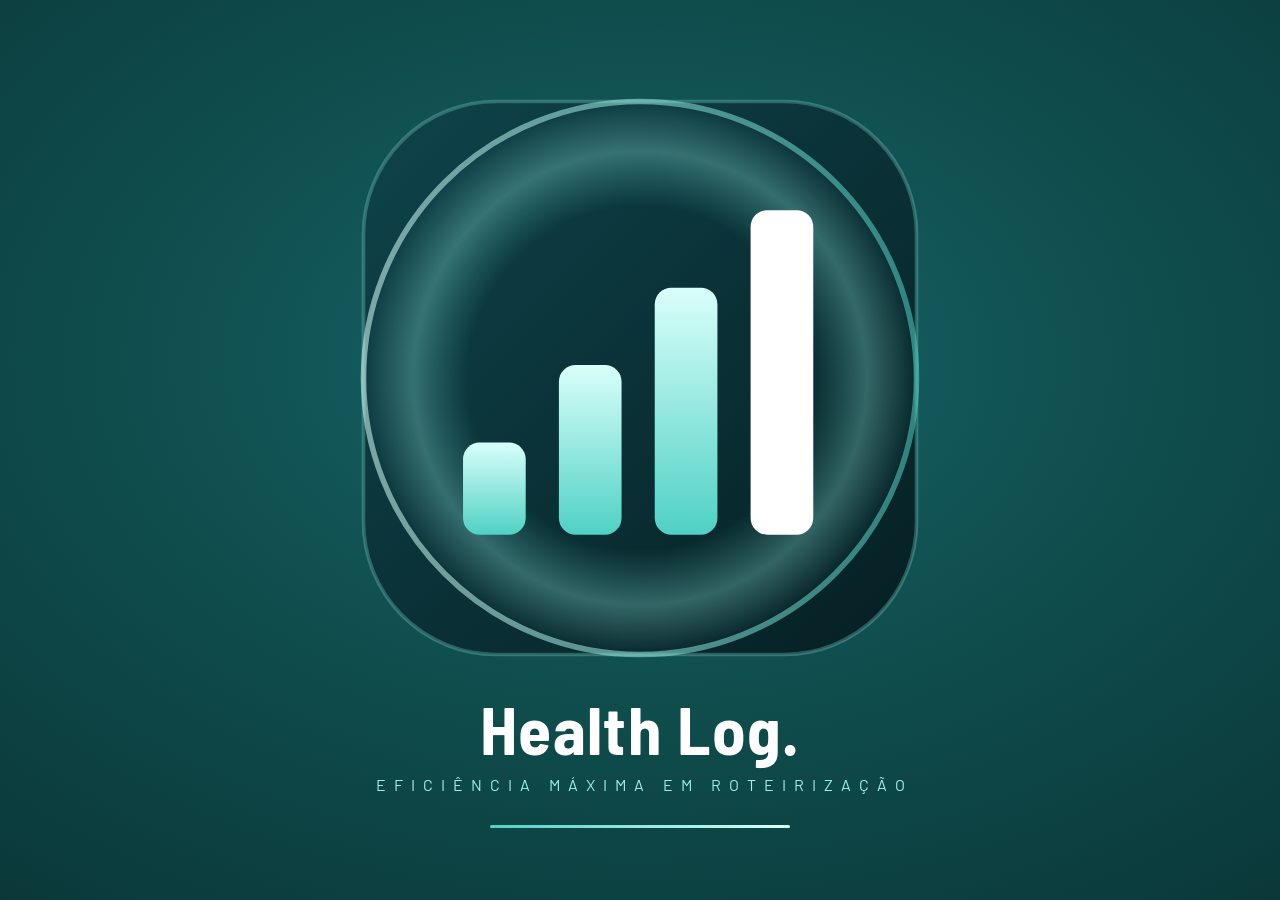
<file: index.html>
<!DOCTYPE html>
<!-- Health Log. — Eficiência Máxima Em Roteirização · © 2026 Tiago. Uso interno. -->
<html lang="pt-BR">
<head>
<meta charset="utf-8">
<meta http-equiv="Content-Security-Policy" content="default-src 'self'; script-src 'self' 'wasm-unsafe-eval' blob: https://sdk.scdn.co; worker-src 'self' blob:; style-src 'self' 'unsafe-inline'; img-src 'self' data: blob: https://tiles.openfreemap.org https://server.arcgisonline.com https://i.scdn.co https://*.scdn.co https://*.spotifycdn.com; font-src 'self' data: https://tiles.openfreemap.org; connect-src 'self' data: blob: https://tiles.openfreemap.org https://routing.openstreetmap.de https://valhalla1.openstreetmap.de https://server.arcgisonline.com https://api.meudanfe.com.br https://raw.githubusercontent.com https://accounts.spotify.com https://api.spotify.com; frame-src https://open.spotify.com https://sdk.scdn.co; object-src 'none'; base-uri 'self'; form-action 'none'">
<meta name="viewport" content="width=device-width, initial-scale=1, viewport-fit=cover">
<meta name="theme-color" content="#0F4B55">
<title>Health Log. · Eficiência Máxima Em Roteirização</title>
<script src="tema.js"></script>
<script src="abertura.js" defer></script>
<link rel="manifest" href="manifest.webmanifest">
<link rel="icon" type="image/svg+xml" href="icons/icone.svg">
<link rel="icon" type="image/png" href="icons/icon-192.png">
<link rel="apple-touch-icon" href="icons/icon-192.png">
<link rel="stylesheet" href="fontes.css">
<link rel="stylesheet" href="vendor/maplibre-gl.css">
<link rel="stylesheet" href="app.css">
</head>
<body>
<div class="app" id="app">
  <aside class="rail">
    <div class="marca" id="marca" title="Abrir o Mural do dia" role="button" tabindex="0">
      <img src="icons/marca.png" width="38" height="38" alt="" style="border-radius:9px;flex:none">
      <div class="marca-txt"><b>Health Log.</b><span>Eficiência Máxima<br>Em Roteirização</span></div>
    </div>
    <nav class="nav" aria-label="Seções">
      <div class="nav-grupo">Operação</div>
      <button data-tela="rotas" aria-current="page"><svg class="ico" viewBox="0 0 24 24" fill="none" stroke="currentColor" stroke-width="2" stroke-linecap="round" stroke-linejoin="round"><path d="M12 21s-7-6.2-7-11.5A7 7 0 0 1 19 9.5C19 14.8 12 21 12 21z"/><circle cx="12" cy="9.5" r="2.5"/></svg><span class="lbl">Montar rotas</span><span class="qt lar" id="qt-pend" hidden>0</span></button>
      <button data-tela="notas"><svg class="ico" viewBox="0 0 24 24" fill="none" stroke="currentColor" stroke-width="2" stroke-linejoin="round"><path d="M7 3h7l4 4v14H7z"/><path d="M14 3v4h4M10 12h5M10 16h5"/></svg><span class="lbl">Notas</span><span class="qt" id="qt-notas" hidden>0</span></button>
      <button data-tela="xmls"><svg class="ico" viewBox="0 0 24 24" fill="none" stroke="currentColor" stroke-width="2" stroke-linecap="round" stroke-linejoin="round"><path d="M7 3h7l4 4v14H7z"/><path d="M14 3v4h4"/><path d="m9.5 15 2 2 3.5-4"/></svg><span class="lbl">XMLs e Romaneios</span><span class="qt lar" id="qt-xml" hidden>0</span></button>
      <button data-tela="folha"><svg class="ico" viewBox="0 0 24 24" fill="none" stroke="currentColor" stroke-width="2" stroke-linecap="round" stroke-linejoin="round"><rect x="3.5" y="4" width="17" height="16" rx="2"/><path d="M3.5 9h17M3.5 14.5h17M9.5 9v11"/></svg><span class="lbl">Folha de rotas</span></button>
      <button data-tela="geo"><svg class="ico" viewBox="0 0 24 24" fill="none" stroke="currentColor" stroke-width="2" stroke-linecap="round" stroke-linejoin="round"><circle cx="12" cy="12" r="8.5"/><path d="M3.5 12h17M12 3.5c2.6 2.4 4 5.3 4 8.5s-1.4 6.1-4 8.5c-2.6-2.4-4-5.3-4-8.5s1.4-6.1 4-8.5z"/></svg><span class="lbl">Geolocalização</span></button>
      <div class="nav-grupo">Painel de Gestão</div>
      <button data-tela="relatorios"><svg class="ico" viewBox="0 0 24 24" fill="none" stroke="currentColor" stroke-width="2" stroke-linecap="round" stroke-linejoin="round"><path d="M4 20V10M10 20V4M16 20v-7M22 20H2"/></svg><span class="lbl">Relatórios</span></button>
      <button data-tela="agenda"><svg class="ico" viewBox="0 0 24 24" fill="none" stroke="currentColor" stroke-width="2" stroke-linecap="round"><rect x="4" y="5" width="16" height="15" rx="2"/><path d="M4 10h16M9 3v4M15 3v4"/></svg><span class="lbl">Agendamentos</span><span class="qt lar" id="qt-ag" hidden>0</span></button>
      <button data-tela="diverg"><svg class="ico" viewBox="0 0 24 24" fill="none" stroke="currentColor" stroke-width="2.2" stroke-linecap="round"><path d="M12 4 3 20h18z"/><path d="M12 10v4M12 17.5v.1"/></svg><span class="lbl">Divergências</span><span class="qt" id="qt-dv" hidden>0</span></button>
      <div class="nav-grupo">Ajustes</div>
      <button data-tela="config"><svg class="ico" viewBox="0 0 24 24" fill="none" stroke="currentColor" stroke-width="2" stroke-linecap="round" stroke-linejoin="round"><circle cx="12" cy="12" r="3"/><path d="M19.4 15a1.7 1.7 0 0 0 .3 1.8l.1.1a2 2 0 1 1-2.8 2.8l-.1-.1a1.7 1.7 0 0 0-1.8-.3 1.7 1.7 0 0 0-1 1.5V21a2 2 0 1 1-4 0v-.1a1.7 1.7 0 0 0-1.1-1.5 1.7 1.7 0 0 0-1.8.3l-.1.1a2 2 0 1 1-2.8-2.8l.1-.1a1.7 1.7 0 0 0 .3-1.8 1.7 1.7 0 0 0-1.5-1H3a2 2 0 1 1 0-4h.1a1.7 1.7 0 0 0 1.5-1.1 1.7 1.7 0 0 0-.3-1.8l-.1-.1a2 2 0 1 1 2.8-2.8l.1.1a1.7 1.7 0 0 0 1.8.3H9a1.7 1.7 0 0 0 1-1.5V3a2 2 0 1 1 4 0v.1a1.7 1.7 0 0 0 1 1.5 1.7 1.7 0 0 0 1.8-.3l.1-.1a2 2 0 1 1 2.8 2.8l-.1.1a1.7 1.7 0 0 0-.3 1.8V9a1.7 1.7 0 0 0 1.5 1H21a2 2 0 1 1 0 4h-.1a1.7 1.7 0 0 0-1.5 1z"/></svg><span class="lbl">Configurações</span></button>
      <button data-tela="cadastros"><svg class="ico" viewBox="0 0 24 24" fill="none" stroke="currentColor" stroke-width="2" stroke-linecap="round" stroke-linejoin="round"><circle cx="9" cy="8" r="3.5"/><path d="M2.5 20a6.5 6.5 0 0 1 13 0"/><path d="M16 4.5a3.5 3.5 0 0 1 0 7M18 14a6.5 6.5 0 0 1 3.5 6"/></svg><span class="lbl">Cadastros</span></button>
      <button data-tela="manual"><svg class="ico" viewBox="0 0 24 24" fill="none" stroke="currentColor" stroke-width="2" stroke-linecap="round" stroke-linejoin="round"><path d="M4 5a2 2 0 0 1 2-2h13v16H6a2 2 0 0 0-2 2z"/><path d="M4 21a2 2 0 0 1 2-2h13"/><path d="M9 8h6"/></svg><span class="lbl">Manual</span></button>
    </nav>
    <div class="resumo">
      <dl><dt>Operação</dt><dd id="r-op">—</dd><dt>Notas</dt><dd id="r-nf">0</dd><dt>Volumes</dt><dd id="r-vol">0</dd><dt>Alocadas</dt><dd id="r-aloc">0%</dd><dt>Carros</dt><dd id="r-car">0</dd></dl>
      <div class="salvo"><i id="r-salvo-i"></i><span id="r-salvo">Abrindo…</span></div>
      <div class="autoria">Desenvolvido por <b>Tiago</b><br>© 2026 Health Log · uso interno<br><span id="versao"></span></div>
    </div>
  </aside>

  <button class="rail-seta" id="bt-rail" type="button" aria-label="Esconder o menu lateral" title="Esconder / mostrar o menu lateral (Ctrl+Espaço)" aria-expanded="true">‹</button>
  <main id="principal">
    <div class="faixa-erro" id="faixa-erro" role="alert" hidden></div>

    <!-- MONTAR ROTAS -->
    <section class="tela rotas" id="t-rotas" aria-label="Montar rotas">
      <div class="barra-carros">
        <button class="btn mini pri" id="bt-novo-carro" type="button">+ Carro</button>
        <button class="btn mini pri" id="bt-novo-van" type="button">+ Van</button>
        <button class="btn mini pri" id="bt-novo-caminhao" type="button">+ Caminhão</button>
        <div class="campo-cidade"><input id="busca-cidade" class="filtro" placeholder="Buscar cidade…  (atalho: Ctrl+C)" autocomplete="off" aria-label="Buscar cidade (atalho Ctrl+C)"><ul class="sug" id="sug-cidade" hidden></ul></div>
        <button class="btn mini" id="bt-busca" type="button" title="Buscar nota por NF, cliente, cidade, endereço ou origem (atalho: Ctrl+L)">Buscar nota</button>
        <button class="btn mini" id="bt-xml" type="button" title="Bipar uma nota que não está nos XMLs: ela entra no ROMANEIO - EXTRA com os dados do Meu Danfe">XML</button>
        <span class="mola"></span>
        <button class="btn mini pri largo" id="bt-turno" type="button" title="Resume o dia e guarda os números para os relatórios">☀️ Final de Turno</button>
        <span class="mola"></span>
        <button class="btn mini" id="bt-ver-km" type="button" title="Janela com o KM de cada rota (calcula sozinha) e o KM Total" aria-pressed="false">KM</button>
        <button class="btn mini" id="bt-ver-pend" type="button" title="Mostrar / esconder a janela de cidades pendentes" aria-pressed="true">Pendentes</button>
        <button class="btn mini" id="bt-ver-rom" type="button" title="Mostrar / esconder a janela de Romaneios de hoje (tirar cidades que não vão hoje)" aria-pressed="false">Romaneios</button>
        <button class="btn mini" id="bt-ver-carros" type="button" title="Mostrar / esconder a lista com TODOS os veículos e rotas" aria-pressed="false">Rotas</button>
        <button class="btn mini" id="bt-ver-mus" type="button" title="Janela de música: toca Spotify aqui dentro" aria-pressed="false">♪ Música</button>
        <button class="btn mini" id="bt-enquadrar" type="button" title="Enquadra as cidades da operação (Shift: inclui as muito isoladas)">Enquadrar mapa</button>
        <button class="btn mini" id="bt-mapa-fora" type="button" title="Abre o mapa em outra janela (para o segundo monitor). Esta tela vira uma parede para as janelas flutuantes.">Mapa em outra tela</button>
      </div>
      <div class="faixa-carro" id="faixa-carro"></div>
      <div class="mapa-area" id="mapa-area">
        <div class="zoom-bt"><button type="button" id="z-mais" aria-label="Aproximar">+</button><button type="button" id="z-menos" aria-label="Afastar">−</button></div>
        <div class="mapa-chips"><button type="button" class="mapa-chip" id="bt-realce" title="Quanto as cidades do dia (e as com feriado, em vermelho) se destacam das outras: forte, suave ou nenhum">Realce: suave</button><button type="button" class="mapa-chip" id="bt-feriados" aria-pressed="false" title="Mostra / oculta as cidades em feriado que NÃO têm nota no dia (fora de rota), em vermelho. As cidades da rota do dia em feriado ficam sempre vermelhas.">Feriados</button><button type="button" class="mapa-chip" id="bt-parede-cor" title="Cor de fundo desta tela: clique para trocar"><i class="amostra"></i>Cor de fundo</button></div>
        <div class="legenda" id="legenda">
          <span><i class="lg-b"></i>Sem carro</span>
          <span><i class="lg-cor"></i>Em carro</span>
          <span><i class="lg-am">!</i>Falta nota</span>
          <span><i class="lg-vd"></i>Completa</span>
          <span><i class="lg-fora"></i>Fora de rota</span>
          <span><i class="lg-ped">$</i>Pedágio</span>
          <span><i class="lg-fer"></i>Feriado</span>
          <span><i class="lg-obs"></i>Observação</span>
          <span><i class="lg-num">1</i>Ordem da parada</span>
          <span><i class="lg-rota"></i>Rota do veículo</span>
          <span title="Cidade cinza com listras brancas: sem notas hoje, não vai na rota e não dá para colocar em carro"><i class="lg-cinza"></i>Sem notas hoje</span>
        </div>
        <button type="button" class="aviso-fora" id="aviso-fora" hidden title="Clique para enquadrar todas as cidades"></button>
        <div class="msg-parede">O mapa está aberto na outra tela. Arraste as janelas para onde quiser — como post-its na parede.</div>
        <div class="vias-st" id="vias-st" hidden></div>
        <div class="dica-mapa" id="tip" hidden></div>
        <div class="vazio-mapa" id="vazio-mapa" hidden>
          <h2>Nenhuma operação aberta</h2>
          <p>Importe os XMLs do dia para ver as cidades no mapa e montar as rotas.</p>
          <button class="btn pri" type="button" data-ir="importar">Importar XMLs</button>
        </div>
        <!-- janela flutuante: cidades pendentes -->
        <div class="jan" id="jan-pend" role="dialog" aria-label="Cidades pendentes">
          <div class="jan-cab" id="jan-pend-cab"><b>Cidades pendentes</b><span class="jan-qt" id="pend-qt">0</span><button type="button" class="jan-x" id="pend-min" aria-label="Recolher" title="Recolher">–</button><button type="button" class="jan-x" id="pend-x" aria-label="Fechar" title="Fechar (reabre em Pendentes)">✕</button></div>
          <div class="jan-corpo" id="pend-corpo">
            <div class="pend-filtros"><input id="pend-busca" class="filtro" placeholder="Filtrar…" aria-label="Filtrar cidades pendentes"><select id="pend-carro" class="filtro" aria-label="Carro que recebe a cidade marcada" title="Carro que recebe a cidade quando você marca o quadrado da linha"></select><select id="pend-ordem" class="filtro" aria-label="Ordenar" title="Atalho: Ctrl+V alterna A–Z, maior volume e maior valor"><option value="nome">A–Z</option><option value="volume">Maior volume</option><option value="valor">Maior valor</option></select></div>
            <div class="pend-colunas"><span class="pc-sel" title="Quadrado = selecionar TODAS as notas e clientes da cidade para o carro escolhido">☑</span><span></span><span>Cidade</span><span class="d">Notas</span><span class="d">Vol.</span><span class="d">Valor</span></div>
            <ul class="pend-lista" id="pend-lista"></ul>
            <div class="pend-rod" id="pend-rod"></div>
          </div>
        </div>
        <!-- janela flutuante: buscar nota (presente / agendamento / divergência) -->
        <div class="jan jan-busca" id="jan-busca" role="dialog" aria-label="Buscar nota" hidden>
          <div class="jan-cab"><b>Buscar nota</b><button type="button" class="jan-x" id="busca-x" aria-label="Fechar">✕</button></div>
          <div class="jan-corpo"><div class="pend-filtros"><input id="busca-q" class="filtro" placeholder="NF, cliente, cidade, endereço, origem…" autocomplete="off" aria-label="Buscar nota"><select id="busca-ordem" class="filtro" aria-label="Ordem das notas" title="Atalho: clique na janela e use Ctrl+V"><option value="nome">A–Z</option><option value="volume">Maior volume</option><option value="valor">Maior valor</option></select></div><div id="busca-res" class="busca-res"></div></div>
        </div>
        <!-- janela flutuante: música (Spotify) -->
        <div class="jan jan-musica" id="jan-musica" role="dialog" aria-label="Música" hidden>
          <div class="jan-cab"><b>♪ Música · Spotify</b><button type="button" class="jan-x" data-mus-fechar aria-label="Fechar">✕</button></div>
          <div class="jan-corpo mus-corpo"><p class="mus-msg" id="mus-msg" hidden></p><div id="mus-corpo"></div></div>
        </div>
        <!-- janela flutuante: KM das rotas -->
        <div class="jan jan-km" id="jan-km" role="dialog" aria-label="KM das rotas" hidden>
          <div class="jan-cab"><b>KM das rotas</b><span class="jan-qt" id="km-qt">0</span><button type="button" class="jan-x" data-km-fechar aria-label="Fechar">✕</button></div>
          <div class="jan-corpo" id="km-corpo"></div>
        </div>
        <!-- janela flutuante: romaneios de hoje -->
        <div class="jan jan-rom" id="jan-rom" role="dialog" aria-label="Romaneios de hoje" hidden>
          <div class="jan-cab"><b>Romaneios</b><span class="jan-qt" id="rom-qt">0</span><button type="button" class="jan-x" data-rm-fechar aria-label="Fechar">✕</button></div>
          <div class="jan-corpo" id="rom-corpo"></div>
        </div>
        <!-- janela flutuante: veículos, ordem das paradas e mover notas -->
        <div class="jan jan-carros" id="jan-carros" role="dialog" aria-label="Veículos e rotas" hidden>
          <div class="jan-cab"><b>Rotas</b><span class="jan-qt" id="car-qt" style="background:var(--tealBg);color:var(--acento)">0</span><button type="button" class="jan-x" id="car-min" aria-label="Recolher" title="Recolher">–</button><button type="button" class="jan-x" id="car-x" aria-label="Fechar" title="Fechar">✕</button></div>
          <div class="jan-corpo" id="car-corpo"></div>
        </div>
      </div>
    </section>

    <!-- GEOLOCALIZAÇÃO (mesma organização do Health Search) -->
    <section class="tela" id="t-geo" aria-labelledby="h-geo" hidden>
      <div class="geo-titulo"><h1 id="h-geo">Geolocalização</h1><button type="button" class="geo-q" id="geo-ajuda" aria-label="Como funciona" title="Como funciona">?</button></div>
      <p class="sub">Digite a cidade e veja a região (rota) e a base que atendem. Cidade que não está em nenhuma lista, mas fica dentro da área de uma região, ganha etiqueta automática: confirme ou corrija, e o programa aprende.</p>
      <div class="geo-topo">
        <div class="campo-cidade geo-busca"><span class="geo-pin"><svg width="18" height="18" viewBox="0 0 24 24" fill="none" stroke="currentColor" stroke-width="2" stroke-linecap="round" stroke-linejoin="round" aria-hidden="true"><path d="M12 21s-7-6.2-7-11.5A7 7 0 0 1 19 9.5C19 14.8 12 21 12 21z"/><circle cx="12" cy="9.5" r="2.5"/></svg></span><input id="geo-q" class="filtro" placeholder="Cidade (ex.: Varginha, Uberaba, Marília)" autocomplete="off" aria-label="Cidade"><ul class="sug" id="geo-sug" hidden></ul></div>
        <button class="btn grande" id="geo-bt-alim" type="button" aria-expanded="false"><svg width="18" height="18" viewBox="0 0 24 24" fill="none" stroke="currentColor" stroke-width="2" stroke-linecap="round" stroke-linejoin="round" aria-hidden="true"><path d="M12 3v12M7 8l5-5 5 5M4 17v3h16v-3"/></svg> Alimentar</button>
      </div>
      <div class="geo-alim" id="geo-alim" hidden>
        <h2>Alimentar as referências</h2>
        <p class="sub" style="margin:0">Jogue aqui os PDFs das rotas e das bases (lista de cidades). O título da folha vira o nome da região; se o título tiver “BASE”, a lista vira uma base. PDF escaneado é lido pelo leitor de fotos.</p>
        <label class="soltar" id="geo-soltar" tabindex="0" style="margin-top:12px">
          <svg class="pilha" width="46" height="46" viewBox="0 0 54 54" fill="none" aria-hidden="true"><rect x="9" y="7" width="30" height="38" rx="3" fill="var(--sup)" stroke="var(--teal)" stroke-width="2"/><path d="M15 18h18M15 24h18M15 30h12" stroke="var(--teal)" stroke-width="2" stroke-linecap="round"/><circle cx="40" cy="39" r="9" fill="var(--teal)"/><path d="M40 34v10M35 39h10" stroke="#fff" stroke-width="2.4" stroke-linecap="round"/></svg>
          <div><b>Arraste os PDFs das listas para cá</b><span>ou clique para escolher (PDF ou TXT)</span></div>
          <input type="file" id="geo-arq" accept="application/pdf,.pdf,.txt,text/plain" multiple class="sr">
        </label>
        <details style="margin-top:10px"><summary style="cursor:pointer;font-weight:600">Ou cole a lista de cidades</summary>
          <div class="geo-colar">
            <label>Nome da lista<input id="geo-c-nome" placeholder="Ex.: Triângulo Mineiro" autocomplete="off"></label>
            <label>Tipo<select id="geo-c-tipo"><option value="regiao">Região (rota)</option><option value="base">Base</option></select></label>
            <button class="btn pri" id="geo-c-ok" type="button">Ler lista</button>
            <textarea id="geo-c-txt" placeholder="Uma cidade por linha (pode ter /UF no fim)"></textarea>
          </div>
        </details>
        <div class="geo-hs"><b>Trazer o mapa do Health Search</b><span>Escolha o backup do banco do Health Search (.json ou .json.gz): as regiões, bases e cidades ensinadas vêm iguais.</span><label class="btn" for="geo-hs-arq">Importar do Health Search…</label><input type="file" id="geo-hs-arq" accept=".json,.gz,application/json,application/gzip" class="sr"></div>
        <div id="geo-status" role="status"></div>
        <div id="geo-prevs"></div>
        <div class="barra"><h2>Listas cadastradas</h2><button class="btn mini" id="geo-orig" type="button" title="Volta as listas que vieram com o programa, sem apagar as que você alimentou">Restaurar listas originais</button></div>
        <div class="lista" id="geo-listas" style="margin-top:8px"></div>
        <div class="barra"><h2>Para conferir</h2><button class="btn mini pri" id="geo-conf-todas" type="button">Confirmar todas</button></div>
        <p class="sub" style="margin:0 0 6px">Cidades da operação aberta que ganharam etiqueta automática. Confirme para o programa aprender.</p>
        <div class="lista" id="geo-conferir" style="margin-top:8px"></div>
      </div>
      <div class="geo-grid">
        <div class="geo-card" id="geo-res" aria-live="polite"></div>
        <div class="geo-mapa" id="geo-mapa">
          <div class="ferr"><span class="seg" role="group" aria-label="Camada"><button type="button" data-geo-tipo="regiao" aria-pressed="true">Regiões</button><button type="button" data-geo-tipo="base" aria-pressed="false">Bases</button></span>
            <label class="geo-auto"><input type="checkbox" id="geo-auto" checked> Mostrar etiquetas automáticas</label><span style="flex:1"></span>
            <button class="btn mini" type="button" id="geo-z-mais" aria-label="Aproximar">+</button><button class="btn mini" type="button" id="geo-z-menos" aria-label="Afastar">−</button><button class="btn mini" type="button" id="geo-ver-tudo">Ver tudo</button><button class="btn mini" type="button" id="geo-estradas" aria-pressed="true" title="Mostra ou esconde o mapa de ruas e rodovias por baixo">Estradas</button><button class="btn mini" type="button" id="geo-janela" title="Abre o mapa da Geolocalização em outra janela (segundo monitor)">Abrir em outra janela</button><label class="fer-map" title="Cidades com feriado ficam em vermelho"><input type="checkbox" id="fer-map-on" checked><i></i>Feriados</label><select id="fer-map-ate" class="filtro" aria-label="Feriados de quais dias"><option value="0">hoje</option><option value="1">hoje + amanhã</option><option value="3">próximos 3 dias</option><option value="7">próximos 7 dias</option></select><button class="btn mini pri" type="button" id="ged-abrir" title="Delimitar regiões e bases no mapa">Editor de regiões</button><button class="btn mini" type="button" id="geo-cheia" title="Mapa em tela cheia">Tela cheia</button></div>
          <div class="geo-box" id="geo-box"><div class="dica-mapa" id="geo-tip" hidden></div><div class="attrib" id="geo-attrib">Mapa: Esri, HERE, Garmin, © OpenStreetMap</div></div>
          <div class="geo-leg" id="geo-leg"></div>
          <p class="fer-st" id="fer-st"></p>
        </div>
      </div>
    </section>

    <!-- RELATÓRIOS -->
    <section class="tela" id="t-relatorios" aria-labelledby="h-rel" hidden>
      <div class="folha-topo"><div><h1 id="h-rel">Relatórios</h1><p class="sub" style="margin:0">Escolha um período, ou compare dois. Notas repetidas entre operações entram uma vez só.</p></div><button class="btn pri" id="bt-imprimir-rel" type="button">Imprimir / salvar PDF</button></div>
      <div class="rl-abas" id="rl-abas" role="group" aria-label="Tipo de relatório"><button type="button" data-rl-aba="demanda" aria-pressed="true">Demanda e valor das entregas</button><button type="button" data-rl-aba="boletim" aria-pressed="false">Boletim diário</button></div>
      <div id="rl-demanda">
        <div class="rl-ctrl" id="rl-ctrl"></div><p class="dica" id="rl-fonte"></p>
        <div id="rl-saida"></div>
      </div>
      <div id="rl-boletim" hidden>
        <div class="rl-ctrl" id="bol-ctrl"></div>
        <div id="bol-saida"></div>
      </div>
    </section>


    <!-- MANUAL -->
    <section class="tela" id="t-manual" aria-labelledby="h-manual" hidden>
      <div class="folha-topo"><div><h1 id="h-manual">Manual do usuário</h1><p class="sub" style="margin:0">Todas as funcionalidades do Health Log., com fotos das telas e a lista completa de atalhos. Cada página é uma folha A4: use o botão para imprimir ou salvar em PDF.</p></div><button class="btn pri" id="bt-imprimir-man" type="button">Imprimir / salvar PDF</button></div>
      <div id="man-saida"></div>
    </section>

    <!-- CONFIGURAÇÕES -->
    <section class="tela" id="t-config" aria-labelledby="h-config" hidden>
      <h1 id="h-config">Configurações</h1>
      <p class="sub">Ajustes deste aparelho. Nada daqui vai para o GitHub, para as cópias de segurança nem para os arquivos que você baixa.</p>
      <div class="cfg-card">
        <h2>Meu Danfe (API)</h2>
        <p class="sub" style="margin-bottom:10px">Com a Api-Key, ao bipar uma nota que <b>não está em nenhum XML</b>, o Health Log busca os dados dela no Meu Danfe (cliente, cidade, endereço, volumes e valor) e ela entra na operação como ROMANEIO EXTRA. Nota que já está nos XMLs não faz consulta.</p>
        <label class="cfg-campo">Api-Key do Meu Danfe<input type="password" id="cfg-md" autocomplete="off" spellcheck="false" placeholder="Cole a Api-Key aqui" aria-label="Api-Key do Meu Danfe"></label>
        <div class="botoes-linha"><button class="btn pri" id="cfg-md-ok" type="button">Salvar chave</button><button class="btn perigo" id="cfg-md-rm" type="button">Remover chave</button></div>
        <p class="dica" id="cfg-md-st"></p>
      </div>
      <div class="cfg-card">
        <h2>Base de saída</h2>
        <p class="sub" style="margin-bottom:10px">As rotas no mapa começam nesta cidade (a base de onde os veículos saem). O padrão é Araraquara (AQA). É só um ponto de partida desenhado no mapa: o app não calcula distância nem tempo.</p>
        <label class="cfg-campo">Cidade da base<input id="cfg-base" list="cfg-base-l" autocomplete="off" placeholder="Ex.: Araraquara/SP"></label><datalist id="cfg-base-l"></datalist>
        <div class="botoes-linha"><button class="btn pri" id="cfg-base-ok" type="button">Salvar base</button></div>
        <p class="dica" id="cfg-base-st"></p>
      </div>
          <div class="cfg-card">
        <h2>Tema</h2>
        <p class="sub" style="margin-bottom:10px">Cores da tela. O tema escuro é o padrão.</p>
        <label class="chave"><input type="checkbox" role="switch" id="cfg-tema" data-on="Sim" data-off="Não" checked><span class="trilho" aria-hidden="true"></span><span class="chave-rot">Tema escuro</span><span class="chave-est"></span></label>
      </div>
      <div class="cfg-card">
        <h2>Cálculo do KM</h2>
        <p class="sub" style="margin-bottom:10px"><b>Como o Google Maps</b> (padrão): a rota mais rápida, com KM e tempo pela média de dois serviços de rota, bem perto do Google. <b>Caminho mais curto</b>: a menor distância, aceitando estradinha e vicinal. Sempre sem trânsito.</p>
        <div class="botoes-linha" role="group" aria-label="Cálculo do KM"><button class="btn" id="cfg-km-google" type="button" aria-pressed="true">Como o Google Maps</button><button class="btn" id="cfg-km-curto" type="button" aria-pressed="false">Caminho mais curto</button></div>
      </div>
      <div class="cfg-card">
        <h2>Visual do mapa</h2>
        <p class="sub" style="margin-bottom:10px">Escolha como você prefere ver o mapa de rotas. <b>Padrão</b>: cidades com destaque (cor do carro, feriado em vermelho). <b>Simplificado</b>: só as bolinhas das cidades e os caminhos que saem delas, sempre o caminho mais curto (rodovia, rua, vicinal ou estradinha). A escolha é sua e fica guardada neste aparelho.</p>
        <div class="botoes-linha" role="group" aria-label="Visual do mapa"><button class="btn" id="cfg-vis-padrao" type="button" aria-pressed="true">Padrão</button><button class="btn" id="cfg-vis-simples" type="button" aria-pressed="false">Simplificado</button></div>
      </div>
      <div class="cfg-card">
        <h2>Sons</h2>
        <p class="sub" style="margin-bottom:10px">Um som curto quando uma cidade fica com todas as notas em veículos e um aviso sonoro quando aparece uma janela (pop-up). Só toca depois do primeiro clique na tela, regra do navegador.</p>
        <label class="chave"><input type="checkbox" role="switch" id="cfg-som" data-on="Ligado" data-off="Desligado" checked><span class="trilho" aria-hidden="true"></span><span class="chave-rot">Sons</span><span class="chave-est"></span></label>
        <div class="botoes-linha"><button class="btn" id="cfg-som-ok" type="button">Ouvir cidade completa</button><button class="btn" id="cfg-som-pop" type="button">Ouvir pop-up</button></div>
      </div>
      <div class="cfg-card">
        <h2>Linha da rota</h2>
        <p class="sub" style="margin-bottom:10px">Ligado: a linha tracejada da rota corre no sentido da viagem (padrão). Desligado: a linha fica inteira e parada, sem tracejado e sem setas, para quem se incomoda com o movimento.</p>
        <label class="chave"><input type="checkbox" role="switch" id="cfg-anim" data-on="Ligado" data-off="Desligado" checked><span class="trilho" aria-hidden="true"></span><span class="chave-rot">Linha em movimento</span><span class="chave-est"></span></label>
      </div>
      <div class="cfg-card">
        <h2>Janelas flutuantes</h2>
        <p class="sub" style="margin-bottom:10px">Tamanho e lugar de cada janela ficam guardados neste aparelho.</p>
        <div class="botoes-linha"><button class="btn" id="cfg-jan-reset" type="button">Resetar padrão</button></div>
      </div>
      <div class="cfg-card">
        <h2>Instalar aplicativo</h2>
        <p class="sub" style="margin-bottom:10px">Coloca o Health Log. no computador ou no celular, com o ícone das barras. Depois de instalado, este botão fica cinza.</p>
        <div class="botoes-linha"><button class="btn pri" id="bt-instalar" type="button" title="Instalar o Health Log. no computador ou celular">⬇ Instalar aplicativo</button></div>
      </div>
    </section>

    <!-- XMLs E ROMANEIOS -->
    <section class="tela" id="t-xmls" aria-labelledby="h-xm" hidden><h1 id="h-xm">XMLs e Romaneios</h1>
      <h2 style="margin:6px 0 6px">Importar XML</h2>
      <p class="sub">Relatório de notas da SoftLog (XML). Você pode escolher vários arquivos de uma vez. Nada entra na operação antes de você conferir o resumo e confirmar.</p>
      <div class="drop" id="drop" tabindex="0">
        <b>Arraste os XMLs (e os romaneios em PDF) aqui</b><span>ou</span>
        <label class="btn pri" for="arq">Escolher arquivos</label>
        <input type="file" id="arq" accept=".xml,.XML,.pdf,text/xml,application/xml,application/pdf" multiple hidden>
      </div>
      <div id="lote"></div>
      <h2 style="margin-top:34px">Romaneios (PDF)</h2>
      <p class="sub">Joga o romaneio (PDF) aqui: o app lê só o cabeçalho (motorista, placa, origem) e liga ao XML do mesmo título — ou pelas mesmas notas e volumes. <b>Verde</b>: tem romaneio e XML. <b>Amarelo</b>: só o XML. <b>Vermelho</b>: só o romaneio, o XML não entrou.</p><div id="xm-box"></div>
      <h2 style="margin-top:34px">Bipar notas</h2>
      <div id="bip-box"></div>
      <h2 style="margin-top:34px">Operações guardadas</h2>
      <div id="lista-ops"></div>
      <h2 style="margin-top:30px">Cópias de segurança</h2>
      <p class="sub" style="margin-bottom:10px">O app guarda uma cópia sozinho antes de importar por cima, excluir uma operação ou excluir um carro com notas.</p>
      <div id="lista-bk"></div>
      <div class="botoes-linha"><label class="btn" for="arq-bk">Restaurar de um arquivo .json…</label><input type="file" id="arq-bk" accept=".json,application/json" hidden></div>
    </section>

    <!-- CADASTROS -->
    <section class="tela" id="t-cadastros" aria-labelledby="h-cd" hidden><h1 id="h-cd">Cadastros</h1><div id="cd-box"></div></section>

    <!-- AGENDAMENTOS -->
    <section class="tela" id="t-agenda" aria-labelledby="h-ag" hidden><h1 id="h-ag">Agendamentos</h1><p class="sub">Notas que saem da rota porque o cliente tem horário marcado. As do romaneio MESA continuam na rota.</p><div id="ag-box"></div></section>

    <!-- DIVERGÊNCIAS -->
    <section class="tela" id="t-diverg" aria-labelledby="h-dv" hidden><h1 id="h-dv">Divergências</h1><p class="sub">Notas sem volumes ou com volumes parciais. Elas saem da rota até serem resolvidas.</p><div id="dv-box"></div></section>

    <!-- NOTAS -->
    <section class="tela" id="t-notas" aria-labelledby="h-notas" hidden>
      <h1 id="h-notas">Notas</h1>
      <p class="sub" id="notas-sub"></p>
      <div class="tb-filtros">
        <input id="n-busca" class="filtro" placeholder="Buscar NF, cliente, cidade, chave…" aria-label="Buscar nota">
        <select id="n-carro" class="filtro" aria-label="Filtrar por carro"></select>
        <select id="n-origem" class="filtro" aria-label="Filtrar por origem"></select>
      </div>
      <div class="tabela-wrap"><table class="tabela" id="n-tabela"></table></div>
      <p class="dica" id="n-rodape"></p>
    </section>

    <!-- FOLHA -->
    <section class="tela folha-tela" id="t-folha" aria-labelledby="h-folha" hidden>
      <div class="folha-topo"><div><h1 id="h-folha">Folha de rotas</h1><p class="sub" style="margin:0">Prévia da folha. Valores e volumes vêm das notas alocadas em cada carro.</p></div><button class="btn pri" id="bt-imprimir" type="button">Imprimir / salvar PDF</button></div>
      <div id="folha"></div>
    </section>


  </main>
</div>

<!-- MURAL DO DIA (igual ao do Health Search: aparece ao abrir, atrás da animação) -->
<div id="mural" class="mural" role="dialog" aria-label="Mural do dia" tabindex="-1" hidden></div>
<div id="toast" role="status" hidden></div>
<button id="bt-salvar" class="hs-salvar" type="button" title="Salvar agora (Ctrl+S) e guardar uma cópia de segurança. Tudo também é salvo sozinho a cada mudança. Botão direito: ver as versões salvas." hidden>Salvar</button>

<script src="nucleo.js"></script>
<script src="ui.js"></script>
<script src="vias.js"></script>
<script src="fundo.js"></script>
<script src="mapa.js"></script>
<script src="relatorios.js"></script>
<script src="bipagem.js"></script>
<script src="situacao.js"></script>
<script src="obs.js"></script>
<script src="romjan.js"></script>
<script src="kmjan.js"></script>
<script src="spotify.js"></script>
<script src="musica.js"></script>
<script src="boletim.js"></script>
<script src="manual.js"></script>
<script src="romaneio.js"></script>
<script src="turno.js"></script>
<script src="feriados.js"></script>
<script src="geoeditor.js"></script>
<script src="geoalimentar.js"></script>
<script src="app.js"></script>
</body>
</html>
</file>
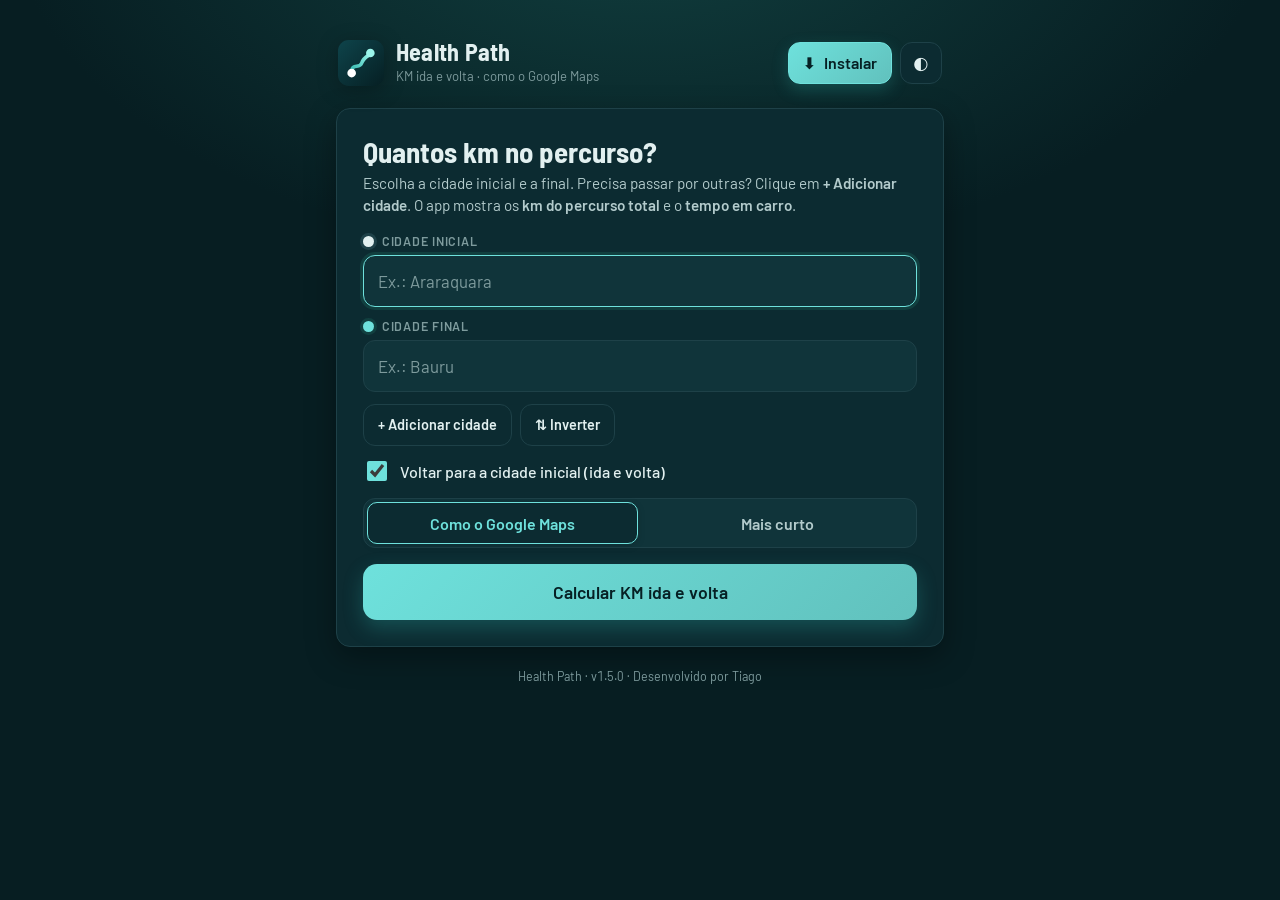
<file: path/index.html>
<!doctype html>
<html lang="pt-BR" data-tema="escuro">
<head>
<meta charset="utf-8">
<meta name="viewport" content="width=device-width,initial-scale=1,viewport-fit=cover">
<meta http-equiv="Content-Security-Policy" content="default-src 'self'; script-src 'self'; style-src 'self'; img-src 'self' data:; font-src 'self' data:; connect-src 'self' https://valhalla1.openstreetmap.de https://routing.openstreetmap.de; manifest-src 'self'; base-uri 'none'; form-action 'none'">
<title>Health Path · KM ida e volta</title>
<meta name="description" content="Health Path: KM de ida e volta entre duas cidades, pelo caminho mais curto.">
<meta name="theme-color" content="#071E22">
<link rel="manifest" href="manifest.webmanifest">
<link rel="icon" type="image/svg+xml" href="icons/icone.svg">
<link rel="apple-touch-icon" href="icons/icon-192.png">
<link rel="stylesheet" href="path.css">
</head>
<body>
<main class="app">
  <header class="topo">
    <div class="marca">
      <svg class="logo" viewBox="0 0 64 64" aria-hidden="true"><defs><linearGradient id="lg" x1="0" y1="0" x2="1" y2="1"><stop offset="0" stop-color="#0e444b"/><stop offset="1" stop-color="#061f23"/></linearGradient><linearGradient id="lt" x1="0" y1="1" x2="1" y2="0"><stop offset="0" stop-color="#2fb5ac"/><stop offset="1" stop-color="#9af5ea"/></linearGradient></defs><rect width="64" height="64" rx="15" fill="url(#lg)"/><path d="M19 45C19 31 30 41 33 32S45 21 45 19" fill="none" stroke="url(#lt)" stroke-width="5" stroke-linecap="round"/><circle cx="19" cy="46" r="6" fill="#fff"/><circle cx="45" cy="18" r="6" fill="#9af5ea"/></svg>
      <div><b>Health Path</b><span>KM ida e volta · como o Google Maps</span></div>
    </div>
    <div class="topo-bt">
      <button type="button" class="inst" id="bt-instalar" title="Instalar o Health Path neste aparelho"><span class="inst-i" aria-hidden="true">⬇</span><span id="inst-t">Instalar</span></button>
      <button type="button" class="ic-bt" id="bt-tema" title="Trocar tema (claro/escuro)" aria-label="Trocar tema">◐</button>
    </div>
  </header>

  <div class="aviso-rede" id="aviso-rede" role="status" hidden>Sem internet. O Health Path precisa de rede: cada consulta é feita na hora, pela internet.</div>

  <section class="card" aria-labelledby="h-calc">
    <h1 id="h-calc">Quantos km no percurso?</h1>
    <p class="sub">Escolha a cidade inicial e a final. Precisa passar por outras? Clique em <b>+ Adicionar cidade</b>. O app mostra os <b>km do percurso total</b> e o <b>tempo em carro</b>.</p>
    <form id="form" autocomplete="off" novalidate>
      <div class="campos" id="campos"></div>
      <div class="linha-bt">
        <button type="button" class="sec peq" id="bt-add" title="Adicionar uma cidade no meio do percurso">+ Adicionar cidade</button>
        <button type="button" class="sec peq" id="bt-troca" title="Inverter a ordem das cidades">⇅ Inverter</button>
      </div>
      <label class="chk"><input type="checkbox" id="chk-volta" checked><span>Voltar para a cidade inicial (ida e volta)</span></label>
      <div class="modo" role="group" aria-label="Como calcular o caminho"><button type="button" data-modo="google" aria-pressed="true">Como o Google Maps</button><button type="button" data-modo="curto" aria-pressed="false">Mais curto</button></div>
      <p class="erro" id="erro" role="alert" hidden></p>
      <button type="submit" class="calc" id="bt-calc"><span class="calc-t">Calcular KM ida e volta</span><span class="calc-s" aria-hidden="true"></span></button>
    </form>
    <div class="recentes" id="recentes" hidden><span>Recentes</span><div id="rec-lista"></div></div>
  </section>

  <section class="card res" id="res" aria-live="polite" hidden>
    <div class="res-topo"><span class="rota" id="res-rota"></span></div>
    <div class="total"><b id="res-total">0</b><span id="res-total-r">km · ida e volta</span></div>
    <div class="stats">
      <div><small>Ida</small><b id="res-ida">0 km</b><em id="res-ida-t"></em></div>
      <div><small>Volta</small><b id="res-volta">0 km</b><em id="res-volta-t"></em></div>
      <div><small>Tempo em carro</small><b id="res-tempo">—</b><em>ida e volta</em></div>
    </div>
    <div class="mapa" id="res-mapa" role="img" aria-label="Desenho do caminho"></div>
    <ol class="trechos" id="res-trechos"></ol>
    <div class="acoes"><button type="button" class="sec" id="bt-copiar">Copiar resultado</button><button type="button" class="sec" id="bt-novo">Nova consulta</button></div>
    <p class="nota" id="nota-modo"></p>
  </section>

  <footer class="rodape">Health Path · <span id="versao">v1.5.0</span> · Desenvolvido por Tiago</footer>
</main>
<div class="toast" id="toast" role="status" hidden></div>
<script src="path.js"></script>
</body>
</html>
</file>
<file: fontes.css>
@font-face{font-family:'Barlow';font-style:normal;font-weight:400;font-display:swap;src:url(fonts/Barlow-400.woff2) format('woff2')}
@font-face{font-family:'Barlow';font-style:normal;font-weight:500;font-display:swap;src:url(fonts/Barlow-500.woff2) format('woff2')}
@font-face{font-family:'Barlow';font-style:normal;font-weight:600;font-display:swap;src:url(fonts/Barlow-600.woff2) format('woff2')}
@font-face{font-family:'Barlow Semi Condensed';font-style:normal;font-weight:600;font-display:swap;src:url(fonts/BarlowSemiCondensed-600.woff2) format('woff2')}
@font-face{font-family:'Barlow Semi Condensed';font-style:normal;font-weight:700;font-display:swap;src:url(fonts/BarlowSemiCondensed-700.woff2) format('woff2')}
</file>
<file: vendor/maplibre-gl.css>
.maplibregl-map{font:12px/20px Helvetica Neue,Arial,Helvetica,sans-serif;overflow:hidden;position:relative;-webkit-tap-highlight-color:rgb(0 0 0/0)}.maplibregl-canvas{left:0;position:absolute;top:0}.maplibregl-map:fullscreen{height:100%;width:100%}.maplibregl-ctrl-group button.maplibregl-ctrl-compass{touch-action:none}.maplibregl-canvas-container.maplibregl-interactive,.maplibregl-ctrl-group button.maplibregl-ctrl-compass{cursor:grab;-webkit-user-select:none;-moz-user-select:none;user-select:none}.maplibregl-canvas-container.maplibregl-interactive.maplibregl-track-pointer{cursor:pointer}.maplibregl-canvas-container.maplibregl-interactive:active,.maplibregl-ctrl-group button.maplibregl-ctrl-compass:active{cursor:grabbing}.maplibregl-canvas-container.maplibregl-touch-zoom-rotate,.maplibregl-canvas-container.maplibregl-touch-zoom-rotate .maplibregl-canvas{touch-action:pan-x pan-y}.maplibregl-canvas-container.maplibregl-touch-drag-pan,.maplibregl-canvas-container.maplibregl-touch-drag-pan .maplibregl-canvas{touch-action:pinch-zoom}.maplibregl-canvas-container.maplibregl-touch-zoom-rotate.maplibregl-touch-drag-pan,.maplibregl-canvas-container.maplibregl-touch-zoom-rotate.maplibregl-touch-drag-pan .maplibregl-canvas{touch-action:none}.maplibregl-canvas-container.maplibregl-touch-drag-pan.maplibregl-cooperative-gestures,.maplibregl-canvas-container.maplibregl-touch-drag-pan.maplibregl-cooperative-gestures .maplibregl-canvas{touch-action:pan-x pan-y}.maplibregl-ctrl-bottom-left,.maplibregl-ctrl-bottom-right,.maplibregl-ctrl-top-left,.maplibregl-ctrl-top-right{pointer-events:none;position:absolute;z-index:2}.maplibregl-ctrl-top-left{left:0;top:0}.maplibregl-ctrl-top-right{right:0;top:0}.maplibregl-ctrl-bottom-left{bottom:0;left:0}.maplibregl-ctrl-bottom-right{bottom:0;right:0}.maplibregl-ctrl{clear:both;pointer-events:auto;transform:translate(0)}.maplibregl-ctrl-top-left .maplibregl-ctrl{float:left;margin:10px 0 0 10px}.maplibregl-ctrl-top-right .maplibregl-ctrl{float:right;margin:10px 10px 0 0}.maplibregl-ctrl-bottom-left .maplibregl-ctrl{float:left;margin:0 0 10px 10px}.maplibregl-ctrl-bottom-right .maplibregl-ctrl{float:right;margin:0 10px 10px 0}.maplibregl-ctrl-group{background:#fff;border-radius:4px}.maplibregl-ctrl-group:not(:empty){box-shadow:0 0 0 2px rgba(0,0,0,.1)}@media (forced-colors:active){.maplibregl-ctrl-group:not(:empty){box-shadow:0 0 0 2px ButtonText}}.maplibregl-ctrl-group button{background-color:transparent;border:0;box-sizing:border-box;cursor:pointer;display:block;height:29px;outline:none;padding:0;width:29px}.maplibregl-ctrl-group button+button{border-top:1px solid #ddd}.maplibregl-ctrl button .maplibregl-ctrl-icon{background-position:50%;background-repeat:no-repeat;display:block;height:100%;width:100%}@media (forced-colors:active){.maplibregl-ctrl-icon{background-color:transparent}.maplibregl-ctrl-group button+button{border-top:1px solid ButtonText}}.maplibregl-ctrl button::-moz-focus-inner{border:0;padding:0}.maplibregl-ctrl-attrib-button:focus,.maplibregl-ctrl-group button:focus{box-shadow:0 0 2px 2px #0096ff}.maplibregl-ctrl button:disabled{cursor:not-allowed}.maplibregl-ctrl button:disabled .maplibregl-ctrl-icon{opacity:.25}@media (hover:hover){.maplibregl-ctrl button:not(:disabled):hover{background-color:rgba(0,0,0,.05)}}.maplibregl-ctrl button:not(:disabled):active{background-color:rgba(0,0,0,.05)}.maplibregl-ctrl-group button:focus:focus-visible{box-shadow:0 0 2px 2px #0096ff}.maplibregl-ctrl-group button:focus:not(:focus-visible){box-shadow:none}.maplibregl-ctrl-group button:focus:first-child{border-radius:4px 4px 0 0}.maplibregl-ctrl-group button:focus:last-child{border-radius:0 0 4px 4px}.maplibregl-ctrl-group button:focus:only-child{border-radius:inherit}.maplibregl-ctrl button.maplibregl-ctrl-zoom-out .maplibregl-ctrl-icon{background-image:url("data:image/svg+xml;charset=utf-8,%3Csvg xmlns='http://www.w3.org/2000/svg' width='29' height='29' fill='%23333' viewBox='0 0 29 29'%3E%3Cpath d='M10 13c-.75 0-1.5.75-1.5 1.5S9.25 16 10 16h9c.75 0 1.5-.75 1.5-1.5S19.75 13 19 13z'/%3E%3C/svg%3E")}.maplibregl-ctrl button.maplibregl-ctrl-zoom-in .maplibregl-ctrl-icon{background-image:url("data:image/svg+xml;charset=utf-8,%3Csvg xmlns='http://www.w3.org/2000/svg' width='29' height='29' fill='%23333' viewBox='0 0 29 29'%3E%3Cpath d='M14.5 8.5c-.75 0-1.5.75-1.5 1.5v3h-3c-.75 0-1.5.75-1.5 1.5S9.25 16 10 16h3v3c0 .75.75 1.5 1.5 1.5S16 19.75 16 19v-3h3c.75 0 1.5-.75 1.5-1.5S19.75 13 19 13h-3v-3c0-.75-.75-1.5-1.5-1.5'/%3E%3C/svg%3E")}@media (forced-colors:active){.maplibregl-ctrl button.maplibregl-ctrl-zoom-out .maplibregl-ctrl-icon{background-image:url("data:image/svg+xml;charset=utf-8,%3Csvg xmlns='http://www.w3.org/2000/svg' width='29' height='29' fill='%23fff' viewBox='0 0 29 29'%3E%3Cpath d='M10 13c-.75 0-1.5.75-1.5 1.5S9.25 16 10 16h9c.75 0 1.5-.75 1.5-1.5S19.75 13 19 13z'/%3E%3C/svg%3E")}.maplibregl-ctrl button.maplibregl-ctrl-zoom-in .maplibregl-ctrl-icon{background-image:url("data:image/svg+xml;charset=utf-8,%3Csvg xmlns='http://www.w3.org/2000/svg' width='29' height='29' fill='%23fff' viewBox='0 0 29 29'%3E%3Cpath d='M14.5 8.5c-.75 0-1.5.75-1.5 1.5v3h-3c-.75 0-1.5.75-1.5 1.5S9.25 16 10 16h3v3c0 .75.75 1.5 1.5 1.5S16 19.75 16 19v-3h3c.75 0 1.5-.75 1.5-1.5S19.75 13 19 13h-3v-3c0-.75-.75-1.5-1.5-1.5'/%3E%3C/svg%3E")}}@media (forced-colors:active) and (prefers-color-scheme:light){.maplibregl-ctrl button.maplibregl-ctrl-zoom-out .maplibregl-ctrl-icon{background-image:url("data:image/svg+xml;charset=utf-8,%3Csvg xmlns='http://www.w3.org/2000/svg' width='29' height='29' viewBox='0 0 29 29'%3E%3Cpath d='M10 13c-.75 0-1.5.75-1.5 1.5S9.25 16 10 16h9c.75 0 1.5-.75 1.5-1.5S19.75 13 19 13z'/%3E%3C/svg%3E")}.maplibregl-ctrl button.maplibregl-ctrl-zoom-in .maplibregl-ctrl-icon{background-image:url("data:image/svg+xml;charset=utf-8,%3Csvg xmlns='http://www.w3.org/2000/svg' width='29' height='29' viewBox='0 0 29 29'%3E%3Cpath d='M14.5 8.5c-.75 0-1.5.75-1.5 1.5v3h-3c-.75 0-1.5.75-1.5 1.5S9.25 16 10 16h3v3c0 .75.75 1.5 1.5 1.5S16 19.75 16 19v-3h3c.75 0 1.5-.75 1.5-1.5S19.75 13 19 13h-3v-3c0-.75-.75-1.5-1.5-1.5'/%3E%3C/svg%3E")}}.maplibregl-ctrl button.maplibregl-ctrl-fullscreen .maplibregl-ctrl-icon{background-image:url("data:image/svg+xml;charset=utf-8,%3Csvg xmlns='http://www.w3.org/2000/svg' width='29' height='29' fill='%23333' viewBox='0 0 29 29'%3E%3Cpath d='M24 16v5.5c0 1.75-.75 2.5-2.5 2.5H16v-1l3-1.5-4-5.5 1-1 5.5 4 1.5-3zM6 16l1.5 3 5.5-4 1 1-4 5.5 3 1.5v1H7.5C5.75 24 5 23.25 5 21.5V16zm7-11v1l-3 1.5 4 5.5-1 1-5.5-4L6 13H5V7.5C5 5.75 5.75 5 7.5 5zm11 2.5c0-1.75-.75-2.5-2.5-2.5H16v1l3 1.5-4 5.5 1 1 5.5-4 1.5 3h1z'/%3E%3C/svg%3E")}.maplibregl-ctrl button.maplibregl-ctrl-shrink .maplibregl-ctrl-icon{background-image:url("data:image/svg+xml;charset=utf-8,%3Csvg xmlns='http://www.w3.org/2000/svg' width='29' height='29' viewBox='0 0 29 29'%3E%3Cpath d='M18.5 16c-1.75 0-2.5.75-2.5 2.5V24h1l1.5-3 5.5 4 1-1-4-5.5 3-1.5v-1zM13 18.5c0-1.75-.75-2.5-2.5-2.5H5v1l3 1.5L4 24l1 1 5.5-4 1.5 3h1zm3-8c0 1.75.75 2.5 2.5 2.5H24v-1l-3-1.5L25 5l-1-1-5.5 4L17 5h-1zM10.5 13c1.75 0 2.5-.75 2.5-2.5V5h-1l-1.5 3L5 4 4 5l4 5.5L5 12v1z'/%3E%3C/svg%3E")}@media (forced-colors:active){.maplibregl-ctrl button.maplibregl-ctrl-fullscreen .maplibregl-ctrl-icon{background-image:url("data:image/svg+xml;charset=utf-8,%3Csvg xmlns='http://www.w3.org/2000/svg' width='29' height='29' fill='%23fff' viewBox='0 0 29 29'%3E%3Cpath d='M24 16v5.5c0 1.75-.75 2.5-2.5 2.5H16v-1l3-1.5-4-5.5 1-1 5.5 4 1.5-3zM6 16l1.5 3 5.5-4 1 1-4 5.5 3 1.5v1H7.5C5.75 24 5 23.25 5 21.5V16zm7-11v1l-3 1.5 4 5.5-1 1-5.5-4L6 13H5V7.5C5 5.75 5.75 5 7.5 5zm11 2.5c0-1.75-.75-2.5-2.5-2.5H16v1l3 1.5-4 5.5 1 1 5.5-4 1.5 3h1z'/%3E%3C/svg%3E")}.maplibregl-ctrl button.maplibregl-ctrl-shrink .maplibregl-ctrl-icon{background-image:url("data:image/svg+xml;charset=utf-8,%3Csvg xmlns='http://www.w3.org/2000/svg' width='29' height='29' fill='%23fff' viewBox='0 0 29 29'%3E%3Cpath d='M18.5 16c-1.75 0-2.5.75-2.5 2.5V24h1l1.5-3 5.5 4 1-1-4-5.5 3-1.5v-1zM13 18.5c0-1.75-.75-2.5-2.5-2.5H5v1l3 1.5L4 24l1 1 5.5-4 1.5 3h1zm3-8c0 1.75.75 2.5 2.5 2.5H24v-1l-3-1.5L25 5l-1-1-5.5 4L17 5h-1zM10.5 13c1.75 0 2.5-.75 2.5-2.5V5h-1l-1.5 3L5 4 4 5l4 5.5L5 12v1z'/%3E%3C/svg%3E")}}@media (forced-colors:active) and (prefers-color-scheme:light){.maplibregl-ctrl button.maplibregl-ctrl-fullscreen .maplibregl-ctrl-icon{background-image:url("data:image/svg+xml;charset=utf-8,%3Csvg xmlns='http://www.w3.org/2000/svg' width='29' height='29' viewBox='0 0 29 29'%3E%3Cpath d='M24 16v5.5c0 1.75-.75 2.5-2.5 2.5H16v-1l3-1.5-4-5.5 1-1 5.5 4 1.5-3zM6 16l1.5 3 5.5-4 1 1-4 5.5 3 1.5v1H7.5C5.75 24 5 23.25 5 21.5V16zm7-11v1l-3 1.5 4 5.5-1 1-5.5-4L6 13H5V7.5C5 5.75 5.75 5 7.5 5zm11 2.5c0-1.75-.75-2.5-2.5-2.5H16v1l3 1.5-4 5.5 1 1 5.5-4 1.5 3h1z'/%3E%3C/svg%3E")}.maplibregl-ctrl button.maplibregl-ctrl-shrink .maplibregl-ctrl-icon{background-image:url("data:image/svg+xml;charset=utf-8,%3Csvg xmlns='http://www.w3.org/2000/svg' width='29' height='29' viewBox='0 0 29 29'%3E%3Cpath d='M18.5 16c-1.75 0-2.5.75-2.5 2.5V24h1l1.5-3 5.5 4 1-1-4-5.5 3-1.5v-1zM13 18.5c0-1.75-.75-2.5-2.5-2.5H5v1l3 1.5L4 24l1 1 5.5-4 1.5 3h1zm3-8c0 1.75.75 2.5 2.5 2.5H24v-1l-3-1.5L25 5l-1-1-5.5 4L17 5h-1zM10.5 13c1.75 0 2.5-.75 2.5-2.5V5h-1l-1.5 3L5 4 4 5l4 5.5L5 12v1z'/%3E%3C/svg%3E")}}.maplibregl-ctrl button.maplibregl-ctrl-compass .maplibregl-ctrl-icon{background-image:url("data:image/svg+xml;charset=utf-8,%3Csvg xmlns='http://www.w3.org/2000/svg' width='29' height='29' fill='%23333' viewBox='0 0 29 29'%3E%3Cpath d='m10.5 14 4-8 4 8z'/%3E%3Cpath fill='%23ccc' d='m10.5 16 4 8 4-8z'/%3E%3C/svg%3E")}@media (forced-colors:active){.maplibregl-ctrl button.maplibregl-ctrl-compass .maplibregl-ctrl-icon{background-image:url("data:image/svg+xml;charset=utf-8,%3Csvg xmlns='http://www.w3.org/2000/svg' width='29' height='29' fill='%23fff' viewBox='0 0 29 29'%3E%3Cpath d='m10.5 14 4-8 4 8z'/%3E%3Cpath fill='%23ccc' d='m10.5 16 4 8 4-8z'/%3E%3C/svg%3E")}}@media (forced-colors:active) and (prefers-color-scheme:light){.maplibregl-ctrl button.maplibregl-ctrl-compass .maplibregl-ctrl-icon{background-image:url("data:image/svg+xml;charset=utf-8,%3Csvg xmlns='http://www.w3.org/2000/svg' width='29' height='29' viewBox='0 0 29 29'%3E%3Cpath d='m10.5 14 4-8 4 8z'/%3E%3Cpath fill='%23ccc' d='m10.5 16 4 8 4-8z'/%3E%3C/svg%3E")}}.maplibregl-ctrl button.maplibregl-ctrl-globe .maplibregl-ctrl-icon{background-image:url("data:image/svg+xml;charset=utf-8,%3Csvg xmlns='http://www.w3.org/2000/svg' width='22' height='22' fill='none' stroke='%23333' viewBox='0 0 22 22'%3E%3Ccircle cx='11' cy='11' r='8.5'/%3E%3Cpath d='M17.5 11c0 4.819-3.02 8.5-6.5 8.5S4.5 15.819 4.5 11 7.52 2.5 11 2.5s6.5 3.681 6.5 8.5Z'/%3E%3Cpath d='M13.5 11c0 2.447-.331 4.64-.853 6.206-.262.785-.562 1.384-.872 1.777-.314.399-.58.517-.775.517s-.461-.118-.775-.517c-.31-.393-.61-.992-.872-1.777C8.831 15.64 8.5 13.446 8.5 11s.331-4.64.853-6.206c.262-.785.562-1.384.872-1.777.314-.399.58-.517.775-.517s.461.118.775.517c.31.393.61.992.872 1.777.522 1.565.853 3.76.853 6.206Z'/%3E%3Cpath d='M11 7.5c-1.909 0-3.622-.166-4.845-.428-.616-.132-1.08-.283-1.379-.434a1.3 1.3 0 0 1-.224-.138q.07-.058.224-.138c.299-.151.763-.302 1.379-.434C7.378 5.666 9.091 5.5 11 5.5s3.622.166 4.845.428c.616.132 1.08.283 1.379.434.105.053.177.1.224.138q-.07.058-.224.138c-.299.151-.763.302-1.379.434-1.223.262-2.936.428-4.845.428ZM4.486 6.436ZM11 16.5c-1.909 0-3.622-.166-4.845-.428-.616-.132-1.08-.283-1.379-.434a1.3 1.3 0 0 1-.224-.138 1.3 1.3 0 0 1 .224-.138c.299-.151.763-.302 1.379-.434C7.378 14.666 9.091 14.5 11 14.5s3.622.166 4.845.428c.616.132 1.08.283 1.379.434.105.053.177.1.224.138a1.3 1.3 0 0 1-.224.138c-.299.151-.763.302-1.379.434-1.223.262-2.936.428-4.845.428Zm-6.514-1.064ZM11 12.5c-2.46 0-4.672-.222-6.255-.574-.796-.177-1.406-.38-1.805-.59a1.5 1.5 0 0 1-.39-.272.3.3 0 0 1-.047-.064.3.3 0 0 1 .048-.064c.066-.073.189-.167.389-.272.399-.21 1.009-.413 1.805-.59C6.328 9.722 8.54 9.5 11 9.5s4.672.222 6.256.574c.795.177 1.405.38 1.804.59.2.105.323.2.39.272a.3.3 0 0 1 .047.064.3.3 0 0 1-.048.064 1.4 1.4 0 0 1-.389.272c-.399.21-1.009.413-1.804.59-1.584.352-3.796.574-6.256.574Zm-8.501-1.51v.002zm0 .018v.002zm17.002.002v-.002zm0-.018v-.002z'/%3E%3C/svg%3E")}.maplibregl-ctrl button.maplibregl-ctrl-globe-enabled .maplibregl-ctrl-icon{background-image:url("data:image/svg+xml;charset=utf-8,%3Csvg xmlns='http://www.w3.org/2000/svg' width='22' height='22' fill='none' stroke='%2333b5e5' viewBox='0 0 22 22'%3E%3Ccircle cx='11' cy='11' r='8.5'/%3E%3Cpath d='M17.5 11c0 4.819-3.02 8.5-6.5 8.5S4.5 15.819 4.5 11 7.52 2.5 11 2.5s6.5 3.681 6.5 8.5Z'/%3E%3Cpath d='M13.5 11c0 2.447-.331 4.64-.853 6.206-.262.785-.562 1.384-.872 1.777-.314.399-.58.517-.775.517s-.461-.118-.775-.517c-.31-.393-.61-.992-.872-1.777C8.831 15.64 8.5 13.446 8.5 11s.331-4.64.853-6.206c.262-.785.562-1.384.872-1.777.314-.399.58-.517.775-.517s.461.118.775.517c.31.393.61.992.872 1.777.522 1.565.853 3.76.853 6.206Z'/%3E%3Cpath d='M11 7.5c-1.909 0-3.622-.166-4.845-.428-.616-.132-1.08-.283-1.379-.434a1.3 1.3 0 0 1-.224-.138q.07-.058.224-.138c.299-.151.763-.302 1.379-.434C7.378 5.666 9.091 5.5 11 5.5s3.622.166 4.845.428c.616.132 1.08.283 1.379.434.105.053.177.1.224.138q-.07.058-.224.138c-.299.151-.763.302-1.379.434-1.223.262-2.936.428-4.845.428ZM4.486 6.436ZM11 16.5c-1.909 0-3.622-.166-4.845-.428-.616-.132-1.08-.283-1.379-.434a1.3 1.3 0 0 1-.224-.138 1.3 1.3 0 0 1 .224-.138c.299-.151.763-.302 1.379-.434C7.378 14.666 9.091 14.5 11 14.5s3.622.166 4.845.428c.616.132 1.08.283 1.379.434.105.053.177.1.224.138a1.3 1.3 0 0 1-.224.138c-.299.151-.763.302-1.379.434-1.223.262-2.936.428-4.845.428Zm-6.514-1.064ZM11 12.5c-2.46 0-4.672-.222-6.255-.574-.796-.177-1.406-.38-1.805-.59a1.5 1.5 0 0 1-.39-.272.3.3 0 0 1-.047-.064.3.3 0 0 1 .048-.064c.066-.073.189-.167.389-.272.399-.21 1.009-.413 1.805-.59C6.328 9.722 8.54 9.5 11 9.5s4.672.222 6.256.574c.795.177 1.405.38 1.804.59.2.105.323.2.39.272a.3.3 0 0 1 .047.064.3.3 0 0 1-.048.064 1.4 1.4 0 0 1-.389.272c-.399.21-1.009.413-1.804.59-1.584.352-3.796.574-6.256.574Zm-8.501-1.51v.002zm0 .018v.002zm17.002.002v-.002zm0-.018v-.002z'/%3E%3C/svg%3E")}.maplibregl-ctrl button.maplibregl-ctrl-terrain .maplibregl-ctrl-icon{background-image:url("data:image/svg+xml;charset=utf-8,%3Csvg xmlns='http://www.w3.org/2000/svg' width='22' height='22' fill='%23333' viewBox='0 0 22 22'%3E%3Cpath d='m1.754 13.406 4.453-4.851 3.09 3.09 3.281 3.277.969-.969-3.309-3.312 3.844-4.121 6.148 6.886h1.082v-.855l-7.207-8.07-4.84 5.187L6.169 6.57l-5.48 5.965v.871ZM.688 16.844h20.625v1.375H.688Zm0 0'/%3E%3C/svg%3E")}.maplibregl-ctrl button.maplibregl-ctrl-terrain-enabled .maplibregl-ctrl-icon{background-image:url("data:image/svg+xml;charset=utf-8,%3Csvg xmlns='http://www.w3.org/2000/svg' width='22' height='22' fill='%2333b5e5' viewBox='0 0 22 22'%3E%3Cpath d='m1.754 13.406 4.453-4.851 3.09 3.09 3.281 3.277.969-.969-3.309-3.312 3.844-4.121 6.148 6.886h1.082v-.855l-7.207-8.07-4.84 5.187L6.169 6.57l-5.48 5.965v.871ZM.688 16.844h20.625v1.375H.688Zm0 0'/%3E%3C/svg%3E")}.maplibregl-ctrl button.maplibregl-ctrl-geolocate .maplibregl-ctrl-icon{background-image:url("data:image/svg+xml;charset=utf-8,%3Csvg xmlns='http://www.w3.org/2000/svg' width='29' height='29' fill='%23333' viewBox='0 0 20 20'%3E%3Cpath d='M10 4C9 4 9 5 9 5v.1A5 5 0 0 0 5.1 9H5s-1 0-1 1 1 1 1 1h.1A5 5 0 0 0 9 14.9v.1s0 1 1 1 1-1 1-1v-.1a5 5 0 0 0 3.9-3.9h.1s1 0 1-1-1-1-1-1h-.1A5 5 0 0 0 11 5.1V5s0-1-1-1m0 2.5a3.5 3.5 0 1 1 0 7 3.5 3.5 0 1 1 0-7'/%3E%3Ccircle cx='10' cy='10' r='2'/%3E%3C/svg%3E")}.maplibregl-ctrl button.maplibregl-ctrl-geolocate:disabled .maplibregl-ctrl-icon{background-image:url("data:image/svg+xml;charset=utf-8,%3Csvg xmlns='http://www.w3.org/2000/svg' width='29' height='29' fill='%23aaa' viewBox='0 0 20 20'%3E%3Cpath d='M10 4C9 4 9 5 9 5v.1A5 5 0 0 0 5.1 9H5s-1 0-1 1 1 1 1 1h.1A5 5 0 0 0 9 14.9v.1s0 1 1 1 1-1 1-1v-.1a5 5 0 0 0 3.9-3.9h.1s1 0 1-1-1-1-1-1h-.1A5 5 0 0 0 11 5.1V5s0-1-1-1m0 2.5a3.5 3.5 0 1 1 0 7 3.5 3.5 0 1 1 0-7'/%3E%3Ccircle cx='10' cy='10' r='2'/%3E%3Cpath fill='red' d='m14 5 1 1-9 9-1-1z'/%3E%3C/svg%3E")}.maplibregl-ctrl button.maplibregl-ctrl-geolocate.maplibregl-ctrl-geolocate-active .maplibregl-ctrl-icon{background-image:url("data:image/svg+xml;charset=utf-8,%3Csvg xmlns='http://www.w3.org/2000/svg' width='29' height='29' fill='%2333b5e5' viewBox='0 0 20 20'%3E%3Cpath d='M10 4C9 4 9 5 9 5v.1A5 5 0 0 0 5.1 9H5s-1 0-1 1 1 1 1 1h.1A5 5 0 0 0 9 14.9v.1s0 1 1 1 1-1 1-1v-.1a5 5 0 0 0 3.9-3.9h.1s1 0 1-1-1-1-1-1h-.1A5 5 0 0 0 11 5.1V5s0-1-1-1m0 2.5a3.5 3.5 0 1 1 0 7 3.5 3.5 0 1 1 0-7'/%3E%3Ccircle cx='10' cy='10' r='2'/%3E%3C/svg%3E")}.maplibregl-ctrl button.maplibregl-ctrl-geolocate.maplibregl-ctrl-geolocate-active-error .maplibregl-ctrl-icon{background-image:url("data:image/svg+xml;charset=utf-8,%3Csvg xmlns='http://www.w3.org/2000/svg' width='29' height='29' fill='%23e58978' viewBox='0 0 20 20'%3E%3Cpath d='M10 4C9 4 9 5 9 5v.1A5 5 0 0 0 5.1 9H5s-1 0-1 1 1 1 1 1h.1A5 5 0 0 0 9 14.9v.1s0 1 1 1 1-1 1-1v-.1a5 5 0 0 0 3.9-3.9h.1s1 0 1-1-1-1-1-1h-.1A5 5 0 0 0 11 5.1V5s0-1-1-1m0 2.5a3.5 3.5 0 1 1 0 7 3.5 3.5 0 1 1 0-7'/%3E%3Ccircle cx='10' cy='10' r='2'/%3E%3C/svg%3E")}.maplibregl-ctrl button.maplibregl-ctrl-geolocate.maplibregl-ctrl-geolocate-background .maplibregl-ctrl-icon{background-image:url("data:image/svg+xml;charset=utf-8,%3Csvg xmlns='http://www.w3.org/2000/svg' width='29' height='29' fill='%2333b5e5' viewBox='0 0 20 20'%3E%3Cpath d='M10 4C9 4 9 5 9 5v.1A5 5 0 0 0 5.1 9H5s-1 0-1 1 1 1 1 1h.1A5 5 0 0 0 9 14.9v.1s0 1 1 1 1-1 1-1v-.1a5 5 0 0 0 3.9-3.9h.1s1 0 1-1-1-1-1-1h-.1A5 5 0 0 0 11 5.1V5s0-1-1-1m0 2.5a3.5 3.5 0 1 1 0 7 3.5 3.5 0 1 1 0-7'/%3E%3C/svg%3E")}.maplibregl-ctrl button.maplibregl-ctrl-geolocate.maplibregl-ctrl-geolocate-background-error .maplibregl-ctrl-icon{background-image:url("data:image/svg+xml;charset=utf-8,%3Csvg xmlns='http://www.w3.org/2000/svg' width='29' height='29' fill='%23e54e33' viewBox='0 0 20 20'%3E%3Cpath d='M10 4C9 4 9 5 9 5v.1A5 5 0 0 0 5.1 9H5s-1 0-1 1 1 1 1 1h.1A5 5 0 0 0 9 14.9v.1s0 1 1 1 1-1 1-1v-.1a5 5 0 0 0 3.9-3.9h.1s1 0 1-1-1-1-1-1h-.1A5 5 0 0 0 11 5.1V5s0-1-1-1m0 2.5a3.5 3.5 0 1 1 0 7 3.5 3.5 0 1 1 0-7'/%3E%3C/svg%3E")}.maplibregl-ctrl button.maplibregl-ctrl-geolocate.maplibregl-ctrl-geolocate-waiting .maplibregl-ctrl-icon{animation:maplibregl-spin 2s linear infinite}@media (forced-colors:active){.maplibregl-ctrl button.maplibregl-ctrl-geolocate .maplibregl-ctrl-icon{background-image:url("data:image/svg+xml;charset=utf-8,%3Csvg xmlns='http://www.w3.org/2000/svg' width='29' height='29' fill='%23fff' viewBox='0 0 20 20'%3E%3Cpath d='M10 4C9 4 9 5 9 5v.1A5 5 0 0 0 5.1 9H5s-1 0-1 1 1 1 1 1h.1A5 5 0 0 0 9 14.9v.1s0 1 1 1 1-1 1-1v-.1a5 5 0 0 0 3.9-3.9h.1s1 0 1-1-1-1-1-1h-.1A5 5 0 0 0 11 5.1V5s0-1-1-1m0 2.5a3.5 3.5 0 1 1 0 7 3.5 3.5 0 1 1 0-7'/%3E%3Ccircle cx='10' cy='10' r='2'/%3E%3C/svg%3E")}.maplibregl-ctrl button.maplibregl-ctrl-geolocate:disabled .maplibregl-ctrl-icon{background-image:url("data:image/svg+xml;charset=utf-8,%3Csvg xmlns='http://www.w3.org/2000/svg' width='29' height='29' fill='%23999' viewBox='0 0 20 20'%3E%3Cpath d='M10 4C9 4 9 5 9 5v.1A5 5 0 0 0 5.1 9H5s-1 0-1 1 1 1 1 1h.1A5 5 0 0 0 9 14.9v.1s0 1 1 1 1-1 1-1v-.1a5 5 0 0 0 3.9-3.9h.1s1 0 1-1-1-1-1-1h-.1A5 5 0 0 0 11 5.1V5s0-1-1-1m0 2.5a3.5 3.5 0 1 1 0 7 3.5 3.5 0 1 1 0-7'/%3E%3Ccircle cx='10' cy='10' r='2'/%3E%3Cpath fill='red' d='m14 5 1 1-9 9-1-1z'/%3E%3C/svg%3E")}.maplibregl-ctrl button.maplibregl-ctrl-geolocate.maplibregl-ctrl-geolocate-active .maplibregl-ctrl-icon{background-image:url("data:image/svg+xml;charset=utf-8,%3Csvg xmlns='http://www.w3.org/2000/svg' width='29' height='29' fill='%2333b5e5' viewBox='0 0 20 20'%3E%3Cpath d='M10 4C9 4 9 5 9 5v.1A5 5 0 0 0 5.1 9H5s-1 0-1 1 1 1 1 1h.1A5 5 0 0 0 9 14.9v.1s0 1 1 1 1-1 1-1v-.1a5 5 0 0 0 3.9-3.9h.1s1 0 1-1-1-1-1-1h-.1A5 5 0 0 0 11 5.1V5s0-1-1-1m0 2.5a3.5 3.5 0 1 1 0 7 3.5 3.5 0 1 1 0-7'/%3E%3Ccircle cx='10' cy='10' r='2'/%3E%3C/svg%3E")}.maplibregl-ctrl button.maplibregl-ctrl-geolocate.maplibregl-ctrl-geolocate-active-error .maplibregl-ctrl-icon{background-image:url("data:image/svg+xml;charset=utf-8,%3Csvg xmlns='http://www.w3.org/2000/svg' width='29' height='29' fill='%23e58978' viewBox='0 0 20 20'%3E%3Cpath d='M10 4C9 4 9 5 9 5v.1A5 5 0 0 0 5.1 9H5s-1 0-1 1 1 1 1 1h.1A5 5 0 0 0 9 14.9v.1s0 1 1 1 1-1 1-1v-.1a5 5 0 0 0 3.9-3.9h.1s1 0 1-1-1-1-1-1h-.1A5 5 0 0 0 11 5.1V5s0-1-1-1m0 2.5a3.5 3.5 0 1 1 0 7 3.5 3.5 0 1 1 0-7'/%3E%3Ccircle cx='10' cy='10' r='2'/%3E%3C/svg%3E")}.maplibregl-ctrl button.maplibregl-ctrl-geolocate.maplibregl-ctrl-geolocate-background .maplibregl-ctrl-icon{background-image:url("data:image/svg+xml;charset=utf-8,%3Csvg xmlns='http://www.w3.org/2000/svg' width='29' height='29' fill='%2333b5e5' viewBox='0 0 20 20'%3E%3Cpath d='M10 4C9 4 9 5 9 5v.1A5 5 0 0 0 5.1 9H5s-1 0-1 1 1 1 1 1h.1A5 5 0 0 0 9 14.9v.1s0 1 1 1 1-1 1-1v-.1a5 5 0 0 0 3.9-3.9h.1s1 0 1-1-1-1-1-1h-.1A5 5 0 0 0 11 5.1V5s0-1-1-1m0 2.5a3.5 3.5 0 1 1 0 7 3.5 3.5 0 1 1 0-7'/%3E%3C/svg%3E")}.maplibregl-ctrl button.maplibregl-ctrl-geolocate.maplibregl-ctrl-geolocate-background-error .maplibregl-ctrl-icon{background-image:url("data:image/svg+xml;charset=utf-8,%3Csvg xmlns='http://www.w3.org/2000/svg' width='29' height='29' fill='%23e54e33' viewBox='0 0 20 20'%3E%3Cpath d='M10 4C9 4 9 5 9 5v.1A5 5 0 0 0 5.1 9H5s-1 0-1 1 1 1 1 1h.1A5 5 0 0 0 9 14.9v.1s0 1 1 1 1-1 1-1v-.1a5 5 0 0 0 3.9-3.9h.1s1 0 1-1-1-1-1-1h-.1A5 5 0 0 0 11 5.1V5s0-1-1-1m0 2.5a3.5 3.5 0 1 1 0 7 3.5 3.5 0 1 1 0-7'/%3E%3C/svg%3E")}}@media (forced-colors:active) and (prefers-color-scheme:light){.maplibregl-ctrl button.maplibregl-ctrl-geolocate .maplibregl-ctrl-icon{background-image:url("data:image/svg+xml;charset=utf-8,%3Csvg xmlns='http://www.w3.org/2000/svg' width='29' height='29' viewBox='0 0 20 20'%3E%3Cpath d='M10 4C9 4 9 5 9 5v.1A5 5 0 0 0 5.1 9H5s-1 0-1 1 1 1 1 1h.1A5 5 0 0 0 9 14.9v.1s0 1 1 1 1-1 1-1v-.1a5 5 0 0 0 3.9-3.9h.1s1 0 1-1-1-1-1-1h-.1A5 5 0 0 0 11 5.1V5s0-1-1-1m0 2.5a3.5 3.5 0 1 1 0 7 3.5 3.5 0 1 1 0-7'/%3E%3Ccircle cx='10' cy='10' r='2'/%3E%3C/svg%3E")}.maplibregl-ctrl button.maplibregl-ctrl-geolocate:disabled .maplibregl-ctrl-icon{background-image:url("data:image/svg+xml;charset=utf-8,%3Csvg xmlns='http://www.w3.org/2000/svg' width='29' height='29' fill='%23666' viewBox='0 0 20 20'%3E%3Cpath d='M10 4C9 4 9 5 9 5v.1A5 5 0 0 0 5.1 9H5s-1 0-1 1 1 1 1 1h.1A5 5 0 0 0 9 14.9v.1s0 1 1 1 1-1 1-1v-.1a5 5 0 0 0 3.9-3.9h.1s1 0 1-1-1-1-1-1h-.1A5 5 0 0 0 11 5.1V5s0-1-1-1m0 2.5a3.5 3.5 0 1 1 0 7 3.5 3.5 0 1 1 0-7'/%3E%3Ccircle cx='10' cy='10' r='2'/%3E%3Cpath fill='red' d='m14 5 1 1-9 9-1-1z'/%3E%3C/svg%3E")}}@keyframes maplibregl-spin{0%{transform:rotate(0deg)}to{transform:rotate(1turn)}}a.maplibregl-ctrl-logo{background-image:url("data:image/svg+xml;charset=utf-8,%3Csvg xmlns='http://www.w3.org/2000/svg' width='88' height='23' fill='none'%3E%3Cpath fill='%23000' fill-opacity='.4' fill-rule='evenodd' d='M17.408 16.796h-1.827l2.501-12.095h.198l3.324 6.533.988 2.19.988-2.19 3.258-6.533h.181l2.6 12.095h-1.81l-1.218-5.644-.362-1.71-.658 1.71-2.929 5.644h-.098l-2.914-5.644-.757-1.71-.345 1.71zm1.958-3.42-.726 3.663a1.255 1.255 0 0 1-1.232 1.011h-1.827a1.255 1.255 0 0 1-1.229-1.509l2.501-12.095a1.255 1.255 0 0 1 1.23-1.001h.197a1.25 1.25 0 0 1 1.12.685l3.19 6.273 3.125-6.263a1.25 1.25 0 0 1 1.123-.695h.181a1.255 1.255 0 0 1 1.227.991l1.443 6.71a5 5 0 0 1 .314-.787l.009-.016a4.6 4.6 0 0 1 1.777-1.887c.782-.46 1.668-.667 2.611-.667a4.6 4.6 0 0 1 1.7.32l.306.134c.21-.16.474-.256.759-.256h1.694a1.255 1.255 0 0 1 1.212.925 1.255 1.255 0 0 1 1.212-.925h1.711c.284 0 .545.094.755.252.613-.3 1.312-.45 2.075-.45 1.356 0 2.557.445 3.482 1.4q.47.48.763 1.064V4.701a1.255 1.255 0 0 1 1.255-1.255h1.86A1.255 1.255 0 0 1 54.44 4.7v9.194h2.217c.19 0 .37.043.532.118v-4.77c0-.356.147-.678.385-.906a2.42 2.42 0 0 1-.682-1.71c0-.665.267-1.253.735-1.7a2.45 2.45 0 0 1 1.722-.674 2.43 2.43 0 0 1 1.705.675q.318.302.504.683V4.7a1.255 1.255 0 0 1 1.255-1.255h1.744A1.255 1.255 0 0 1 65.812 4.7v3.335a4.8 4.8 0 0 1 1.526-.246c.938 0 1.817.214 2.59.69a4.47 4.47 0 0 1 1.67 1.743v-.98a1.255 1.255 0 0 1 1.256-1.256h1.777c.233 0 .451.064.639.174a3.4 3.4 0 0 1 1.567-.372c.346 0 .861.02 1.285.232a1.25 1.25 0 0 1 .689 1.004 4.7 4.7 0 0 1 .853-.588c.795-.44 1.675-.647 2.61-.647 1.385 0 2.65.39 3.525 1.396.836.938 1.168 2.173 1.168 3.528q-.001.515-.056 1.051a1.255 1.255 0 0 1-.947 1.09l.408.952a1.255 1.255 0 0 1-.477 1.552c-.418.268-.92.463-1.458.612-.613.171-1.304.244-2.049.244-1.06 0-2.043-.207-2.886-.698l-.015-.008c-.798-.48-1.419-1.135-1.818-1.963l-.004-.008a5.8 5.8 0 0 1-.548-2.512q0-.429.053-.843a1.3 1.3 0 0 1-.333-.086l-.166-.004c-.223 0-.426.062-.643.228-.03.024-.142.139-.142.59v3.883a1.255 1.255 0 0 1-1.256 1.256h-1.777a1.255 1.255 0 0 1-1.256-1.256V15.69l-.032.057a4.8 4.8 0 0 1-1.86 1.833 5.04 5.04 0 0 1-2.484.634 4.5 4.5 0 0 1-1.935-.424 1.25 1.25 0 0 1-.764.258h-1.71a1.255 1.255 0 0 1-1.256-1.255V7.687a2.4 2.4 0 0 1-.428.625c.253.23.412.561.412.93v7.553a1.255 1.255 0 0 1-1.256 1.255h-1.843a1.25 1.25 0 0 1-.894-.373c-.228.23-.544.373-.894.373H51.32a1.255 1.255 0 0 1-1.256-1.255v-1.251l-.061.117a4.7 4.7 0 0 1-1.782 1.884 4.77 4.77 0 0 1-2.485.67 5.6 5.6 0 0 1-1.485-.188l.009 2.764a1.255 1.255 0 0 1-1.255 1.259h-1.729a1.255 1.255 0 0 1-1.255-1.255v-3.537a1.255 1.255 0 0 1-1.167.793h-1.679a1.25 1.25 0 0 1-.77-.263 4.5 4.5 0 0 1-1.945.429c-.885 0-1.724-.21-2.495-.632l-.017-.01a5 5 0 0 1-1.081-.836 1.255 1.255 0 0 1-1.254 1.312h-1.81a1.255 1.255 0 0 1-1.228-.99l-.782-3.625-2.044 3.939a1.25 1.25 0 0 1-1.115.676h-.098a1.25 1.25 0 0 1-1.116-.68l-2.061-3.994zM35.92 16.63l.207-.114.223-.15q.493-.356.735-.785l.061-.118.033 1.332h1.678V9.242h-1.694l-.033 1.267q-.133-.329-.526-.658l-.032-.028a3.2 3.2 0 0 0-.668-.428l-.27-.12a3.3 3.3 0 0 0-1.235-.23q-1.136-.001-1.974.493a3.36 3.36 0 0 0-1.3 1.382q-.445.89-.444 2.074 0 1.2.51 2.107a3.8 3.8 0 0 0 1.382 1.381 3.9 3.9 0 0 0 1.893.477q.795 0 1.455-.33zm-2.789-5.38q-.576.675-.575 1.762 0 1.102.559 1.794.576.675 1.645.675a2.25 2.25 0 0 0 .934-.19 2.2 2.2 0 0 0 .468-.29l.178-.161a2.2 2.2 0 0 0 .397-.561q.244-.5.244-1.15v-.115q0-.708-.296-1.267l-.043-.077a2.2 2.2 0 0 0-.633-.709l-.13-.086-.047-.028a2.1 2.1 0 0 0-1.073-.285q-1.052 0-1.629.692zm2.316 2.706c.163-.17.28-.407.28-.83v-.114c0-.292-.06-.508-.15-.68a.96.96 0 0 0-.353-.389.85.85 0 0 0-.464-.127c-.4 0-.56.114-.664.239l-.01.012c-.148.174-.275.45-.275.945 0 .506.122.801.27.99.097.11.266.224.68.224.303 0 .504-.09.687-.269zm7.545 1.705a2.6 2.6 0 0 0 .331.423q.319.33.755.548l.173.074q.65.255 1.49.255 1.02 0 1.844-.493a3.45 3.45 0 0 0 1.316-1.4q.493-.904.493-2.089 0-1.909-.988-2.913-.988-1.02-2.584-1.02-.898 0-1.575.347a3 3 0 0 0-.415.262l-.199.166a3.4 3.4 0 0 0-.64.82V9.242h-1.712v11.553h1.729l-.017-5.134zm.53-1.138q.206.29.48.5l.155.11.053.034q.51.296 1.119.297 1.07 0 1.645-.675.577-.69.576-1.762 0-1.119-.576-1.777-.558-.675-1.645-.675-.435 0-.835.16a2 2 0 0 0-.284.136 2 2 0 0 0-.363.254 2.2 2.2 0 0 0-.46.569l-.082.162a2.6 2.6 0 0 0-.213 1.072v.115q0 .707.296 1.267l.135.211zm.964-.818a1.1 1.1 0 0 0 .367.385.94.94 0 0 0 .476.118c.423 0 .59-.117.687-.23.159-.194.28-.478.28-.95 0-.53-.133-.8-.266-.952l-.021-.025c-.078-.094-.231-.221-.68-.221a1 1 0 0 0-.503.135l-.012.007a.86.86 0 0 0-.335.343c-.073.133-.132.324-.132.614v.115a1.4 1.4 0 0 0 .14.66zm15.7-6.222q.347-.346.346-.856a1.05 1.05 0 0 0-.345-.79 1.18 1.18 0 0 0-.84-.329q-.51 0-.855.33a1.05 1.05 0 0 0-.346.79q0 .51.346.855.345.346.856.346.51 0 .839-.346zm4.337 9.314.033-1.332q.191.403.59.747l.098.081a4 4 0 0 0 .316.224l.223.122a3.2 3.2 0 0 0 1.44.322 3.8 3.8 0 0 0 1.875-.477 3.5 3.5 0 0 0 1.382-1.366q.527-.89.526-2.09 0-1.184-.444-2.073a3.24 3.24 0 0 0-1.283-1.399q-.823-.51-1.942-.51a3.5 3.5 0 0 0-1.527.344l-.086.043-.165.09a3 3 0 0 0-.33.214q-.432.315-.656.707a2 2 0 0 0-.099.198l.082-1.283V4.701h-1.744v12.095zm.473-2.509a2.5 2.5 0 0 0 .566.7q.117.098.245.18l.144.08a2.1 2.1 0 0 0 .975.232q1.07 0 1.645-.675.576-.69.576-1.778 0-1.102-.576-1.777-.56-.691-1.645-.692a2.2 2.2 0 0 0-1.015.235q-.22.113-.415.282l-.15.142a2.1 2.1 0 0 0-.42.594q-.223.479-.223 1.1v.115q0 .705.293 1.26zm2.616-.293c.157-.191.28-.479.28-.967 0-.51-.13-.79-.276-.961l-.021-.026c-.082-.1-.232-.225-.67-.225a.87.87 0 0 0-.681.279l-.012.011c-.154.155-.274.38-.274.807v.115c0 .285.057.499.144.669a1.1 1.1 0 0 0 .367.405c.137.082.28.123.455.123.423 0 .59-.118.686-.23zm8.266-3.013q.345-.13.724-.14l.069-.002q.493 0 .642.099l.247-1.794q-.196-.099-.717-.099a2.3 2.3 0 0 0-.545.063 2 2 0 0 0-.411.148 2.2 2.2 0 0 0-.4.249 2.5 2.5 0 0 0-.485.499 2.7 2.7 0 0 0-.32.581l-.05.137v-1.48h-1.778v7.553h1.777v-3.884q0-.546.159-.943a1.5 1.5 0 0 1 .466-.636 2.5 2.5 0 0 1 .399-.253 2 2 0 0 1 .224-.099zm9.784 2.656.05-.922q0-1.743-.856-2.698-.838-.97-2.584-.97-1.119-.001-2.007.493a3.46 3.46 0 0 0-1.4 1.382q-.493.906-.493 2.106 0 1.07.428 1.975.428.89 1.332 1.432.906.526 2.255.526.973 0 1.668-.185l.044-.012.135-.04q.613-.184.984-.421l-.542-1.267q-.3.162-.642.274l-.297.087q-.51.131-1.3.131-.954 0-1.497-.444a1.6 1.6 0 0 1-.192-.193q-.366-.44-.512-1.234l-.004-.021zm-5.427-1.256-.003.022h3.752v-.138q-.011-.727-.288-1.118a1 1 0 0 0-.156-.176q-.46-.428-1.316-.428-.986 0-1.494.604-.379.45-.494 1.234zm-27.053 2.77V4.7h-1.86v12.095h5.333V15.15zm7.103-5.908v7.553h-1.843V9.242h1.843z'/%3E%3Cpath fill='%23fff' d='m19.63 11.151-.757-1.71-.345 1.71-1.12 5.644h-1.827L18.083 4.7h.197l3.325 6.533.988 2.19.988-2.19L26.839 4.7h.181l2.6 12.095h-1.81l-1.218-5.644-.362-1.71-.658 1.71-2.93 5.644h-.098l-2.913-5.644zm14.836 5.81q-1.02 0-1.893-.478a3.8 3.8 0 0 1-1.381-1.382q-.51-.906-.51-2.106 0-1.185.444-2.074a3.36 3.36 0 0 1 1.3-1.382q.839-.494 1.974-.494a3.3 3.3 0 0 1 1.234.231 3.3 3.3 0 0 1 .97.575q.396.33.527.659l.033-1.267h1.694v7.553H37.18l-.033-1.332q-.279.593-1.02 1.053a3.17 3.17 0 0 1-1.662.444zm.296-1.482q.938 0 1.58-.642.642-.66.642-1.711v-.115q0-.708-.296-1.267a2.2 2.2 0 0 0-.807-.872 2.1 2.1 0 0 0-1.119-.313q-1.053 0-1.629.692-.575.675-.575 1.76 0 1.103.559 1.795.577.675 1.645.675zm6.521-6.237h1.711v1.4q.906-1.597 2.83-1.597 1.596 0 2.584 1.02.988 1.005.988 2.914 0 1.185-.493 2.09a3.46 3.46 0 0 1-1.316 1.399 3.5 3.5 0 0 1-1.844.493q-.954 0-1.662-.329a2.67 2.67 0 0 1-1.086-.97l.017 5.134h-1.728zm4.048 6.22q1.07 0 1.645-.674.577-.69.576-1.762 0-1.119-.576-1.777-.558-.675-1.645-.675-.592 0-1.12.296-.51.28-.822.823-.296.527-.296 1.234v.115q0 .708.296 1.267.313.543.823.855.51.296 1.119.297z'/%3E%3Cpath fill='%23e1e3e9' d='M51.325 4.7h1.86v10.45h3.473v1.646h-5.333zm7.12 4.542h1.843v7.553h-1.843zm.905-1.415a1.16 1.16 0 0 1-.856-.346 1.17 1.17 0 0 1-.346-.856 1.05 1.05 0 0 1 .346-.79q.346-.329.856-.329.494 0 .839.33a1.05 1.05 0 0 1 .345.79 1.16 1.16 0 0 1-.345.855q-.33.346-.84.346zm7.875 9.133a3.17 3.17 0 0 1-1.662-.444q-.723-.46-1.004-1.053l-.033 1.332h-1.71V4.701h1.743v4.657l-.082 1.283q.279-.658 1.086-1.119a3.5 3.5 0 0 1 1.778-.477q1.119 0 1.942.51a3.24 3.24 0 0 1 1.283 1.4q.445.888.444 2.072 0 1.201-.526 2.09a3.5 3.5 0 0 1-1.382 1.366 3.8 3.8 0 0 1-1.876.477zm-.296-1.481q1.069 0 1.645-.675.577-.69.577-1.778 0-1.102-.577-1.776-.56-.691-1.645-.692a2.12 2.12 0 0 0-1.58.659q-.642.641-.642 1.694v.115q0 .71.296 1.267a2.4 2.4 0 0 0 .807.872 2.1 2.1 0 0 0 1.119.313zm5.927-6.237h1.777v1.481q.263-.757.856-1.217a2.14 2.14 0 0 1 1.349-.46q.527 0 .724.098l-.247 1.794q-.149-.099-.642-.099-.774 0-1.416.494-.626.493-.626 1.58v3.883h-1.777V9.242zm9.534 7.718q-1.35 0-2.255-.526-.904-.543-1.332-1.432a4.6 4.6 0 0 1-.428-1.975q0-1.2.493-2.106a3.46 3.46 0 0 1 1.4-1.382q.889-.495 2.007-.494 1.744 0 2.584.97.855.956.856 2.7 0 .444-.05.92h-5.43q.18 1.005.708 1.45.542.443 1.497.443.79 0 1.3-.131a4 4 0 0 0 .938-.362l.542 1.267q-.411.263-1.119.46-.708.198-1.711.197zm1.596-4.558q.016-1.02-.444-1.432-.46-.428-1.316-.428-1.728 0-1.991 1.86z'/%3E%3Cpath d='M5.074 15.948a.484.657 0 0 0-.486.659v1.84a.484.657 0 0 0 .486.659h4.101a.484.657 0 0 0 .486-.659v-1.84a.484.657 0 0 0-.486-.659zm3.56 1.16H5.617v.838h3.017z' style='fill:%23fff;fill-rule:evenodd;stroke-width:1.03600001'/%3E%3Cg style='stroke-width:1.12603545'%3E%3Cpath d='M-9.408-1.416c-3.833-.025-7.056 2.912-7.08 6.615-.02 3.08 1.653 4.832 3.107 6.268.903.892 1.721 1.74 2.32 2.902l-.525-.004c-.543-.003-.992.304-1.24.639a1.87 1.87 0 0 0-.362 1.121l-.011 1.877c-.003.402.104.787.347 1.125.244.338.688.653 1.23.656l4.142.028c.542.003.99-.306 1.238-.641a1.87 1.87 0 0 0 .363-1.121l.012-1.875a1.87 1.87 0 0 0-.348-1.127c-.243-.338-.688-.653-1.23-.656l-.518-.004c.597-1.145 1.425-1.983 2.348-2.87 1.473-1.414 3.18-3.149 3.2-6.226-.016-3.59-2.923-6.684-6.993-6.707m-.006 1.1v.002c3.274.02 5.92 2.532 5.9 5.6-.017 2.706-1.39 4.026-2.863 5.44-1.034.994-2.118 2.033-2.814 3.633-.018.041-.052.055-.075.065q-.013.004-.02.01a.34.34 0 0 1-.226.084.34.34 0 0 1-.224-.086l-.092-.077c-.699-1.615-1.768-2.669-2.781-3.67-1.454-1.435-2.797-2.762-2.78-5.478.02-3.067 2.7-5.545 5.975-5.523m-.02 2.826c-1.62-.01-2.944 1.315-2.955 2.96-.01 1.646 1.295 2.988 2.916 2.999h.002c1.621.01 2.943-1.316 2.953-2.961.011-1.646-1.294-2.988-2.916-2.998m-.005 1.1c1.017.006 1.829.83 1.822 1.89s-.83 1.874-1.848 1.867c-1.018-.006-1.829-.83-1.822-1.89s.83-1.874 1.848-1.868m-2.155 11.857 4.14.025c.271.002.49.305.487.676l-.013 1.875c-.003.37-.224.67-.495.668l-4.14-.025c-.27-.002-.487-.306-.485-.676l.012-1.875c.003-.37.224-.67.494-.668' style='color:%23000;font-style:normal;font-variant:normal;font-weight:400;font-stretch:normal;font-size:medium;line-height:normal;font-family:sans-serif;font-variant-ligatures:normal;font-variant-position:normal;font-variant-caps:normal;font-variant-numeric:normal;font-variant-alternates:normal;font-feature-settings:normal;text-indent:0;text-align:start;text-decoration:none;text-decoration-line:none;text-decoration-style:solid;text-decoration-color:%23000;letter-spacing:normal;word-spacing:normal;text-transform:none;writing-mode:lr-tb;direction:ltr;text-orientation:mixed;dominant-baseline:auto;baseline-shift:baseline;text-anchor:start;white-space:normal;shape-padding:0;clip-rule:evenodd;display:inline;overflow:visible;visibility:visible;opacity:1;isolation:auto;mix-blend-mode:normal;color-interpolation:sRGB;color-interpolation-filters:linearRGB;solid-color:%23000;solid-opacity:1;vector-effect:none;fill:%23000;fill-opacity:.4;fill-rule:evenodd;stroke:none;stroke-width:2.47727823;stroke-linecap:butt;stroke-linejoin:miter;stroke-miterlimit:4;stroke-dasharray:none;stroke-dashoffset:0;stroke-opacity:1;color-rendering:auto;image-rendering:auto;shape-rendering:auto;text-rendering:auto' transform='translate(15.553 2.85)scale(.88807)'/%3E%3Cpath d='M-9.415-.316C-12.69-.338-15.37 2.14-15.39 5.207c-.017 2.716 1.326 4.041 2.78 5.477 1.013 1 2.081 2.055 2.78 3.67l.092.076a.34.34 0 0 0 .225.086.34.34 0 0 0 .227-.083l.019-.01c.022-.009.057-.024.074-.064.697-1.6 1.78-2.64 2.814-3.634 1.473-1.414 2.847-2.733 2.864-5.44.02-3.067-2.627-5.58-5.901-5.601m-.057 8.784c1.621.011 2.944-1.315 2.955-2.96.01-1.646-1.295-2.988-2.916-2.999-1.622-.01-2.945 1.315-2.955 2.96s1.295 2.989 2.916 3' style='clip-rule:evenodd;fill:%23e1e3e9;fill-opacity:1;fill-rule:evenodd;stroke:none;stroke-width:2.47727823;stroke-miterlimit:4;stroke-dasharray:none;stroke-opacity:.4' transform='translate(15.553 2.85)scale(.88807)'/%3E%3Cpath d='M-11.594 15.465c-.27-.002-.492.297-.494.668l-.012 1.876c-.003.371.214.673.485.675l4.14.027c.271.002.492-.298.495-.668l.012-1.877c.003-.37-.215-.672-.485-.674z' style='clip-rule:evenodd;fill:%23fff;fill-opacity:1;fill-rule:evenodd;stroke:none;stroke-width:2.47727823;stroke-miterlimit:4;stroke-dasharray:none;stroke-opacity:.4' transform='translate(15.553 2.85)scale(.88807)'/%3E%3C/g%3E%3C/svg%3E");background-repeat:no-repeat;cursor:pointer;display:block;height:23px;margin:0 0 -4px -4px;overflow:hidden;width:88px}a.maplibregl-ctrl-logo.maplibregl-compact{width:14px}@media (forced-colors:active){a.maplibregl-ctrl-logo{background-color:transparent;background-image:url("data:image/svg+xml;charset=utf-8,%3Csvg xmlns='http://www.w3.org/2000/svg' width='88' height='23' fill='none'%3E%3Cpath fill='%23000' fill-opacity='.4' fill-rule='evenodd' d='M17.408 16.796h-1.827l2.501-12.095h.198l3.324 6.533.988 2.19.988-2.19 3.258-6.533h.181l2.6 12.095h-1.81l-1.218-5.644-.362-1.71-.658 1.71-2.929 5.644h-.098l-2.914-5.644-.757-1.71-.345 1.71zm1.958-3.42-.726 3.663a1.255 1.255 0 0 1-1.232 1.011h-1.827a1.255 1.255 0 0 1-1.229-1.509l2.501-12.095a1.255 1.255 0 0 1 1.23-1.001h.197a1.25 1.25 0 0 1 1.12.685l3.19 6.273 3.125-6.263a1.25 1.25 0 0 1 1.123-.695h.181a1.255 1.255 0 0 1 1.227.991l1.443 6.71a5 5 0 0 1 .314-.787l.009-.016a4.6 4.6 0 0 1 1.777-1.887c.782-.46 1.668-.667 2.611-.667a4.6 4.6 0 0 1 1.7.32l.306.134c.21-.16.474-.256.759-.256h1.694a1.255 1.255 0 0 1 1.212.925 1.255 1.255 0 0 1 1.212-.925h1.711c.284 0 .545.094.755.252.613-.3 1.312-.45 2.075-.45 1.356 0 2.557.445 3.482 1.4q.47.48.763 1.064V4.701a1.255 1.255 0 0 1 1.255-1.255h1.86A1.255 1.255 0 0 1 54.44 4.7v9.194h2.217c.19 0 .37.043.532.118v-4.77c0-.356.147-.678.385-.906a2.42 2.42 0 0 1-.682-1.71c0-.665.267-1.253.735-1.7a2.45 2.45 0 0 1 1.722-.674 2.43 2.43 0 0 1 1.705.675q.318.302.504.683V4.7a1.255 1.255 0 0 1 1.255-1.255h1.744A1.255 1.255 0 0 1 65.812 4.7v3.335a4.8 4.8 0 0 1 1.526-.246c.938 0 1.817.214 2.59.69a4.47 4.47 0 0 1 1.67 1.743v-.98a1.255 1.255 0 0 1 1.256-1.256h1.777c.233 0 .451.064.639.174a3.4 3.4 0 0 1 1.567-.372c.346 0 .861.02 1.285.232a1.25 1.25 0 0 1 .689 1.004 4.7 4.7 0 0 1 .853-.588c.795-.44 1.675-.647 2.61-.647 1.385 0 2.65.39 3.525 1.396.836.938 1.168 2.173 1.168 3.528q-.001.515-.056 1.051a1.255 1.255 0 0 1-.947 1.09l.408.952a1.255 1.255 0 0 1-.477 1.552c-.418.268-.92.463-1.458.612-.613.171-1.304.244-2.049.244-1.06 0-2.043-.207-2.886-.698l-.015-.008c-.798-.48-1.419-1.135-1.818-1.963l-.004-.008a5.8 5.8 0 0 1-.548-2.512q0-.429.053-.843a1.3 1.3 0 0 1-.333-.086l-.166-.004c-.223 0-.426.062-.643.228-.03.024-.142.139-.142.59v3.883a1.255 1.255 0 0 1-1.256 1.256h-1.777a1.255 1.255 0 0 1-1.256-1.256V15.69l-.032.057a4.8 4.8 0 0 1-1.86 1.833 5.04 5.04 0 0 1-2.484.634 4.5 4.5 0 0 1-1.935-.424 1.25 1.25 0 0 1-.764.258h-1.71a1.255 1.255 0 0 1-1.256-1.255V7.687a2.4 2.4 0 0 1-.428.625c.253.23.412.561.412.93v7.553a1.255 1.255 0 0 1-1.256 1.255h-1.843a1.25 1.25 0 0 1-.894-.373c-.228.23-.544.373-.894.373H51.32a1.255 1.255 0 0 1-1.256-1.255v-1.251l-.061.117a4.7 4.7 0 0 1-1.782 1.884 4.77 4.77 0 0 1-2.485.67 5.6 5.6 0 0 1-1.485-.188l.009 2.764a1.255 1.255 0 0 1-1.255 1.259h-1.729a1.255 1.255 0 0 1-1.255-1.255v-3.537a1.255 1.255 0 0 1-1.167.793h-1.679a1.25 1.25 0 0 1-.77-.263 4.5 4.5 0 0 1-1.945.429c-.885 0-1.724-.21-2.495-.632l-.017-.01a5 5 0 0 1-1.081-.836 1.255 1.255 0 0 1-1.254 1.312h-1.81a1.255 1.255 0 0 1-1.228-.99l-.782-3.625-2.044 3.939a1.25 1.25 0 0 1-1.115.676h-.098a1.25 1.25 0 0 1-1.116-.68l-2.061-3.994zM35.92 16.63l.207-.114.223-.15q.493-.356.735-.785l.061-.118.033 1.332h1.678V9.242h-1.694l-.033 1.267q-.133-.329-.526-.658l-.032-.028a3.2 3.2 0 0 0-.668-.428l-.27-.12a3.3 3.3 0 0 0-1.235-.23q-1.136-.001-1.974.493a3.36 3.36 0 0 0-1.3 1.382q-.445.89-.444 2.074 0 1.2.51 2.107a3.8 3.8 0 0 0 1.382 1.381 3.9 3.9 0 0 0 1.893.477q.795 0 1.455-.33zm-2.789-5.38q-.576.675-.575 1.762 0 1.102.559 1.794.576.675 1.645.675a2.25 2.25 0 0 0 .934-.19 2.2 2.2 0 0 0 .468-.29l.178-.161a2.2 2.2 0 0 0 .397-.561q.244-.5.244-1.15v-.115q0-.708-.296-1.267l-.043-.077a2.2 2.2 0 0 0-.633-.709l-.13-.086-.047-.028a2.1 2.1 0 0 0-1.073-.285q-1.052 0-1.629.692zm2.316 2.706c.163-.17.28-.407.28-.83v-.114c0-.292-.06-.508-.15-.68a.96.96 0 0 0-.353-.389.85.85 0 0 0-.464-.127c-.4 0-.56.114-.664.239l-.01.012c-.148.174-.275.45-.275.945 0 .506.122.801.27.99.097.11.266.224.68.224.303 0 .504-.09.687-.269zm7.545 1.705a2.6 2.6 0 0 0 .331.423q.319.33.755.548l.173.074q.65.255 1.49.255 1.02 0 1.844-.493a3.45 3.45 0 0 0 1.316-1.4q.493-.904.493-2.089 0-1.909-.988-2.913-.988-1.02-2.584-1.02-.898 0-1.575.347a3 3 0 0 0-.415.262l-.199.166a3.4 3.4 0 0 0-.64.82V9.242h-1.712v11.553h1.729l-.017-5.134zm.53-1.138q.206.29.48.5l.155.11.053.034q.51.296 1.119.297 1.07 0 1.645-.675.577-.69.576-1.762 0-1.119-.576-1.777-.558-.675-1.645-.675-.435 0-.835.16a2 2 0 0 0-.284.136 2 2 0 0 0-.363.254 2.2 2.2 0 0 0-.46.569l-.082.162a2.6 2.6 0 0 0-.213 1.072v.115q0 .707.296 1.267l.135.211zm.964-.818a1.1 1.1 0 0 0 .367.385.94.94 0 0 0 .476.118c.423 0 .59-.117.687-.23.159-.194.28-.478.28-.95 0-.53-.133-.8-.266-.952l-.021-.025c-.078-.094-.231-.221-.68-.221a1 1 0 0 0-.503.135l-.012.007a.86.86 0 0 0-.335.343c-.073.133-.132.324-.132.614v.115a1.4 1.4 0 0 0 .14.66zm15.7-6.222q.347-.346.346-.856a1.05 1.05 0 0 0-.345-.79 1.18 1.18 0 0 0-.84-.329q-.51 0-.855.33a1.05 1.05 0 0 0-.346.79q0 .51.346.855.345.346.856.346.51 0 .839-.346zm4.337 9.314.033-1.332q.191.403.59.747l.098.081a4 4 0 0 0 .316.224l.223.122a3.2 3.2 0 0 0 1.44.322 3.8 3.8 0 0 0 1.875-.477 3.5 3.5 0 0 0 1.382-1.366q.527-.89.526-2.09 0-1.184-.444-2.073a3.24 3.24 0 0 0-1.283-1.399q-.823-.51-1.942-.51a3.5 3.5 0 0 0-1.527.344l-.086.043-.165.09a3 3 0 0 0-.33.214q-.432.315-.656.707a2 2 0 0 0-.099.198l.082-1.283V4.701h-1.744v12.095zm.473-2.509a2.5 2.5 0 0 0 .566.7q.117.098.245.18l.144.08a2.1 2.1 0 0 0 .975.232q1.07 0 1.645-.675.576-.69.576-1.778 0-1.102-.576-1.777-.56-.691-1.645-.692a2.2 2.2 0 0 0-1.015.235q-.22.113-.415.282l-.15.142a2.1 2.1 0 0 0-.42.594q-.223.479-.223 1.1v.115q0 .705.293 1.26zm2.616-.293c.157-.191.28-.479.28-.967 0-.51-.13-.79-.276-.961l-.021-.026c-.082-.1-.232-.225-.67-.225a.87.87 0 0 0-.681.279l-.012.011c-.154.155-.274.38-.274.807v.115c0 .285.057.499.144.669a1.1 1.1 0 0 0 .367.405c.137.082.28.123.455.123.423 0 .59-.118.686-.23zm8.266-3.013q.345-.13.724-.14l.069-.002q.493 0 .642.099l.247-1.794q-.196-.099-.717-.099a2.3 2.3 0 0 0-.545.063 2 2 0 0 0-.411.148 2.2 2.2 0 0 0-.4.249 2.5 2.5 0 0 0-.485.499 2.7 2.7 0 0 0-.32.581l-.05.137v-1.48h-1.778v7.553h1.777v-3.884q0-.546.159-.943a1.5 1.5 0 0 1 .466-.636 2.5 2.5 0 0 1 .399-.253 2 2 0 0 1 .224-.099zm9.784 2.656.05-.922q0-1.743-.856-2.698-.838-.97-2.584-.97-1.119-.001-2.007.493a3.46 3.46 0 0 0-1.4 1.382q-.493.906-.493 2.106 0 1.07.428 1.975.428.89 1.332 1.432.906.526 2.255.526.973 0 1.668-.185l.044-.012.135-.04q.613-.184.984-.421l-.542-1.267q-.3.162-.642.274l-.297.087q-.51.131-1.3.131-.954 0-1.497-.444a1.6 1.6 0 0 1-.192-.193q-.366-.44-.512-1.234l-.004-.021zm-5.427-1.256-.003.022h3.752v-.138q-.011-.727-.288-1.118a1 1 0 0 0-.156-.176q-.46-.428-1.316-.428-.986 0-1.494.604-.379.45-.494 1.234zm-27.053 2.77V4.7h-1.86v12.095h5.333V15.15zm7.103-5.908v7.553h-1.843V9.242h1.843z'/%3E%3Cpath fill='%23fff' d='m19.63 11.151-.757-1.71-.345 1.71-1.12 5.644h-1.827L18.083 4.7h.197l3.325 6.533.988 2.19.988-2.19L26.839 4.7h.181l2.6 12.095h-1.81l-1.218-5.644-.362-1.71-.658 1.71-2.93 5.644h-.098l-2.913-5.644zm14.836 5.81q-1.02 0-1.893-.478a3.8 3.8 0 0 1-1.381-1.382q-.51-.906-.51-2.106 0-1.185.444-2.074a3.36 3.36 0 0 1 1.3-1.382q.839-.494 1.974-.494a3.3 3.3 0 0 1 1.234.231 3.3 3.3 0 0 1 .97.575q.396.33.527.659l.033-1.267h1.694v7.553H37.18l-.033-1.332q-.279.593-1.02 1.053a3.17 3.17 0 0 1-1.662.444zm.296-1.482q.938 0 1.58-.642.642-.66.642-1.711v-.115q0-.708-.296-1.267a2.2 2.2 0 0 0-.807-.872 2.1 2.1 0 0 0-1.119-.313q-1.053 0-1.629.692-.575.675-.575 1.76 0 1.103.559 1.795.577.675 1.645.675zm6.521-6.237h1.711v1.4q.906-1.597 2.83-1.597 1.596 0 2.584 1.02.988 1.005.988 2.914 0 1.185-.493 2.09a3.46 3.46 0 0 1-1.316 1.399 3.5 3.5 0 0 1-1.844.493q-.954 0-1.662-.329a2.67 2.67 0 0 1-1.086-.97l.017 5.134h-1.728zm4.048 6.22q1.07 0 1.645-.674.577-.69.576-1.762 0-1.119-.576-1.777-.558-.675-1.645-.675-.592 0-1.12.296-.51.28-.822.823-.296.527-.296 1.234v.115q0 .708.296 1.267.313.543.823.855.51.296 1.119.297z'/%3E%3Cpath fill='%23e1e3e9' d='M51.325 4.7h1.86v10.45h3.473v1.646h-5.333zm7.12 4.542h1.843v7.553h-1.843zm.905-1.415a1.16 1.16 0 0 1-.856-.346 1.17 1.17 0 0 1-.346-.856 1.05 1.05 0 0 1 .346-.79q.346-.329.856-.329.494 0 .839.33a1.05 1.05 0 0 1 .345.79 1.16 1.16 0 0 1-.345.855q-.33.346-.84.346zm7.875 9.133a3.17 3.17 0 0 1-1.662-.444q-.723-.46-1.004-1.053l-.033 1.332h-1.71V4.701h1.743v4.657l-.082 1.283q.279-.658 1.086-1.119a3.5 3.5 0 0 1 1.778-.477q1.119 0 1.942.51a3.24 3.24 0 0 1 1.283 1.4q.445.888.444 2.072 0 1.201-.526 2.09a3.5 3.5 0 0 1-1.382 1.366 3.8 3.8 0 0 1-1.876.477zm-.296-1.481q1.069 0 1.645-.675.577-.69.577-1.778 0-1.102-.577-1.776-.56-.691-1.645-.692a2.12 2.12 0 0 0-1.58.659q-.642.641-.642 1.694v.115q0 .71.296 1.267a2.4 2.4 0 0 0 .807.872 2.1 2.1 0 0 0 1.119.313zm5.927-6.237h1.777v1.481q.263-.757.856-1.217a2.14 2.14 0 0 1 1.349-.46q.527 0 .724.098l-.247 1.794q-.149-.099-.642-.099-.774 0-1.416.494-.626.493-.626 1.58v3.883h-1.777V9.242zm9.534 7.718q-1.35 0-2.255-.526-.904-.543-1.332-1.432a4.6 4.6 0 0 1-.428-1.975q0-1.2.493-2.106a3.46 3.46 0 0 1 1.4-1.382q.889-.495 2.007-.494 1.744 0 2.584.97.855.956.856 2.7 0 .444-.05.92h-5.43q.18 1.005.708 1.45.542.443 1.497.443.79 0 1.3-.131a4 4 0 0 0 .938-.362l.542 1.267q-.411.263-1.119.46-.708.198-1.711.197zm1.596-4.558q.016-1.02-.444-1.432-.46-.428-1.316-.428-1.728 0-1.991 1.86z'/%3E%3Cpath d='M5.074 15.948a.484.657 0 0 0-.486.659v1.84a.484.657 0 0 0 .486.659h4.101a.484.657 0 0 0 .486-.659v-1.84a.484.657 0 0 0-.486-.659zm3.56 1.16H5.617v.838h3.017z' style='fill:%23fff;fill-rule:evenodd;stroke-width:1.03600001'/%3E%3Cg style='stroke-width:1.12603545'%3E%3Cpath d='M-9.408-1.416c-3.833-.025-7.056 2.912-7.08 6.615-.02 3.08 1.653 4.832 3.107 6.268.903.892 1.721 1.74 2.32 2.902l-.525-.004c-.543-.003-.992.304-1.24.639a1.87 1.87 0 0 0-.362 1.121l-.011 1.877c-.003.402.104.787.347 1.125.244.338.688.653 1.23.656l4.142.028c.542.003.99-.306 1.238-.641a1.87 1.87 0 0 0 .363-1.121l.012-1.875a1.87 1.87 0 0 0-.348-1.127c-.243-.338-.688-.653-1.23-.656l-.518-.004c.597-1.145 1.425-1.983 2.348-2.87 1.473-1.414 3.18-3.149 3.2-6.226-.016-3.59-2.923-6.684-6.993-6.707m-.006 1.1v.002c3.274.02 5.92 2.532 5.9 5.6-.017 2.706-1.39 4.026-2.863 5.44-1.034.994-2.118 2.033-2.814 3.633-.018.041-.052.055-.075.065q-.013.004-.02.01a.34.34 0 0 1-.226.084.34.34 0 0 1-.224-.086l-.092-.077c-.699-1.615-1.768-2.669-2.781-3.67-1.454-1.435-2.797-2.762-2.78-5.478.02-3.067 2.7-5.545 5.975-5.523m-.02 2.826c-1.62-.01-2.944 1.315-2.955 2.96-.01 1.646 1.295 2.988 2.916 2.999h.002c1.621.01 2.943-1.316 2.953-2.961.011-1.646-1.294-2.988-2.916-2.998m-.005 1.1c1.017.006 1.829.83 1.822 1.89s-.83 1.874-1.848 1.867c-1.018-.006-1.829-.83-1.822-1.89s.83-1.874 1.848-1.868m-2.155 11.857 4.14.025c.271.002.49.305.487.676l-.013 1.875c-.003.37-.224.67-.495.668l-4.14-.025c-.27-.002-.487-.306-.485-.676l.012-1.875c.003-.37.224-.67.494-.668' style='color:%23000;font-style:normal;font-variant:normal;font-weight:400;font-stretch:normal;font-size:medium;line-height:normal;font-family:sans-serif;font-variant-ligatures:normal;font-variant-position:normal;font-variant-caps:normal;font-variant-numeric:normal;font-variant-alternates:normal;font-feature-settings:normal;text-indent:0;text-align:start;text-decoration:none;text-decoration-line:none;text-decoration-style:solid;text-decoration-color:%23000;letter-spacing:normal;word-spacing:normal;text-transform:none;writing-mode:lr-tb;direction:ltr;text-orientation:mixed;dominant-baseline:auto;baseline-shift:baseline;text-anchor:start;white-space:normal;shape-padding:0;clip-rule:evenodd;display:inline;overflow:visible;visibility:visible;opacity:1;isolation:auto;mix-blend-mode:normal;color-interpolation:sRGB;color-interpolation-filters:linearRGB;solid-color:%23000;solid-opacity:1;vector-effect:none;fill:%23000;fill-opacity:.4;fill-rule:evenodd;stroke:none;stroke-width:2.47727823;stroke-linecap:butt;stroke-linejoin:miter;stroke-miterlimit:4;stroke-dasharray:none;stroke-dashoffset:0;stroke-opacity:1;color-rendering:auto;image-rendering:auto;shape-rendering:auto;text-rendering:auto' transform='translate(15.553 2.85)scale(.88807)'/%3E%3Cpath d='M-9.415-.316C-12.69-.338-15.37 2.14-15.39 5.207c-.017 2.716 1.326 4.041 2.78 5.477 1.013 1 2.081 2.055 2.78 3.67l.092.076a.34.34 0 0 0 .225.086.34.34 0 0 0 .227-.083l.019-.01c.022-.009.057-.024.074-.064.697-1.6 1.78-2.64 2.814-3.634 1.473-1.414 2.847-2.733 2.864-5.44.02-3.067-2.627-5.58-5.901-5.601m-.057 8.784c1.621.011 2.944-1.315 2.955-2.96.01-1.646-1.295-2.988-2.916-2.999-1.622-.01-2.945 1.315-2.955 2.96s1.295 2.989 2.916 3' style='clip-rule:evenodd;fill:%23e1e3e9;fill-opacity:1;fill-rule:evenodd;stroke:none;stroke-width:2.47727823;stroke-miterlimit:4;stroke-dasharray:none;stroke-opacity:.4' transform='translate(15.553 2.85)scale(.88807)'/%3E%3Cpath d='M-11.594 15.465c-.27-.002-.492.297-.494.668l-.012 1.876c-.003.371.214.673.485.675l4.14.027c.271.002.492-.298.495-.668l.012-1.877c.003-.37-.215-.672-.485-.674z' style='clip-rule:evenodd;fill:%23fff;fill-opacity:1;fill-rule:evenodd;stroke:none;stroke-width:2.47727823;stroke-miterlimit:4;stroke-dasharray:none;stroke-opacity:.4' transform='translate(15.553 2.85)scale(.88807)'/%3E%3C/g%3E%3C/svg%3E")}}@media (forced-colors:active) and (prefers-color-scheme:light){a.maplibregl-ctrl-logo{background-image:url("data:image/svg+xml;charset=utf-8,%3Csvg xmlns='http://www.w3.org/2000/svg' width='88' height='23' fill='none'%3E%3Cpath fill='%23000' fill-opacity='.4' fill-rule='evenodd' d='M17.408 16.796h-1.827l2.501-12.095h.198l3.324 6.533.988 2.19.988-2.19 3.258-6.533h.181l2.6 12.095h-1.81l-1.218-5.644-.362-1.71-.658 1.71-2.929 5.644h-.098l-2.914-5.644-.757-1.71-.345 1.71zm1.958-3.42-.726 3.663a1.255 1.255 0 0 1-1.232 1.011h-1.827a1.255 1.255 0 0 1-1.229-1.509l2.501-12.095a1.255 1.255 0 0 1 1.23-1.001h.197a1.25 1.25 0 0 1 1.12.685l3.19 6.273 3.125-6.263a1.25 1.25 0 0 1 1.123-.695h.181a1.255 1.255 0 0 1 1.227.991l1.443 6.71a5 5 0 0 1 .314-.787l.009-.016a4.6 4.6 0 0 1 1.777-1.887c.782-.46 1.668-.667 2.611-.667a4.6 4.6 0 0 1 1.7.32l.306.134c.21-.16.474-.256.759-.256h1.694a1.255 1.255 0 0 1 1.212.925 1.255 1.255 0 0 1 1.212-.925h1.711c.284 0 .545.094.755.252.613-.3 1.312-.45 2.075-.45 1.356 0 2.557.445 3.482 1.4q.47.48.763 1.064V4.701a1.255 1.255 0 0 1 1.255-1.255h1.86A1.255 1.255 0 0 1 54.44 4.7v9.194h2.217c.19 0 .37.043.532.118v-4.77c0-.356.147-.678.385-.906a2.42 2.42 0 0 1-.682-1.71c0-.665.267-1.253.735-1.7a2.45 2.45 0 0 1 1.722-.674 2.43 2.43 0 0 1 1.705.675q.318.302.504.683V4.7a1.255 1.255 0 0 1 1.255-1.255h1.744A1.255 1.255 0 0 1 65.812 4.7v3.335a4.8 4.8 0 0 1 1.526-.246c.938 0 1.817.214 2.59.69a4.47 4.47 0 0 1 1.67 1.743v-.98a1.255 1.255 0 0 1 1.256-1.256h1.777c.233 0 .451.064.639.174a3.4 3.4 0 0 1 1.567-.372c.346 0 .861.02 1.285.232a1.25 1.25 0 0 1 .689 1.004 4.7 4.7 0 0 1 .853-.588c.795-.44 1.675-.647 2.61-.647 1.385 0 2.65.39 3.525 1.396.836.938 1.168 2.173 1.168 3.528q-.001.515-.056 1.051a1.255 1.255 0 0 1-.947 1.09l.408.952a1.255 1.255 0 0 1-.477 1.552c-.418.268-.92.463-1.458.612-.613.171-1.304.244-2.049.244-1.06 0-2.043-.207-2.886-.698l-.015-.008c-.798-.48-1.419-1.135-1.818-1.963l-.004-.008a5.8 5.8 0 0 1-.548-2.512q0-.429.053-.843a1.3 1.3 0 0 1-.333-.086l-.166-.004c-.223 0-.426.062-.643.228-.03.024-.142.139-.142.59v3.883a1.255 1.255 0 0 1-1.256 1.256h-1.777a1.255 1.255 0 0 1-1.256-1.256V15.69l-.032.057a4.8 4.8 0 0 1-1.86 1.833 5.04 5.04 0 0 1-2.484.634 4.5 4.5 0 0 1-1.935-.424 1.25 1.25 0 0 1-.764.258h-1.71a1.255 1.255 0 0 1-1.256-1.255V7.687a2.4 2.4 0 0 1-.428.625c.253.23.412.561.412.93v7.553a1.255 1.255 0 0 1-1.256 1.255h-1.843a1.25 1.25 0 0 1-.894-.373c-.228.23-.544.373-.894.373H51.32a1.255 1.255 0 0 1-1.256-1.255v-1.251l-.061.117a4.7 4.7 0 0 1-1.782 1.884 4.77 4.77 0 0 1-2.485.67 5.6 5.6 0 0 1-1.485-.188l.009 2.764a1.255 1.255 0 0 1-1.255 1.259h-1.729a1.255 1.255 0 0 1-1.255-1.255v-3.537a1.255 1.255 0 0 1-1.167.793h-1.679a1.25 1.25 0 0 1-.77-.263 4.5 4.5 0 0 1-1.945.429c-.885 0-1.724-.21-2.495-.632l-.017-.01a5 5 0 0 1-1.081-.836 1.255 1.255 0 0 1-1.254 1.312h-1.81a1.255 1.255 0 0 1-1.228-.99l-.782-3.625-2.044 3.939a1.25 1.25 0 0 1-1.115.676h-.098a1.25 1.25 0 0 1-1.116-.68l-2.061-3.994zM35.92 16.63l.207-.114.223-.15q.493-.356.735-.785l.061-.118.033 1.332h1.678V9.242h-1.694l-.033 1.267q-.133-.329-.526-.658l-.032-.028a3.2 3.2 0 0 0-.668-.428l-.27-.12a3.3 3.3 0 0 0-1.235-.23q-1.136-.001-1.974.493a3.36 3.36 0 0 0-1.3 1.382q-.445.89-.444 2.074 0 1.2.51 2.107a3.8 3.8 0 0 0 1.382 1.381 3.9 3.9 0 0 0 1.893.477q.795 0 1.455-.33zm-2.789-5.38q-.576.675-.575 1.762 0 1.102.559 1.794.576.675 1.645.675a2.25 2.25 0 0 0 .934-.19 2.2 2.2 0 0 0 .468-.29l.178-.161a2.2 2.2 0 0 0 .397-.561q.244-.5.244-1.15v-.115q0-.708-.296-1.267l-.043-.077a2.2 2.2 0 0 0-.633-.709l-.13-.086-.047-.028a2.1 2.1 0 0 0-1.073-.285q-1.052 0-1.629.692zm2.316 2.706c.163-.17.28-.407.28-.83v-.114c0-.292-.06-.508-.15-.68a.96.96 0 0 0-.353-.389.85.85 0 0 0-.464-.127c-.4 0-.56.114-.664.239l-.01.012c-.148.174-.275.45-.275.945 0 .506.122.801.27.99.097.11.266.224.68.224.303 0 .504-.09.687-.269zm7.545 1.705a2.6 2.6 0 0 0 .331.423q.319.33.755.548l.173.074q.65.255 1.49.255 1.02 0 1.844-.493a3.45 3.45 0 0 0 1.316-1.4q.493-.904.493-2.089 0-1.909-.988-2.913-.988-1.02-2.584-1.02-.898 0-1.575.347a3 3 0 0 0-.415.262l-.199.166a3.4 3.4 0 0 0-.64.82V9.242h-1.712v11.553h1.729l-.017-5.134zm.53-1.138q.206.29.48.5l.155.11.053.034q.51.296 1.119.297 1.07 0 1.645-.675.577-.69.576-1.762 0-1.119-.576-1.777-.558-.675-1.645-.675-.435 0-.835.16a2 2 0 0 0-.284.136 2 2 0 0 0-.363.254 2.2 2.2 0 0 0-.46.569l-.082.162a2.6 2.6 0 0 0-.213 1.072v.115q0 .707.296 1.267l.135.211zm.964-.818a1.1 1.1 0 0 0 .367.385.94.94 0 0 0 .476.118c.423 0 .59-.117.687-.23.159-.194.28-.478.28-.95 0-.53-.133-.8-.266-.952l-.021-.025c-.078-.094-.231-.221-.68-.221a1 1 0 0 0-.503.135l-.012.007a.86.86 0 0 0-.335.343c-.073.133-.132.324-.132.614v.115a1.4 1.4 0 0 0 .14.66zm15.7-6.222q.347-.346.346-.856a1.05 1.05 0 0 0-.345-.79 1.18 1.18 0 0 0-.84-.329q-.51 0-.855.33a1.05 1.05 0 0 0-.346.79q0 .51.346.855.345.346.856.346.51 0 .839-.346zm4.337 9.314.033-1.332q.191.403.59.747l.098.081a4 4 0 0 0 .316.224l.223.122a3.2 3.2 0 0 0 1.44.322 3.8 3.8 0 0 0 1.875-.477 3.5 3.5 0 0 0 1.382-1.366q.527-.89.526-2.09 0-1.184-.444-2.073a3.24 3.24 0 0 0-1.283-1.399q-.823-.51-1.942-.51a3.5 3.5 0 0 0-1.527.344l-.086.043-.165.09a3 3 0 0 0-.33.214q-.432.315-.656.707a2 2 0 0 0-.099.198l.082-1.283V4.701h-1.744v12.095zm.473-2.509a2.5 2.5 0 0 0 .566.7q.117.098.245.18l.144.08a2.1 2.1 0 0 0 .975.232q1.07 0 1.645-.675.576-.69.576-1.778 0-1.102-.576-1.777-.56-.691-1.645-.692a2.2 2.2 0 0 0-1.015.235q-.22.113-.415.282l-.15.142a2.1 2.1 0 0 0-.42.594q-.223.479-.223 1.1v.115q0 .705.293 1.26zm2.616-.293c.157-.191.28-.479.28-.967 0-.51-.13-.79-.276-.961l-.021-.026c-.082-.1-.232-.225-.67-.225a.87.87 0 0 0-.681.279l-.012.011c-.154.155-.274.38-.274.807v.115c0 .285.057.499.144.669a1.1 1.1 0 0 0 .367.405c.137.082.28.123.455.123.423 0 .59-.118.686-.23zm8.266-3.013q.345-.13.724-.14l.069-.002q.493 0 .642.099l.247-1.794q-.196-.099-.717-.099a2.3 2.3 0 0 0-.545.063 2 2 0 0 0-.411.148 2.2 2.2 0 0 0-.4.249 2.5 2.5 0 0 0-.485.499 2.7 2.7 0 0 0-.32.581l-.05.137v-1.48h-1.778v7.553h1.777v-3.884q0-.546.159-.943a1.5 1.5 0 0 1 .466-.636 2.5 2.5 0 0 1 .399-.253 2 2 0 0 1 .224-.099zm9.784 2.656.05-.922q0-1.743-.856-2.698-.838-.97-2.584-.97-1.119-.001-2.007.493a3.46 3.46 0 0 0-1.4 1.382q-.493.906-.493 2.106 0 1.07.428 1.975.428.89 1.332 1.432.906.526 2.255.526.973 0 1.668-.185l.044-.012.135-.04q.613-.184.984-.421l-.542-1.267q-.3.162-.642.274l-.297.087q-.51.131-1.3.131-.954 0-1.497-.444a1.6 1.6 0 0 1-.192-.193q-.366-.44-.512-1.234l-.004-.021zm-5.427-1.256-.003.022h3.752v-.138q-.011-.727-.288-1.118a1 1 0 0 0-.156-.176q-.46-.428-1.316-.428-.986 0-1.494.604-.379.45-.494 1.234zm-27.053 2.77V4.7h-1.86v12.095h5.333V15.15zm7.103-5.908v7.553h-1.843V9.242h1.843z'/%3E%3Cpath fill='%23fff' d='m19.63 11.151-.757-1.71-.345 1.71-1.12 5.644h-1.827L18.083 4.7h.197l3.325 6.533.988 2.19.988-2.19L26.839 4.7h.181l2.6 12.095h-1.81l-1.218-5.644-.362-1.71-.658 1.71-2.93 5.644h-.098l-2.913-5.644zm14.836 5.81q-1.02 0-1.893-.478a3.8 3.8 0 0 1-1.381-1.382q-.51-.906-.51-2.106 0-1.185.444-2.074a3.36 3.36 0 0 1 1.3-1.382q.839-.494 1.974-.494a3.3 3.3 0 0 1 1.234.231 3.3 3.3 0 0 1 .97.575q.396.33.527.659l.033-1.267h1.694v7.553H37.18l-.033-1.332q-.279.593-1.02 1.053a3.17 3.17 0 0 1-1.662.444zm.296-1.482q.938 0 1.58-.642.642-.66.642-1.711v-.115q0-.708-.296-1.267a2.2 2.2 0 0 0-.807-.872 2.1 2.1 0 0 0-1.119-.313q-1.053 0-1.629.692-.575.675-.575 1.76 0 1.103.559 1.795.577.675 1.645.675zm6.521-6.237h1.711v1.4q.906-1.597 2.83-1.597 1.596 0 2.584 1.02.988 1.005.988 2.914 0 1.185-.493 2.09a3.46 3.46 0 0 1-1.316 1.399 3.5 3.5 0 0 1-1.844.493q-.954 0-1.662-.329a2.67 2.67 0 0 1-1.086-.97l.017 5.134h-1.728zm4.048 6.22q1.07 0 1.645-.674.577-.69.576-1.762 0-1.119-.576-1.777-.558-.675-1.645-.675-.592 0-1.12.296-.51.28-.822.823-.296.527-.296 1.234v.115q0 .708.296 1.267.313.543.823.855.51.296 1.119.297z'/%3E%3Cpath fill='%23e1e3e9' d='M51.325 4.7h1.86v10.45h3.473v1.646h-5.333zm7.12 4.542h1.843v7.553h-1.843zm.905-1.415a1.16 1.16 0 0 1-.856-.346 1.17 1.17 0 0 1-.346-.856 1.05 1.05 0 0 1 .346-.79q.346-.329.856-.329.494 0 .839.33a1.05 1.05 0 0 1 .345.79 1.16 1.16 0 0 1-.345.855q-.33.346-.84.346zm7.875 9.133a3.17 3.17 0 0 1-1.662-.444q-.723-.46-1.004-1.053l-.033 1.332h-1.71V4.701h1.743v4.657l-.082 1.283q.279-.658 1.086-1.119a3.5 3.5 0 0 1 1.778-.477q1.119 0 1.942.51a3.24 3.24 0 0 1 1.283 1.4q.445.888.444 2.072 0 1.201-.526 2.09a3.5 3.5 0 0 1-1.382 1.366 3.8 3.8 0 0 1-1.876.477zm-.296-1.481q1.069 0 1.645-.675.577-.69.577-1.778 0-1.102-.577-1.776-.56-.691-1.645-.692a2.12 2.12 0 0 0-1.58.659q-.642.641-.642 1.694v.115q0 .71.296 1.267a2.4 2.4 0 0 0 .807.872 2.1 2.1 0 0 0 1.119.313zm5.927-6.237h1.777v1.481q.263-.757.856-1.217a2.14 2.14 0 0 1 1.349-.46q.527 0 .724.098l-.247 1.794q-.149-.099-.642-.099-.774 0-1.416.494-.626.493-.626 1.58v3.883h-1.777V9.242zm9.534 7.718q-1.35 0-2.255-.526-.904-.543-1.332-1.432a4.6 4.6 0 0 1-.428-1.975q0-1.2.493-2.106a3.46 3.46 0 0 1 1.4-1.382q.889-.495 2.007-.494 1.744 0 2.584.97.855.956.856 2.7 0 .444-.05.92h-5.43q.18 1.005.708 1.45.542.443 1.497.443.79 0 1.3-.131a4 4 0 0 0 .938-.362l.542 1.267q-.411.263-1.119.46-.708.198-1.711.197zm1.596-4.558q.016-1.02-.444-1.432-.46-.428-1.316-.428-1.728 0-1.991 1.86z'/%3E%3Cpath d='M5.074 15.948a.484.657 0 0 0-.486.659v1.84a.484.657 0 0 0 .486.659h4.101a.484.657 0 0 0 .486-.659v-1.84a.484.657 0 0 0-.486-.659zm3.56 1.16H5.617v.838h3.017z' style='fill:%23fff;fill-rule:evenodd;stroke-width:1.03600001'/%3E%3Cg style='stroke-width:1.12603545'%3E%3Cpath d='M-9.408-1.416c-3.833-.025-7.056 2.912-7.08 6.615-.02 3.08 1.653 4.832 3.107 6.268.903.892 1.721 1.74 2.32 2.902l-.525-.004c-.543-.003-.992.304-1.24.639a1.87 1.87 0 0 0-.362 1.121l-.011 1.877c-.003.402.104.787.347 1.125.244.338.688.653 1.23.656l4.142.028c.542.003.99-.306 1.238-.641a1.87 1.87 0 0 0 .363-1.121l.012-1.875a1.87 1.87 0 0 0-.348-1.127c-.243-.338-.688-.653-1.23-.656l-.518-.004c.597-1.145 1.425-1.983 2.348-2.87 1.473-1.414 3.18-3.149 3.2-6.226-.016-3.59-2.923-6.684-6.993-6.707m-.006 1.1v.002c3.274.02 5.92 2.532 5.9 5.6-.017 2.706-1.39 4.026-2.863 5.44-1.034.994-2.118 2.033-2.814 3.633-.018.041-.052.055-.075.065q-.013.004-.02.01a.34.34 0 0 1-.226.084.34.34 0 0 1-.224-.086l-.092-.077c-.699-1.615-1.768-2.669-2.781-3.67-1.454-1.435-2.797-2.762-2.78-5.478.02-3.067 2.7-5.545 5.975-5.523m-.02 2.826c-1.62-.01-2.944 1.315-2.955 2.96-.01 1.646 1.295 2.988 2.916 2.999h.002c1.621.01 2.943-1.316 2.953-2.961.011-1.646-1.294-2.988-2.916-2.998m-.005 1.1c1.017.006 1.829.83 1.822 1.89s-.83 1.874-1.848 1.867c-1.018-.006-1.829-.83-1.822-1.89s.83-1.874 1.848-1.868m-2.155 11.857 4.14.025c.271.002.49.305.487.676l-.013 1.875c-.003.37-.224.67-.495.668l-4.14-.025c-.27-.002-.487-.306-.485-.676l.012-1.875c.003-.37.224-.67.494-.668' style='color:%23000;font-style:normal;font-variant:normal;font-weight:400;font-stretch:normal;font-size:medium;line-height:normal;font-family:sans-serif;font-variant-ligatures:normal;font-variant-position:normal;font-variant-caps:normal;font-variant-numeric:normal;font-variant-alternates:normal;font-feature-settings:normal;text-indent:0;text-align:start;text-decoration:none;text-decoration-line:none;text-decoration-style:solid;text-decoration-color:%23000;letter-spacing:normal;word-spacing:normal;text-transform:none;writing-mode:lr-tb;direction:ltr;text-orientation:mixed;dominant-baseline:auto;baseline-shift:baseline;text-anchor:start;white-space:normal;shape-padding:0;clip-rule:evenodd;display:inline;overflow:visible;visibility:visible;opacity:1;isolation:auto;mix-blend-mode:normal;color-interpolation:sRGB;color-interpolation-filters:linearRGB;solid-color:%23000;solid-opacity:1;vector-effect:none;fill:%23000;fill-opacity:.4;fill-rule:evenodd;stroke:none;stroke-width:2.47727823;stroke-linecap:butt;stroke-linejoin:miter;stroke-miterlimit:4;stroke-dasharray:none;stroke-dashoffset:0;stroke-opacity:1;color-rendering:auto;image-rendering:auto;shape-rendering:auto;text-rendering:auto' transform='translate(15.553 2.85)scale(.88807)'/%3E%3Cpath d='M-9.415-.316C-12.69-.338-15.37 2.14-15.39 5.207c-.017 2.716 1.326 4.041 2.78 5.477 1.013 1 2.081 2.055 2.78 3.67l.092.076a.34.34 0 0 0 .225.086.34.34 0 0 0 .227-.083l.019-.01c.022-.009.057-.024.074-.064.697-1.6 1.78-2.64 2.814-3.634 1.473-1.414 2.847-2.733 2.864-5.44.02-3.067-2.627-5.58-5.901-5.601m-.057 8.784c1.621.011 2.944-1.315 2.955-2.96.01-1.646-1.295-2.988-2.916-2.999-1.622-.01-2.945 1.315-2.955 2.96s1.295 2.989 2.916 3' style='clip-rule:evenodd;fill:%23e1e3e9;fill-opacity:1;fill-rule:evenodd;stroke:none;stroke-width:2.47727823;stroke-miterlimit:4;stroke-dasharray:none;stroke-opacity:.4' transform='translate(15.553 2.85)scale(.88807)'/%3E%3Cpath d='M-11.594 15.465c-.27-.002-.492.297-.494.668l-.012 1.876c-.003.371.214.673.485.675l4.14.027c.271.002.492-.298.495-.668l.012-1.877c.003-.37-.215-.672-.485-.674z' style='clip-rule:evenodd;fill:%23fff;fill-opacity:1;fill-rule:evenodd;stroke:none;stroke-width:2.47727823;stroke-miterlimit:4;stroke-dasharray:none;stroke-opacity:.4' transform='translate(15.553 2.85)scale(.88807)'/%3E%3C/g%3E%3C/svg%3E")}}.maplibregl-ctrl.maplibregl-ctrl-attrib{background-color:hsla(0,0%,100%,.5);margin:0;padding:0 5px}@media screen{.maplibregl-ctrl-attrib.maplibregl-compact{background-color:#fff;border-radius:12px;box-sizing:content-box;color:#000;margin:10px;min-height:20px;padding:2px 24px 2px 0;position:relative}.maplibregl-ctrl-attrib.maplibregl-compact-show{padding:2px 28px 2px 8px;visibility:visible}.maplibregl-ctrl-bottom-left>.maplibregl-ctrl-attrib.maplibregl-compact-show,.maplibregl-ctrl-top-left>.maplibregl-ctrl-attrib.maplibregl-compact-show{border-radius:12px;padding:2px 8px 2px 28px}.maplibregl-ctrl-attrib.maplibregl-compact .maplibregl-ctrl-attrib-inner{display:none}.maplibregl-ctrl-attrib-button{background-color:hsla(0,0%,100%,.5);background-image:url("data:image/svg+xml;charset=utf-8,%3Csvg xmlns='http://www.w3.org/2000/svg' width='24' height='24' fill-rule='evenodd' viewBox='0 0 20 20'%3E%3Cpath d='M4 10a6 6 0 1 0 12 0 6 6 0 1 0-12 0m5-3a1 1 0 1 0 2 0 1 1 0 1 0-2 0m0 3a1 1 0 1 1 2 0v3a1 1 0 1 1-2 0'/%3E%3C/svg%3E");border:0;border-radius:12px;box-sizing:border-box;cursor:pointer;display:none;height:24px;outline:none;position:absolute;right:0;top:0;width:24px}.maplibregl-ctrl-attrib summary.maplibregl-ctrl-attrib-button{-webkit-appearance:none;-moz-appearance:none;appearance:none;list-style:none}.maplibregl-ctrl-attrib summary.maplibregl-ctrl-attrib-button::-webkit-details-marker{display:none}.maplibregl-ctrl-bottom-left .maplibregl-ctrl-attrib-button,.maplibregl-ctrl-top-left .maplibregl-ctrl-attrib-button{left:0}.maplibregl-ctrl-attrib.maplibregl-compact .maplibregl-ctrl-attrib-button,.maplibregl-ctrl-attrib.maplibregl-compact-show .maplibregl-ctrl-attrib-inner{display:block}.maplibregl-ctrl-attrib.maplibregl-compact-show .maplibregl-ctrl-attrib-button{background-color:rgba(0,0,0,.05)}.maplibregl-ctrl-bottom-right>.maplibregl-ctrl-attrib.maplibregl-compact:after{bottom:0;right:0}.maplibregl-ctrl-top-right>.maplibregl-ctrl-attrib.maplibregl-compact:after{right:0;top:0}.maplibregl-ctrl-top-left>.maplibregl-ctrl-attrib.maplibregl-compact:after{left:0;top:0}.maplibregl-ctrl-bottom-left>.maplibregl-ctrl-attrib.maplibregl-compact:after{bottom:0;left:0}}@media screen and (forced-colors:active){.maplibregl-ctrl-attrib.maplibregl-compact:after{background-image:url("data:image/svg+xml;charset=utf-8,%3Csvg xmlns='http://www.w3.org/2000/svg' width='24' height='24' fill='%23fff' fill-rule='evenodd' viewBox='0 0 20 20'%3E%3Cpath d='M4 10a6 6 0 1 0 12 0 6 6 0 1 0-12 0m5-3a1 1 0 1 0 2 0 1 1 0 1 0-2 0m0 3a1 1 0 1 1 2 0v3a1 1 0 1 1-2 0'/%3E%3C/svg%3E")}}@media screen and (forced-colors:active) and (prefers-color-scheme:light){.maplibregl-ctrl-attrib.maplibregl-compact:after{background-image:url("data:image/svg+xml;charset=utf-8,%3Csvg xmlns='http://www.w3.org/2000/svg' width='24' height='24' fill-rule='evenodd' viewBox='0 0 20 20'%3E%3Cpath d='M4 10a6 6 0 1 0 12 0 6 6 0 1 0-12 0m5-3a1 1 0 1 0 2 0 1 1 0 1 0-2 0m0 3a1 1 0 1 1 2 0v3a1 1 0 1 1-2 0'/%3E%3C/svg%3E")}}.maplibregl-ctrl-attrib a{color:rgba(0,0,0,.75);text-decoration:none}.maplibregl-ctrl-attrib a:hover{color:inherit;text-decoration:underline}.maplibregl-attrib-empty{display:none}.maplibregl-ctrl-scale{background-color:hsla(0,0%,100%,.75);border:2px solid #333;border-top:#333;box-sizing:border-box;color:#333;font-size:10px;padding:0 5px;white-space:nowrap}.maplibregl-popup{display:flex;left:0;pointer-events:none;position:absolute;top:0;will-change:transform}.maplibregl-popup-anchor-top,.maplibregl-popup-anchor-top-left,.maplibregl-popup-anchor-top-right{flex-direction:column}.maplibregl-popup-anchor-bottom,.maplibregl-popup-anchor-bottom-left,.maplibregl-popup-anchor-bottom-right{flex-direction:column-reverse}.maplibregl-popup-anchor-left{flex-direction:row}.maplibregl-popup-anchor-right{flex-direction:row-reverse}.maplibregl-popup-tip{border:10px solid transparent;height:0;width:0;z-index:1}.maplibregl-popup-anchor-top .maplibregl-popup-tip{align-self:center;border-bottom-color:#fff;border-top:none}.maplibregl-popup-anchor-top-left .maplibregl-popup-tip{align-self:flex-start;border-bottom-color:#fff;border-left:none;border-top:none}.maplibregl-popup-anchor-top-right .maplibregl-popup-tip{align-self:flex-end;border-bottom-color:#fff;border-right:none;border-top:none}.maplibregl-popup-anchor-bottom .maplibregl-popup-tip{align-self:center;border-bottom:none;border-top-color:#fff}.maplibregl-popup-anchor-bottom-left .maplibregl-popup-tip{align-self:flex-start;border-bottom:none;border-left:none;border-top-color:#fff}.maplibregl-popup-anchor-bottom-right .maplibregl-popup-tip{align-self:flex-end;border-bottom:none;border-right:none;border-top-color:#fff}.maplibregl-popup-anchor-left .maplibregl-popup-tip{align-self:center;border-left:none;border-right-color:#fff}.maplibregl-popup-anchor-right .maplibregl-popup-tip{align-self:center;border-left-color:#fff;border-right:none}[dir=rtl] .maplibregl-popup-anchor-left{flex-direction:row-reverse}[dir=rtl] .maplibregl-popup-anchor-right{flex-direction:row}[dir=rtl] .maplibregl-popup-anchor-top-left .maplibregl-popup-tip{align-self:flex-end}[dir=rtl] .maplibregl-popup-anchor-top-right .maplibregl-popup-tip{align-self:flex-start}[dir=rtl] .maplibregl-popup-anchor-bottom-left .maplibregl-popup-tip{align-self:flex-end}[dir=rtl] .maplibregl-popup-anchor-bottom-right .maplibregl-popup-tip{align-self:flex-start}.maplibregl-popup-close-button{background-color:transparent;border:0;border-radius:0 3px 0 0;cursor:pointer;position:absolute;right:0;top:0}.maplibregl-popup-close-button:hover{background-color:rgba(0,0,0,.05)}.maplibregl-popup-content{background:#fff;border-radius:3px;box-shadow:0 1px 2px rgba(0,0,0,.1);padding:15px 10px;pointer-events:auto;position:relative}.maplibregl-popup-anchor-top-left .maplibregl-popup-content{border-top-left-radius:0}.maplibregl-popup-anchor-top-right .maplibregl-popup-content{border-top-right-radius:0}.maplibregl-popup-anchor-bottom-left .maplibregl-popup-content{border-bottom-left-radius:0}.maplibregl-popup-anchor-bottom-right .maplibregl-popup-content{border-bottom-right-radius:0}.maplibregl-popup-track-pointer{display:none}.maplibregl-popup-track-pointer *{pointer-events:none;-webkit-user-select:none;-moz-user-select:none;user-select:none}.maplibregl-map:hover .maplibregl-popup-track-pointer{display:flex}.maplibregl-map:active .maplibregl-popup-track-pointer{display:none}.maplibregl-marker{left:0;position:absolute;top:0;transition:opacity .2s;will-change:transform}.maplibregl-user-location-dot,.maplibregl-user-location-dot:before{background-color:#1da1f2;border-radius:50%;height:15px;width:15px}.maplibregl-user-location-dot:before{animation:maplibregl-user-location-dot-pulse 2s infinite;content:"";position:absolute}.maplibregl-user-location-dot:after{border:2px solid #fff;border-radius:50%;box-shadow:0 0 3px rgba(0,0,0,.35);box-sizing:border-box;content:"";height:19px;left:-2px;position:absolute;top:-2px;width:19px}@media (prefers-reduced-motion:reduce){.maplibregl-user-location-dot:before{animation:none}}@keyframes maplibregl-user-location-dot-pulse{0%{opacity:1;transform:scale(1)}70%{opacity:0;transform:scale(3)}to{opacity:0;transform:scale(1)}}.maplibregl-user-location-dot-stale{background-color:#aaa}.maplibregl-user-location-dot-stale:after{display:none}.maplibregl-user-location-accuracy-circle{background-color:#1da1f233;border-radius:100%;height:1px;width:1px}.maplibregl-crosshair,.maplibregl-crosshair .maplibregl-interactive,.maplibregl-crosshair .maplibregl-interactive:active{cursor:crosshair}.maplibregl-boxzoom{background:#fff;border:2px dotted #202020;height:0;left:0;opacity:.5;position:absolute;top:0;width:0}.maplibregl-cooperative-gesture-screen{align-items:center;background:rgba(0,0,0,.4);color:#fff;display:flex;font-size:1.4em;inset:0;justify-content:center;line-height:1.2;opacity:0;padding:1rem;pointer-events:none;position:absolute;transition:opacity 1s ease 1s;z-index:99999}.maplibregl-cooperative-gesture-screen.maplibregl-show{opacity:1;transition:opacity .05s}.maplibregl-cooperative-gesture-screen .maplibregl-mobile-message{display:none}@media (hover:none),(pointer:coarse){.maplibregl-cooperative-gesture-screen .maplibregl-desktop-message{display:none}.maplibregl-cooperative-gesture-screen .maplibregl-mobile-message{display:block}}.maplibregl-pseudo-fullscreen{height:100%!important;left:0!important;position:fixed!important;top:0!important;width:100%!important;z-index:99999}
</file>
<file: app.css>
/* Health Route · mesma identidade do Health Search (cores, Barlow, trilho lateral, Mural). */
:root{
  --papel:#EEF3F3; --sup:#FFFFFF; --sup2:#F4F8F8; --tinta:#0F2E33; --tinta2:#3A5458; --mudo:#62797C; --linha:#D2DEDE; --linha2:#E4ECEC;
  --teal:#0F4B55; --teal2:#0A3940; --tealBg:#DFF3F2; --acento:#137F7A; --priTxt:#FFFFFF; --aqua:#6EE1DC;
  --ok:#1B9A53; --okBg:#E4F4EA; --no:#D03A3A; --noBg:#FBE9E9; --ag:#EC8A16; --agBg:#FDF0DF; --amar:#F4C21F; --amarIco:#3B2C00; --amarTxt:#8C6800; --amarBg:#FFF6D4;
  --rail:#0F4B55; --railTxt:#C3E2E0; --railAtivo:#FFFFFF; --cinza:#9AAAAC;
  --sombra:0 1px 0 rgba(18,49,75,.06); --r:6px;
  --fs-sm:.8125rem; --fs:0.9375rem; --fs-md:1.0625rem; --fs-lg:1.375rem; --fs-xl:1.875rem;
}
:root[data-tema="escuro"]{
  --papel:#071E22; --sup:#0C2B31; --sup2:#10343A; --tinta:#E2F0F0; --tinta2:#B3CBCC; --mudo:#7E9B9D; --linha:#1E4148; --linha2:#163940;
  --teal:#61C1BD; --teal2:#6EE1DC; --tealBg:#113F3F; --acento:#6EE1DC; --priTxt:#062024; --aqua:#6EE1DC;
  --ok:#2FB56B; --okBg:#133528; --no:#E25555; --noBg:#3A1A1E; --ag:#F29A33; --agBg:#3A2A14; --amar:#F4C94A; --amarIco:#2B2000; --amarTxt:#F4CF63; --amarBg:#3A3112;
  --rail:#051619; --railTxt:#8FB3B3; --cinza:#58797C;
}
*{box-sizing:border-box}
html,body{height:100%}
body{margin:0;background:var(--papel);color:var(--tinta);font-family:"Barlow",system-ui,"Segoe UI",sans-serif;font-size:var(--fs);line-height:1.45;-webkit-font-smoothing:antialiased;font-variant-numeric:tabular-nums}
button,input,select,textarea{font:inherit;color:inherit}
:focus-visible{outline:2px solid var(--teal);outline-offset:2px}
.num{font-family:"Barlow Semi Condensed","Barlow",sans-serif}
[hidden]{display:none!important}

/* ---------- trilho ---------- */
.app{display:grid;grid-template-columns:232px 1fr;height:100%;min-height:100%}
.rail{background:var(--rail);color:var(--railTxt);display:flex;flex-direction:column;padding:22px 14px 16px;position:sticky;top:0;height:100vh;overflow:auto}
.marca{display:flex;align-items:center;gap:10px;padding:0 8px 22px;cursor:pointer}
.marca b{display:block;font-family:"Barlow Semi Condensed";font-weight:700;font-size:1.25rem;color:#fff;letter-spacing:.01em;line-height:1}
.marca span{font-size:var(--fs-sm);color:var(--railTxt)}
.nav{display:flex;flex-direction:column;gap:2px}
.nav-grupo{font-size:.7rem;text-transform:uppercase;letter-spacing:.1em;color:#7FA9A8;padding:14px 10px 4px}
.nav button{all:unset;cursor:pointer;display:flex;align-items:center;gap:12px;padding:10px 10px;border-radius:var(--r);font-weight:500;color:var(--railTxt)}
.nav button:hover{background:rgba(255,255,255,.06);color:#fff}
.nav button[aria-current="page"]{background:rgba(255,255,255,.1);color:var(--railAtivo)}
.nav button[aria-current="page"] .ico{color:var(--aqua)}
.nav button:focus-visible{outline:2px solid var(--aqua)}
.nav .ico{width:20px;height:20px;flex:none}
.nav .qt{margin-left:auto;font-family:"Barlow Semi Condensed";font-weight:600;font-size:var(--fs-sm);background:rgba(255,255,255,.1);color:#fff;border-radius:20px;padding:0 8px;min-width:24px;text-align:center}
.nav .qt.lar{background:var(--amar);color:var(--amarIco)}
.resumo{margin-top:auto;border-top:1px solid rgba(255,255,255,.1);padding:14px 8px 0;font-size:var(--fs-sm)}
.resumo dl{display:grid;grid-template-columns:auto 1fr;gap:4px 10px;margin:0 0 12px}
.resumo dd{margin:0;font-family:"Barlow Semi Condensed";font-weight:600;color:#fff;text-align:right;overflow:hidden;text-overflow:ellipsis;white-space:nowrap}
.resumo .salvo{display:flex;gap:6px;align-items:flex-start;line-height:1.3;margin-bottom:12px}
.resumo .salvo i{width:7px;height:7px;border-radius:50%;background:var(--aqua);margin-top:5px;flex:none}
.resumo .salvo.erro i{background:#ff7b7b}
.autoria{font-size:.72rem;color:#7FA9A8;margin-top:10px;line-height:1.35}
.autoria b{color:#C3E2E0}

/* ---------- área principal ---------- */
main{padding:34px 44px 60px;min-width:0;overflow:auto;position:relative}
main.cheio{padding:0;overflow:hidden;display:flex;flex-direction:column}
.tela{max-width:1180px}
.tela.rotas{max-width:none;flex:1;display:flex;flex-direction:column;min-height:0;width:100%}
.tela[hidden]{display:none}
h1{font-family:"Barlow Semi Condensed";font-weight:700;font-size:var(--fs-xl);line-height:1.1;margin:0 0 6px}
h2{font-family:"Barlow Semi Condensed";font-weight:600;font-size:var(--fs-lg);margin:0 0 12px}
.sub{color:var(--mudo);margin:0 0 20px;max-width:75ch}
.dica{color:var(--mudo);font-size:var(--fs-sm);margin-top:10px}
.faixa-erro{background:var(--noBg);color:var(--no);border-bottom:2px solid var(--no);padding:10px 16px;font-weight:600}

.btn{display:inline-flex;align-items:center;justify-content:center;gap:8px;border:1.5px solid var(--linha);background:var(--sup);border-radius:var(--r);padding:9px 16px;font-weight:600;cursor:pointer;white-space:nowrap;min-height:40px}
.btn:hover{border-color:var(--tinta2)}
.btn.pri{background:var(--teal);border-color:var(--teal);color:var(--priTxt)}
.btn.pri:hover{background:var(--teal2);border-color:var(--teal2)}
.btn.perigo{color:var(--no)}
.btn.perigo:hover{border-color:var(--no);background:var(--noBg)}
.btn.mini{min-height:32px;padding:4px 10px;font-size:var(--fs-sm)}
.btn:disabled{opacity:.5;cursor:not-allowed}
.filtro{border:1.5px solid var(--linha);border-radius:var(--r);padding:6px 10px;background:var(--sup);min-height:34px;min-width:0}
.filtro:focus{border-color:var(--teal);outline:none;box-shadow:0 0 0 3px var(--tealBg)}
.botoes-linha{margin-top:12px;display:flex;gap:8px;flex-wrap:wrap}
.tag{font-size:.75rem;font-weight:600;color:var(--mudo);border:1px solid var(--linha);border-radius:4px;padding:0 6px;white-space:nowrap;line-height:1.5}
.base{display:inline-block;font-family:"Barlow Semi Condensed";font-weight:700;font-size:var(--fs-sm);padding:1px 8px;border-radius:4px;background:var(--tealBg);color:var(--acento)}

/* ---------- modais e aviso ---------- */
.fundo{position:fixed;inset:0;background:rgba(8,19,29,.45);display:grid;place-items:center;padding:20px;z-index:3000}
.modal{background:var(--sup);border-radius:10px;max-width:560px;width:100%;padding:22px;box-shadow:0 20px 60px rgba(0,0,0,.25);max-height:90vh;overflow:auto}
.modal h2{margin-bottom:6px}
.modal p{color:var(--tinta2);margin:0 0 16px}
.modal .botoes{display:flex;justify-content:flex-end;gap:8px;margin-top:18px}
.modal .corpo{color:var(--tinta2)}
#toast{position:fixed;left:50%;top:calc(14px + env(safe-area-inset-top,0px));transform:translateX(-50%);background:var(--tinta);color:var(--sup);padding:10px 18px;border-radius:var(--r);font-weight:500;box-shadow:0 8px 30px rgba(0,0,0,.2);z-index:4000;max-width:92vw;display:flex;gap:14px;align-items:center}
.toast-acao{all:unset;cursor:pointer;color:var(--aqua);font-weight:700;text-decoration:underline}
:root[data-tema="escuro"] .toast-acao{color:var(--teal)}

/* ---------- MONTAR ROTAS ---------- */
.barra-carros{display:flex;gap:10px;align-items:center;padding:10px 14px;background:var(--sup);border-bottom:1px solid var(--linha);flex-wrap:wrap}
.sep{width:1px;height:24px;background:var(--linha)}
.campo-cidade{position:relative}
.campo-cidade input{width:190px}
.sug{position:absolute;left:0;top:calc(100% + 4px);z-index:60;list-style:none;margin:0;padding:5px;background:var(--sup);border:1.5px solid var(--linha);border-radius:var(--r);box-shadow:0 14px 40px rgba(12,25,37,.18);min-width:260px;max-height:320px;overflow:auto}
.sug li{padding:7px 10px;border-radius:5px;cursor:pointer;display:flex;justify-content:space-between;gap:12px}
.sug li:hover,.sug li[aria-selected="true"]{background:var(--tealBg)}
.faixa-carro{padding:7px 16px;background:var(--sup2);border-bottom:1px solid var(--linha);font-size:var(--fs-sm);color:var(--tinta2);display:flex;gap:6px 16px;flex-wrap:wrap;align-items:center;min-height:38px}
.faixa-carro b{font-family:"Barlow Semi Condensed";color:var(--tinta)}
.faixa-carro .bolinha{width:12px;height:12px;border-radius:50%;background:var(--cor);display:inline-block;margin-right:6px;vertical-align:-1px}
.cid-chip{all:unset;cursor:pointer;border:1px solid var(--linha);border-radius:40px;padding:0 9px;font-size:.75rem;font-weight:600;background:var(--sup);line-height:1.6}
.cid-chip:hover{border-color:var(--cor,var(--teal))}
.mapa-area{position:relative;flex:1;min-height:320px;overflow:hidden;background:var(--papel)}
.mapa-cv{display:block;cursor:grab;position:absolute;inset:0}
.mapa-cv.arrastando{cursor:grabbing}
.zoom-bt{position:absolute;right:12px;top:12px;display:flex;flex-direction:column;border-radius:8px;overflow:hidden;box-shadow:0 2px 10px rgba(0,0,0,.18);z-index:20}
.zoom-bt button{all:unset;cursor:pointer;width:36px;height:36px;display:grid;place-items:center;background:var(--sup);font-size:1.3rem;font-weight:600}
.zoom-bt button+button{border-top:1px solid var(--linha)}
.zoom-bt button:hover{background:var(--tealBg)}
.legenda{position:absolute;left:12px;bottom:12px;background:var(--sup);border:1px solid var(--linha);border-radius:8px;padding:6px 12px;display:flex;gap:14px;font-size:.75rem;color:var(--tinta2);z-index:20;box-shadow:0 2px 10px rgba(0,0,0,.12);flex-wrap:wrap}
.legenda span{display:flex;gap:6px;align-items:center}
.legenda i{width:14px;height:14px;border-radius:50%;display:inline-grid;place-items:center;font-style:normal;font-weight:800;font-size:.65rem}
.lg-b{background:var(--sup);border:2.2px solid var(--teal)}
.lg-cor{background:#7B3FE4}
.lg-am{background:var(--amar);color:var(--amarIco)}
.lg-vd{background:var(--ok);color:#fff}
.lg-vd::after{content:"✓";font-size:.62rem}
.dica-mapa{position:absolute;z-index:30;pointer-events:none;background:var(--tinta);color:var(--sup);padding:7px 11px;border-radius:7px;font-size:.8rem;line-height:1.35;max-width:280px;box-shadow:0 6px 22px rgba(0,0,0,.25)}
.dica-mapa b{font-family:"Barlow Semi Condensed";font-size:.95rem}
.vazio-mapa{position:absolute;inset:0;display:grid;place-content:center;justify-items:center;text-align:center;background:color-mix(in srgb,var(--papel) 86%,transparent);z-index:15;padding:20px}
.vazio-mapa p{color:var(--mudo);max-width:46ch}

/* ---------- janelas flutuantes ---------- */
.jan{position:absolute;z-index:25;background:var(--sup);border:1px solid var(--linha);border-radius:10px;box-shadow:0 10px 36px rgba(8,25,29,.28);display:flex;flex-direction:column;width:300px;max-height:min(70%,560px);left:12px;top:12px}
.jan.movendo{opacity:.92;user-select:none}
.jan-cab{display:flex;align-items:center;gap:8px;padding:9px 10px 9px 14px;border-bottom:1px solid var(--linha2);cursor:move;touch-action:none;user-select:none;border-radius:10px 10px 0 0;background:var(--sup2)}
.jan-cab b{font-family:"Barlow Semi Condensed";font-weight:700;font-size:1.02rem;flex:1;min-width:0;overflow:hidden;text-overflow:ellipsis;white-space:nowrap}
.jan-qt{background:var(--amar);color:var(--amarIco);font-family:"Barlow Semi Condensed";font-weight:700;font-size:.8rem;border-radius:20px;padding:0 9px}
.jan-x{all:unset;cursor:pointer;width:26px;height:26px;display:grid;place-items:center;border-radius:5px;color:var(--mudo);font-size:1.1rem}
.jan-x:hover{background:var(--linha2);color:var(--tinta)}
.jan-corpo{display:flex;flex-direction:column;min-height:0;overflow:hidden}
.jan.recolhida .jan-corpo{display:none}
.pend-filtros{display:flex;gap:6px;padding:8px 10px;border-bottom:1px solid var(--linha2)}
.pend-filtros .filtro{min-height:30px;padding:3px 8px;font-size:var(--fs-sm)}
.pend-filtros input{flex:1}
.pend-lista{list-style:none;margin:0;padding:4px;overflow:auto;min-height:0}
.pend-lista li{display:grid;grid-template-columns:14px 1fr auto;gap:2px 8px;align-items:center;padding:7px 8px;border-radius:6px;cursor:pointer}
.pend-lista li:hover{background:var(--tealBg)}
.pend-lista li[aria-current="true"]{background:var(--tealBg);box-shadow:inset 3px 0 0 var(--teal)}
.pend-lista .pt{width:12px;height:12px;border-radius:50%;border:2.2px solid var(--teal);background:var(--sup)}
.pend-lista .pt.parc{background:var(--amar);border-color:var(--amar);color:var(--amarIco);font-size:.6rem;font-weight:800;display:grid;place-items:center;line-height:1}
.pend-lista .pt.ok{background:var(--ok);border-color:var(--ok)}
.pend-lista b{font-weight:600;overflow:hidden;text-overflow:ellipsis;white-space:nowrap}
.pend-lista small{color:var(--mudo);font-size:.72rem;grid-column:2/4;margin-top:-3px}
.pend-lista .vl{font-family:"Barlow Semi Condensed";font-weight:600;font-size:.85rem;white-space:nowrap}
.pend-vazio{padding:18px 14px;color:var(--mudo);text-align:center}

.jan-cid{width:430px;max-width:calc(100% - 16px);max-height:min(calc(100% - 12px),640px)}
.aviso-fora{all:unset;cursor:pointer;position:absolute;right:58px;top:14px;z-index:20;background:var(--amarBg);color:var(--amarTxt);border:1px solid var(--amar);border-radius:20px;padding:3px 12px;font-size:.78rem;font-weight:600;box-shadow:0 2px 10px rgba(0,0,0,.12)}
.aviso-fora:hover{filter:brightness(.95)}
.jan-cid .jan-cab{border-left:7px solid var(--cor,var(--teal))}
.jan-cid .estado{font-size:.7rem;font-weight:700;border-radius:20px;padding:1px 9px;white-space:nowrap}
.estado.pendente{background:var(--linha2);color:var(--tinta2)}
.estado.parcial{background:var(--amar);color:var(--amarIco)}
.estado.completa{background:var(--ok);color:#fff}
.cid-info{padding:7px 14px;font-size:var(--fs-sm);color:var(--tinta2);border-bottom:1px solid var(--linha2);display:flex;gap:4px 14px;flex-wrap:wrap}
.cid-info b{font-family:"Barlow Semi Condensed";color:var(--tinta)}
.cid-ctrl{display:flex;gap:8px;align-items:center;padding:7px 14px;border-bottom:1px solid var(--linha2);flex-wrap:wrap;font-size:var(--fs-sm)}
.cid-ctrl .carros-mini{display:flex;gap:5px;flex-wrap:wrap;flex:1}
.mini-car{all:unset;cursor:pointer;border:1.5px solid var(--linha);border-left:5px solid var(--cor);border-radius:6px;padding:0 8px;font-weight:600;font-size:.78rem;line-height:1.7}
.mini-car[aria-pressed="true"]{box-shadow:0 0 0 2px var(--cor);background:var(--sup2)}
.cid-lista{overflow:auto;min-height:0;padding:4px 6px}
.cli{border-radius:7px;padding:2px 4px}
.cli-lin{display:grid;grid-template-columns:22px 20px minmax(0,1fr) auto;gap:2px 8px;align-items:center;padding:6px 4px;border-radius:6px}
.cli-lin:hover{background:var(--sup2)}
.cli input[type=checkbox]{width:18px;height:18px;accent-color:var(--cor,var(--teal));cursor:pointer;margin:0}
.cli-exp{all:unset;cursor:pointer;width:20px;height:20px;display:grid;place-items:center;border-radius:4px;color:var(--mudo);transition:transform .12s}
.cli-exp:hover{background:var(--linha2);color:var(--tinta)}
.cli-exp[aria-expanded="true"]{transform:rotate(90deg)}
.cli-nome{min-width:0;cursor:pointer}
.cli-nome b{display:block;font-weight:600;overflow:hidden;text-overflow:ellipsis;white-space:nowrap}
.cli-nome small{color:var(--mudo);font-size:.72rem;display:block;overflow:hidden;text-overflow:ellipsis;white-space:nowrap}
.cli-num{text-align:right;font-family:"Barlow Semi Condensed";font-weight:600;font-size:.85rem;line-height:1.2;white-space:nowrap}
.cli-num small{display:block;color:var(--mudo);font-weight:500;font-size:.72rem}
.cli.cinza{opacity:.58}
.cli.cinza .cli-nome b{color:var(--mudo)}
.cli.cinza input{cursor:not-allowed}
.cli.meu .cli-lin{background:color-mix(in srgb,var(--cor) 11%,transparent)}
.chip-pos{display:inline-flex;gap:4px;align-items:center;font-size:.68rem;font-weight:700;border-radius:20px;padding:0 7px;color:#fff;background:var(--cor);margin-left:4px;vertical-align:1px;white-space:nowrap}
.lib{all:unset;cursor:pointer;font-size:.68rem;font-weight:600;color:var(--tinta2);text-decoration:underline;margin-left:5px}
.nts{margin:0 0 6px 30px;border-left:2px solid var(--linha2);padding-left:6px}
.nt{display:grid;grid-template-columns:22px minmax(0,1fr) auto;gap:8px;align-items:center;padding:3px 4px;font-size:.82rem;border-radius:5px}
.nt:hover{background:var(--sup2)}
.nt.cinza{opacity:.55}
.nt .l1{white-space:nowrap;overflow:hidden;text-overflow:ellipsis}
.nt .l1 span{color:var(--mudo)}
.nt .v{font-family:"Barlow Semi Condensed";font-weight:600;white-space:nowrap;text-align:right}
.cid-rod{border-top:1px solid var(--linha);padding:9px 12px;display:flex;gap:10px;align-items:center;background:var(--sup2);border-radius:0 0 10px 10px}
.cid-rod .sel{flex:1;font-size:var(--fs-sm);color:var(--tinta2);line-height:1.25;min-width:0}
.cid-rod .sel b{font-family:"Barlow Semi Condensed";color:var(--tinta)}
.btn.concluir{background:var(--cor,var(--teal));border-color:var(--cor,var(--teal));color:#fff;min-width:118px}
.btn.concluir:hover{filter:brightness(.9)}
.vazio-lista{padding:22px;text-align:center;color:var(--mudo)}

/* ---------- Notas ---------- */
.tb-filtros{display:flex;gap:10px;margin-bottom:12px;flex-wrap:wrap}
.tb-filtros input{flex:1;min-width:220px;max-width:420px}
.tabela-wrap{border:1px solid var(--linha);border-radius:var(--r);overflow:auto;background:var(--sup);max-height:calc(100vh - 250px)}
.tabela{border-collapse:collapse;width:100%;font-size:.86rem}
.tabela th{position:sticky;top:0;background:var(--sup2);text-align:left;padding:8px 10px;border-bottom:1.5px solid var(--linha);font-weight:600;white-space:nowrap;cursor:pointer;user-select:none;z-index:2}
.tabela th.dir,.tabela td.dir{text-align:right}
.tabela td{padding:6px 10px;border-bottom:1px solid var(--linha2);white-space:nowrap;max-width:280px;overflow:hidden;text-overflow:ellipsis}
.tabela tr:hover td{background:var(--sup2)}
.tabela tfoot td{position:sticky;bottom:0;background:var(--sup2);font-weight:700;border-top:1.5px solid var(--linha)}
.carro-tag{display:inline-block;border-radius:20px;padding:0 9px;color:#fff;font-weight:700;font-size:.72rem;background:var(--cor)}
.livre-tag{color:var(--mudo);font-size:.78rem}

/* ---------- Importar ---------- */
.drop{border:2px dashed var(--linha);border-radius:10px;padding:26px;display:flex;gap:14px;align-items:center;justify-content:center;flex-wrap:wrap;background:var(--sup);color:var(--mudo)}
.drop.sobre{border-color:var(--teal);background:var(--tealBg)}
.drop b{color:var(--tinta)}
.rel{border:1px solid var(--linha);border-radius:10px;background:var(--sup);margin-top:18px;overflow:hidden}
.rel h3{margin:0;padding:12px 16px;border-bottom:1px solid var(--linha2);font-family:"Barlow Semi Condensed";font-size:1.1rem}
.rel table{width:100%;border-collapse:collapse;font-size:.86rem}
.rel th,.rel td{padding:7px 14px;text-align:left;border-bottom:1px solid var(--linha2)}
.rel th{background:var(--sup2);font-weight:600}
.rel .dir{text-align:right}
.rel .erro{color:var(--no);font-weight:600}
.rel .am{color:var(--amarTxt);font-weight:600}
.rel .acao{padding:14px 16px;display:flex;gap:12px;flex-wrap:wrap;align-items:center;background:var(--sup2)}
.rel .acao label{display:flex;gap:6px;align-items:center}
.rel details{padding:6px 16px;border-bottom:1px solid var(--linha2);font-size:.82rem;color:var(--tinta2)}
.rel details summary{cursor:pointer;font-weight:600}
.op-card{display:flex;gap:14px;align-items:center;border:1px solid var(--linha);border-radius:10px;background:var(--sup);padding:12px 16px;margin-bottom:8px;flex-wrap:wrap}
.op-card.ativa{border-color:var(--teal);box-shadow:0 0 0 2px var(--tealBg)}
.op-card .nome{flex:1;min-width:200px}
.op-card .nome b{font-family:"Barlow Semi Condensed";font-size:1.1rem}
.op-card .nome small{display:block;color:var(--mudo)}

/* ---------- Folha de rotas ---------- */
.folha-topo{display:flex;justify-content:space-between;gap:16px;align-items:flex-start;margin-bottom:16px;flex-wrap:wrap}
.folha-aviso{background:var(--amarBg);color:var(--amarTxt);border:1px solid var(--amar);border-radius:var(--r);padding:8px 14px;margin-bottom:12px;font-weight:600}

/* ---------- MURAL DO DIA (mesmo desenho do Health Search) ---------- */
.mural{position:fixed;inset:0;z-index:108;background:var(--papel);overflow:auto;padding:24px 16px}
.mural-in{max-width:1100px;margin:0 auto}
.mural header{display:flex;justify-content:space-between;align-items:flex-start;gap:12px;flex-wrap:wrap;margin-bottom:18px}
.mural-k{font-size:var(--fs-sm);text-transform:uppercase;letter-spacing:.08em;color:var(--acento);font-weight:700}
.mural h1{margin:2px 0}
.mural-g{display:grid;grid-template-columns:repeat(auto-fill,minmax(300px,1fr));gap:14px}
.mural-c{border:1px solid var(--linha);border-radius:12px;padding:14px;background:var(--sup)}
.mural-c h3{margin:0 0 6px;font-size:var(--fs-sm);text-transform:uppercase;letter-spacing:.06em;color:var(--tinta2)}
.mural-c .big{font-size:28px;line-height:1;font-family:"Barlow Semi Condensed"}
.mural-c ul{margin:6px 0;padding-left:0;list-style:none;font-size:var(--fs-sm)}
.mural-c li{display:flex;justify-content:space-between;gap:10px;padding:2px 0}
.mural-c .ok{color:var(--ok)} .mural-c .aten{color:var(--ag)}
.mural-c.aviso{border-color:var(--ag)}
.mural-topo{grid-column:1/-1}
.mural-topo .linha-nums{display:grid;grid-template-columns:repeat(auto-fit,minmax(200px,1fr));gap:12px 22px;margin-top:6px}
.mural-topo .big{font-size:34px;font-weight:700;display:block;white-space:nowrap}
.mural-topo small{color:var(--mudo)}
.barra{height:9px;border-radius:9px;background:var(--linha2);overflow:hidden;margin:10px 0 4px}
.barra i{display:block;height:100%;background:var(--ok)}
.mural-dica{margin-top:16px;color:var(--mudo);font-size:var(--fs-sm)}
.mural .btn.mini{margin-top:8px}

/* ---------- telas pequenas ---------- */
@media (max-width:860px){
  .app{grid-template-columns:1fr;grid-template-rows:auto 1fr}
  .rail{position:static;height:auto;flex-direction:row;align-items:center;padding:8px 10px;gap:8px;overflow-x:auto}
  .marca{padding:0 6px 0 0}.marca span,.resumo,.nav-grupo{display:none}
  .nav{flex-direction:row}.nav button{padding:8px 10px;white-space:nowrap}.nav .lbl{font-size:.82rem}
  main{padding:20px 14px 50px}
  .jan{width:min(300px,calc(100% - 16px))}
  .jan-cid{left:8px!important;right:8px;bottom:8px;top:auto!important;width:auto;max-height:72%}
  .cid-rod .sel{display:none}
  .barra-carros{padding:8px 10px}.faixa-carro{padding:5px 10px}
}
@media print{
  body{background:#fff}
  .rail,.folha-topo,.faixa-erro,#toast,.folha-aviso,.mural,.rl-ctrl,#rl-fonte{display:none!important}
  .app{display:block;height:auto}
  main{padding:0;overflow:visible}
  .folha{border:0;max-width:none}
  body[data-imp="rel"] .rl-pag{margin:0;box-shadow:none;border:0;height:296mm;min-height:0;overflow:hidden;break-after:page;page-break-after:always}
  body[data-imp="rel"] .rl-pag:last-child{break-after:auto;page-break-after:auto}
  body[data-imp="rel"] #rl-saida{padding:0}
  body[data-imp="rel"] #rl-saida{overflow:visible}
}

/* ---------- janela de veículos e rotas ---------- */
.jan-carros{width:380px;left:auto;right:58px;top:12px;max-height:calc(100% - 24px)}
.car-res{padding:8px 12px;font-size:var(--fs-sm);color:var(--tinta2);border-bottom:1px solid var(--linha2);display:flex;gap:4px 12px;flex-wrap:wrap;align-items:center}
.car-res b{font-family:"Barlow Semi Condensed";color:var(--tinta)}
.car-lim{display:flex;gap:6px;align-items:center;margin-left:auto;font-size:.72rem}
.car-lim input{width:96px;min-height:26px;padding:1px 6px;font-size:.78rem}
.car-lista{overflow:auto;min-height:0;padding:6px}
.vei{border:1px solid var(--linha);border-left:6px solid var(--cor);border-radius:8px;margin-bottom:7px;background:var(--sup)}
.vei.ativo{box-shadow:0 0 0 2px var(--cor)}
.vei-cab{display:grid;grid-template-columns:minmax(0,1fr) auto;gap:2px 8px;padding:7px 9px;cursor:pointer;align-items:center}
.vei-cab b{font-family:"Barlow Semi Condensed";font-size:1rem;overflow:hidden;text-overflow:ellipsis;white-space:nowrap}
.vei-tot{grid-column:1/3;font-size:.76rem;color:var(--tinta2);font-family:"Barlow Semi Condensed";font-weight:600}
.vei-bt{display:flex;gap:3px;align-items:center}
.vei-bt button{all:unset;cursor:pointer;min-width:22px;height:22px;display:grid;place-items:center;border-radius:4px;color:var(--mudo);font-size:.78rem;padding:0 3px}
.vei-bt button:hover{background:var(--linha2);color:var(--tinta)}
.rast{border:1px solid var(--linha)!important;font-weight:700;font-size:.68rem!important;padding:0 6px!important}
.rast.sim{background:var(--okBg);color:var(--ok)!important;border-color:var(--ok)!important}
.rast.nao{background:var(--linha2)}
.vei-alerta{grid-column:1/3;font-size:.72rem;font-weight:700;color:var(--amarTxt);background:var(--amarBg);border-radius:4px;padding:1px 7px}
.vei-cid{list-style:none;margin:0;padding:0 6px 6px}
.vei-cid li.cid{display:grid;grid-template-columns:16px 28px minmax(0,1fr) auto;gap:2px 6px;align-items:center;padding:4px 4px;border-radius:5px;cursor:grab;border:1px solid transparent}
.vei-cid li.cid:hover{background:var(--sup2)}
.vei-cid li.cid.alvo{border-color:var(--cor);background:var(--tealBg)}
.vei-cid li.cid.arrastando{opacity:.4}
.cid .alca{color:var(--mudo);cursor:grab;user-select:none}
.cid .ord{width:28px;height:28px;border-radius:50%;background:var(--cor);color:#fff;font-family:"Barlow Semi Condensed";font-weight:700;font-size:1.05rem;display:grid;place-items:center}
.cid .nm{min-width:0;overflow:hidden;text-overflow:ellipsis;white-space:nowrap;font-weight:600}
.cid .nm small{color:var(--mudo);font-weight:500;margin-left:4px}
.cid .bt{display:flex;gap:1px}
.cid .bt button{all:unset;cursor:pointer;width:20px;height:20px;display:grid;place-items:center;border-radius:4px;color:var(--mudo);font-size:.72rem}
.cid .bt button:hover{background:var(--linha2);color:var(--tinta)}
.vei-nts{list-style:none;margin:0 0 4px 28px;padding:0 0 0 6px;border-left:2px solid var(--linha2)}
.vei-nts li{display:grid;grid-template-columns:20px minmax(0,1fr) auto;gap:6px;align-items:center;padding:2px 3px;font-size:.8rem}
.vei-nts li .cl{grid-column:2/4;font-weight:600;font-size:.74rem;color:var(--tinta2);padding-top:3px}
.vei-nts .v{font-family:"Barlow Semi Condensed";font-weight:600}
.vei-nts input,.car-mover input{accent-color:var(--cor,var(--teal))}
.car-mover{border-top:1px solid var(--linha);background:var(--sup2);padding:8px 10px;display:flex;gap:6px;align-items:center;flex-wrap:wrap;border-radius:0 0 10px 10px;font-size:var(--fs-sm)}
.car-mover select{min-height:30px;padding:2px 6px}
.fora-cab{all:unset;cursor:pointer;display:flex;justify-content:space-between;align-items:center;padding:7px 12px;font-size:.78rem;font-weight:700;color:var(--tinta2);border-top:1px solid var(--linha2);background:var(--sup2)}
.pend-lista li.fora .pt{border-style:dashed;border-color:var(--mudo)}
.pend-lista li .bt-fora{all:unset;cursor:pointer;display:none;font-size:.66rem;font-weight:700;color:var(--mudo);text-decoration:underline;grid-column:3;justify-self:end}
.pend-lista li:hover .bt-fora{display:block}
.btn[aria-pressed="false"].mini{opacity:.7}
.btn[aria-pressed="true"].mini{background:var(--tealBg);border-color:var(--teal)}

/* ---------- geolocalização ---------- */
.geo-topo{margin-bottom:14px}
.geo-grid{display:grid;grid-template-columns:minmax(260px,330px) minmax(0,1fr);gap:16px;align-items:start}
.geo-card{border:1px solid var(--linha);background:var(--sup);border-radius:10px;padding:16px;min-height:220px}
.geo-card h2{margin:0 0 4px}
.geo-card .vazio-g{color:var(--mudo)}
.geo-st{display:inline-block;border-radius:6px;padding:2px 10px;font-weight:700;font-size:.8rem;margin:6px 0}
.geo-st.rota{background:var(--okBg);color:var(--ok)}
.geo-st.fora{background:var(--linha2);color:var(--tinta2)}
.geo-mapa{border:1px solid var(--linha);border-radius:10px;overflow:hidden;background:var(--sup)}
.geo-mapa .ferr{display:flex;gap:8px;align-items:center;padding:8px 10px;border-bottom:1px solid var(--linha2)}
.seg{display:inline-flex;border:1.5px solid var(--linha);border-radius:var(--r);overflow:hidden}
.seg button{all:unset;cursor:pointer;padding:5px 14px;font-weight:600;font-size:var(--fs-sm)}
.seg button[aria-pressed="true"]{background:var(--teal);color:var(--priTxt)}
.geo-box{position:relative;height:min(560px,62vh);min-height:340px}
.geo-leg{display:flex;flex-wrap:wrap;gap:6px 14px;padding:8px 12px;border-top:1px solid var(--linha2);font-size:.78rem}
.barra-geo{display:flex;justify-content:space-between;align-items:center;margin-top:26px;gap:12px}
.geo-lista{display:grid;grid-template-columns:18px minmax(0,1fr) auto auto auto;gap:8px 12px;align-items:center;border:1px solid var(--linha);background:var(--sup);border-radius:8px;padding:8px 12px;margin-bottom:6px}
.geo-lista i{width:14px;height:14px;border-radius:4px;background:var(--cor)}
.geo-lista b{font-family:"Barlow Semi Condensed"}
.geo-lista small{color:var(--mudo)}
.geo-colar{margin-top:18px;border:1px solid var(--linha);border-radius:8px;background:var(--sup);padding:10px 14px}
.geo-colar summary{cursor:pointer;font-weight:600}
.geo-col-grid{display:flex;gap:10px;flex-wrap:wrap;align-items:flex-end;margin-top:10px}
.geo-col-grid label{display:flex;flex-direction:column;gap:3px;font-size:var(--fs-sm);color:var(--tinta2)}
@media (max-width:860px){.geo-grid{grid-template-columns:1fr}}

/* ---------- relatórios (desenho do PDF do Tiago: azul-marinho + menta) ---------- */
.rl-ctrl{display:flex;gap:12px 22px;flex-wrap:wrap;align-items:center;margin-bottom:8px}
.rl-per{display:flex;gap:8px;align-items:center}
.rl-per input{border:1.5px solid var(--linha);border-radius:var(--r);padding:5px 8px;background:var(--sup);min-height:34px}
.rl-pre{display:flex;gap:6px;align-items:center;flex-wrap:wrap;font-size:var(--fs-sm);color:var(--mudo)}
.vazio-rel{border:1.5px dashed var(--linha);border-radius:10px;padding:28px;max-width:640px}
#rl-saida{overflow-x:auto;padding-bottom:20px}
.rl-pag{--az:#003B5B;--mt:#33F6C2;--lm:#D4F9EF;width:210mm;min-height:297mm;background:#fff;color:#003B5B;font-family:Arial,Helvetica,sans-serif;margin:0 0 18px;box-shadow:0 2px 16px rgba(0,0,0,.18);position:relative;display:flex;flex-direction:column;padding:11mm 9mm 8mm;box-sizing:border-box;font-variant-numeric:tabular-nums}
.rl-cab{background:var(--az);color:#fff;display:flex;justify-content:space-between;align-items:center;padding:6mm 7mm;min-height:27mm}
.rl-cab span{font-size:9.5px;font-weight:700;letter-spacing:.04em}
.rl-cab h2{font:700 25px Arial,Helvetica,sans-serif;margin:8px 0 0;color:#fff}
.rl-cab img{height:15mm;width:auto}
.rl-sub{display:flex;justify-content:space-between;align-items:center;padding:3mm 1mm;font-size:13px}
.rl-sub span{font-size:10.5px;font-weight:700}
.rl-corpo{display:grid;grid-template-columns:66mm 1fr;gap:6mm;margin:6mm 0 5mm}
.rl-col{display:flex;flex-direction:column;gap:3.5mm}
.rl-kpi{padding:3.5mm 4mm;position:relative;min-height:25mm;display:flex;flex-direction:column;gap:6px}
.rl-kpi span{font-size:10px;font-weight:700}
.rl-kpi b{font-size:25px}
.rl-kpi i{font-style:normal;font-size:10.5px;font-weight:700;align-self:flex-end;margin-top:auto}
.rl-kpi.m{background:var(--mt)}.rl-kpi.lm{background:var(--lm)}.rl-kpi.az{background:var(--az);color:#fff}
.rl-graf-bx h3{margin:0;font-size:19px}
.rl-graf-bx small{font-size:11px}
.rl-graf{width:100%;height:auto;max-height:68mm}
.rl-dias{display:flex;align-items:flex-end;gap:3px;height:48mm;margin-top:6mm;border-bottom:2px solid var(--az)}
.rl-dia{flex:1;display:flex;flex-direction:column;justify-content:flex-end;align-items:center;height:100%;min-width:6px;position:relative}
.rl-dia i{display:block;width:100%;background:var(--mt);min-height:3px}
.rl-dia span{position:absolute;bottom:-15px;font-size:8px}
.rl-faixa{font-weight:700;font-size:14px;padding:2.2mm 5mm;margin-top:4mm}
.rl-faixa.m{background:var(--mt)}.rl-faixa.az{background:var(--az);color:#fff}.rl-faixa.lm{background:var(--lm)}
.rl-tab{width:100%;border-collapse:collapse;font-size:12.5px;margin:1mm 0}
.rl-tab th{font-size:10.5px;text-align:left;padding:3mm 5mm 2mm}
.rl-tab td{padding:3mm 5mm;border-bottom:1px solid #D9E6E8}
.rl-tab td:first-child{font-weight:700}
.rl-tab .d{text-align:right}
.rl-tab.g td{font-size:14.5px}
.rl-dest{margin:6mm 1mm 0}
.rl-dest h3{font-size:24px;margin:0 0 4px}
.rl-dest p{margin:3px 0;font-size:14px}
.rl-duas{display:grid;grid-template-columns:1fr 1fr;gap:8mm;padding:4mm 3mm 1mm}
.rl-duas h3{font-size:18px;margin:0 0 3mm}.rl-duas h4{font-size:13px;margin:0 0 3mm}.rl-duas h5{font-size:10.5px;margin:3mm 0 2mm}
.rl-bh{margin:3mm 0}.rl-bh-t{display:flex;justify-content:space-between;font-size:11px;margin-bottom:2px}.rl-bh-t b{font-size:13px}
.rl-bh-b{height:3.4mm}.rl-bh-b i{display:block;height:100%}
.rl-var{font-weight:700;font-size:14px}
.rl-grande{font-size:30px;font-weight:700;margin:2mm 0}
.rl-top{list-style:none;margin:0;padding:0;font-size:12px}
.rl-top li{display:flex;justify-content:space-between;padding:1.2mm 0;gap:8px}
.rl-nota{font-size:14px;font-weight:700;margin:3mm 3mm 0}
.rl-rod{margin-top:auto;padding-top:6mm;font-size:9.5px}
.rl-dia:hover i{background:#1ad9a6}
@media screen and (max-width:860px){.rl-pag{zoom:.5}}

/* ---------- mapa em outra tela: a tela principal vira parede azul para as janelas flutuantes ---------- */
.mapa-area.parede{background:radial-gradient(circle at 1px 1px,rgba(120,170,230,.18) 1.4px,transparent 1.6px) 0 0/26px 26px,var(--parede,#0B2545)}
:root[data-tema="claro"] .mapa-area.parede{background:radial-gradient(circle at 1px 1px,rgba(20,70,90,.16) 1.4px,transparent 1.6px) 0 0/26px 26px,var(--parede,#EEF3F3)}
#bt-parede-cor{display:none}
.mapa-area.parede #bt-parede-cor{display:flex;align-items:center;gap:7px}
.mapa-area.parede #bt-realce,.mapa-area.parede #bt-feriados,.mapa-area.parede .vias-st{display:none!important}
#bt-parede-cor .amostra{width:14px;height:14px;border-radius:50%;background:var(--amostra,#0B2545);border:2px solid var(--tinta)}
.mapa-area.parede .mapa-cv,.mapa-area.parede .zoom-bt,.mapa-area.parede .legenda,.mapa-area.parede .dica-mapa,.mapa-area.parede .aviso-fora,.mapa-area.parede .vazio-mapa{display:none!important}
.mapa-area .msg-parede{display:none}
.mapa-area.parede .msg-parede{display:block;position:absolute;left:50%;bottom:22px;transform:translateX(-50%);color:var(--mudo);font-size:.85rem;letter-spacing:.02em;pointer-events:none;text-align:center}
body.modo-mapa .rail,body.modo-mapa .barra-carros,body.modo-mapa .faixa-carro,body.modo-mapa .jan:not(.na-ext),body.modo-mapa #mural,body.modo-mapa .faixa-erro{display:none!important}
body.modo-mapa .app{grid-template-columns:1fr}
body.modo-mapa .mapa-area{min-height:100vh}
body.modo-mapa .legenda{left:14px;bottom:14px}

/* ---------- bipagem ---------- */
.bip-topo{display:flex;gap:14px;flex-wrap:wrap;align-items:stretch;margin-bottom:12px}
.bip-campo{flex:1 1 420px;display:flex;align-items:center;gap:10px;background:var(--sup);border:2px solid var(--teal);border-radius:10px;padding:0 14px;min-height:60px}
.bip-campo svg{color:var(--teal);flex:none}
.bip-campo input{all:unset;flex:1;font-size:1.4rem;font-weight:600;letter-spacing:.02em;min-width:0;padding:12px 0}
.bip-campo input::placeholder{color:var(--mudo);font-weight:400;font-size:1rem}
.bip-cont{display:flex;gap:10px;flex-wrap:wrap}
.bip-cont div{background:var(--sup);border:1px solid var(--linha);border-radius:10px;padding:8px 16px;min-width:120px}
.bip-cont b{font-family:"Barlow Semi Condensed";font-size:1.6rem;display:block;line-height:1.1}
.bip-cont small{color:var(--mudo)}
.bip-ok{color:var(--ok)}
.bip-aviso{border-radius:8px;padding:9px 14px;margin:0 0 10px;font-weight:600}
.bip-aviso.ok{background:var(--okBg);color:var(--ok)}
.bip-aviso.am{background:var(--amarBg);color:var(--amarTxt)}
.bip-aviso.er{background:var(--noBg);color:var(--no)}
.bip-sec{border:1px solid var(--linha);background:var(--sup);border-radius:10px;margin-top:14px;overflow:hidden}
.bip-sec h3{margin:0;padding:10px 14px;font-family:"Barlow Semi Condensed";font-size:1.05rem;border-bottom:1px solid var(--linha2);background:var(--sup2);display:flex;justify-content:space-between;gap:10px;align-items:center}
.bip-sec table{width:100%;border-collapse:collapse;font-size:.85rem}
.bip-sec th,.bip-sec td{padding:6px 12px;text-align:left;border-bottom:1px solid var(--linha2);white-space:nowrap;max-width:260px;overflow:hidden;text-overflow:ellipsis}
.bip-sec th{background:var(--sup2);font-weight:600}
.bip-sec .dir{text-align:right}
.bip-extra{padding:12px 14px;border-bottom:1px solid var(--linha2);display:grid;gap:8px}
.bip-extra .linha{display:flex;gap:8px;flex-wrap:wrap;align-items:flex-end}
.bip-extra label{display:flex;flex-direction:column;gap:2px;font-size:.74rem;color:var(--tinta2)}
.bip-extra input{border:1.5px solid var(--linha);border-radius:var(--r);padding:5px 8px;background:var(--sup);min-height:32px;min-width:0}
.bip-prog{display:inline-block;width:80px;height:7px;border-radius:7px;background:var(--linha2);overflow:hidden;vertical-align:middle;margin-right:6px}
.bip-prog i{display:block;height:100%;background:var(--ok)}

.cfg-card{border:1px solid var(--linha);background:var(--sup);border-radius:10px;padding:18px 20px;max-width:720px;margin-bottom:16px}
.cfg-campo{display:flex;flex-direction:column;gap:4px;font-size:var(--fs-sm);color:var(--tinta2)}
.cfg-campo input{border:1.5px solid var(--linha);border-radius:var(--r);padding:9px 12px;background:var(--sup);font-size:1rem;max-width:520px}

/* ---------- busca de nota e situação ---------- */
.jan-busca{width:470px;left:330px;top:12px;max-height:min(70%,560px)}
.busca-res{overflow:auto;min-height:0}
.bn{display:grid;grid-template-columns:auto minmax(0,1fr);gap:4px 10px;padding:8px 12px;border-bottom:1px solid var(--linha2);align-items:start}
.bq{display:flex;gap:4px;padding-top:2px}
.q{all:unset;cursor:pointer;width:26px;height:26px;border-radius:6px;display:grid;place-items:center;font-weight:800;font-size:.85rem;border:2px solid;box-sizing:border-box}
.q.v{border-color:var(--ok);color:var(--ok)}.q.v.on{background:var(--ok);color:#fff}
.q.a{border-color:var(--amar);color:var(--amarTxt)}.q.a.on{background:var(--amar);color:var(--amarIco)}
.q.r{border-color:var(--no);color:var(--no)}.q.r.on{background:var(--no);color:#fff}
.q:hover{filter:brightness(.92)}
.bi{min-width:0;font-size:.86rem}.bi small{display:block;color:var(--mudo);font-size:.76rem;margin-top:1px}
.bf{grid-column:1/-1;display:flex;gap:8px;flex-wrap:wrap;align-items:flex-end;background:var(--sup2);border-radius:8px;padding:8px 10px}
.bf label{display:flex;flex-direction:column;gap:2px;font-size:.72rem;color:var(--tinta2)}
.bf label.grande{flex:1;min-width:160px}
.bf input,.bf select{border:1.5px solid var(--linha);border-radius:var(--r);padding:4px 7px;background:var(--sup);min-height:30px;min-width:0}

/* ---------- XMLs e romaneios, cadastros ---------- */
.xm-topo{display:flex;gap:16px;flex-wrap:wrap;align-items:stretch;margin-bottom:6px}
.xm-leg{display:flex;flex-direction:column;gap:6px;justify-content:center;font-size:.86rem}
.xm-leg span{display:flex;gap:8px;align-items:center}
.xm-leg i.q{width:20px;height:20px;font-style:normal;font-size:.7rem}
.cd-novo{display:flex;gap:8px;flex-wrap:wrap}
.cd-novo .filtro{min-width:200px}

/* ---------- polimento visual ---------- */
.barra-carros{background:linear-gradient(180deg,var(--sup),var(--sup2));box-shadow:0 1px 0 var(--linha),0 6px 18px rgba(0,0,0,.08);position:relative;z-index:30}
.faixa-carro{background:var(--sup);padding:9px 16px;gap:8px 16px}
.rota-cad{display:flex;align-items:center;gap:3px;flex-wrap:wrap;margin-left:4px}
.rota-cad .seta{font-style:normal;color:var(--mudo);font-weight:800}
.rota-cad .no-base{background:#0B2545;color:#fff;border-radius:20px;padding:0 10px;font-family:"Barlow Semi Condensed";font-weight:800;font-size:.76rem;line-height:1.75;border:2px solid var(--aqua)}
.cid-chip{padding:0 11px 0 3px;line-height:1.75;font-size:.8rem;border-width:1.5px;display:inline-flex;align-items:center;gap:6px}
.cid-chip b{background:var(--cor,var(--teal));color:#fff;border-radius:50%;width:19px;height:19px;display:grid;place-items:center;font-size:.7rem;font-family:"Barlow Semi Condensed"}
.jan{background:color-mix(in srgb,var(--sup) 95%,transparent);backdrop-filter:blur(10px);-webkit-backdrop-filter:blur(10px);border-radius:14px;box-shadow:0 14px 44px rgba(0,0,0,.34),0 0 0 1px var(--linha)}
.jan-cab{border-radius:14px 14px 0 0}
.vei{border-radius:11px;box-shadow:0 1px 2px rgba(0,0,0,.1)}
.mapa-chips{position:absolute;right:12px;bottom:30px;display:flex;flex-direction:column;gap:6px;z-index:26}
.mapa-chip{all:unset;cursor:pointer;background:var(--sup);border:1px solid var(--linha);border-radius:8px;padding:5px 10px;font-size:.74rem;font-weight:700;text-align:center;box-shadow:0 2px 10px rgba(0,0,0,.18);color:var(--mudo)}
.mapa-chip[aria-pressed="true"]{background:var(--teal);color:var(--priTxt);border-color:var(--teal)}
.legenda{border-radius:10px;backdrop-filter:blur(8px)}

.vias-st{position:absolute;left:50%;transform:translateX(-50%);bottom:14px;z-index:22;background:var(--sup);border:1px solid var(--linha);border-radius:20px;padding:5px 14px;font-size:.78rem;font-weight:600;box-shadow:0 4px 16px rgba(0,0,0,.25);color:var(--tinta2);pointer-events:none}
.vias-st.erro{background:var(--amarBg);color:var(--amarTxt);border-color:var(--amar)}
.km{font-family:"Barlow Semi Condensed";font-weight:700}

/* ---------- cidades pendentes: notas, volumes e valor que vão abatendo ---------- */
#jan-pend{width:380px}
.pend-colunas,.pend-lista li{display:grid;grid-template-columns:14px minmax(0,1fr) 38px 52px 100px;gap:2px 8px;align-items:center}
.pend-colunas{padding:6px 14px 4px 14px;font-size:.68rem;font-weight:700;text-transform:uppercase;letter-spacing:.06em;color:var(--mudo);border-bottom:1px solid var(--linha2)}
.pend-colunas .d,.pend-lista li .n,.pend-lista li .v,.pend-lista li .vl{text-align:right}
.pend-lista li .n,.pend-lista li .v{font-family:"Barlow Semi Condensed";font-weight:600;font-size:.88rem}
.pend-lista li .vl{font-family:"Barlow Semi Condensed";font-weight:700;font-size:.9rem;white-space:nowrap}
.pend-lista li small{grid-column:2/6}
.pend-rod{border-top:1px solid var(--linha);background:var(--sup2);padding:8px 14px;font-size:.8rem;color:var(--tinta2);border-radius:0 0 14px 14px}
.pend-rod b{font-family:"Barlow Semi Condensed";color:var(--tinta)}

.mapa-base{position:absolute;inset:0;z-index:0;background:var(--papel)}
.mapa-base .maplibregl-canvas{outline:none}
.mapa-cv{z-index:1}

.bn.esc{background:var(--tealBg);box-shadow:inset 3px 0 0 var(--teal)}

.turno-txt{white-space:pre-wrap;background:var(--tealBg,rgba(0,0,0,.05));border:1px solid var(--linha,#8884);border-radius:10px;padding:12px;max-height:50vh;overflow:auto;font:13px/1.5 inherit;margin:8px 0}

#toast{touch-action:none;cursor:grab;padding-right:40px}
#toast .toast-x{position:absolute;right:8px;top:50%;transform:translateY(-50%);background:transparent;border:0;color:inherit;font-size:20px;line-height:1;width:26px;height:26px;border-radius:50%;cursor:pointer;opacity:.7}
#toast .toast-x:hover{opacity:1;background:rgba(127,127,127,.2)}

.ec-cores{display:flex;flex-wrap:wrap;gap:8px}.ec-cor{width:30px;height:30px;border-radius:50%;border:2px solid transparent;cursor:pointer;padding:0;position:relative;display:inline-flex;align-items:center;justify-content:center;font-weight:700;color:var(--tinta)}
.ec-cor[aria-pressed=true]{border-color:var(--tinta);box-shadow:0 0 0 2px var(--sup) inset}
.ec-livre{background:var(--sup);border:2px dashed var(--linha,#8886)}.ec-livre input{position:absolute;inset:0;opacity:0;cursor:pointer;width:100%;height:100%}
.ec-previa{margin:12px 0 0}
.geo-linha{border-top:1px solid var(--linha);padding:12px 0 4px;margin-top:12px}.geo-linha .rotulo{font-size:var(--fs-sm);font-weight:600;color:var(--mudo);text-transform:uppercase;letter-spacing:.04em}
.geo-et{display:inline-flex;align-items:center;gap:8px;font-family:'Barlow Semi Condensed';font-weight:700;font-size:1.25rem;margin:4px 0 2px}.geo-et i{width:14px;height:14px;border-radius:4px;flex:none}
.geo-fonte{display:inline-block;font-size:var(--fs-sm);font-weight:600;padding:0 8px;border-radius:20px;line-height:1.7;text-transform:none;letter-spacing:0}.geo-fonte.lista{background:rgba(27,154,83,.18);color:#1B9A53}.geo-fonte.fora{background:rgba(214,51,108,.16);color:#D6336C}
.geo-ensinar{display:flex;gap:6px;flex-wrap:wrap;margin-top:6px}.geo-ensinar select{flex:1;min-width:140px}.geo-expl{color:var(--mudo);font-size:var(--fs-sm);margin:2px 0}.ibge{color:var(--mudo);font-size:var(--fs-sm)}

.jan.foco{outline:2px solid var(--teal);outline-offset:0;box-shadow:0 0 0 4px rgba(47,181,172,.25),0 10px 34px rgba(0,0,0,.35)}
.tela{max-width:none}.tela.rotas{max-width:none}.mural-in{max-width:1500px}
.tabela-wrap{max-height:calc(100vh - 215px)}.tabela td{max-width:none}

.rail-seta{position:fixed;z-index:60;left:222px;top:50%;transform:translateY(-50%);width:20px;height:54px;border:1px solid var(--linha);border-left:0;border-radius:0 10px 10px 0;background:var(--sup);color:var(--tinta);cursor:pointer;font-size:18px;line-height:1;padding:0;box-shadow:2px 2px 10px rgba(0,0,0,.18)}
.rail-seta:hover{background:var(--teal);color:#fff}
.app.rail-oculta{grid-template-columns:1fr}.app.rail-oculta .rail{display:none}
.app.rail-oculta .rail-seta{left:0}
@media (max-width:860px){.rail-seta{display:none}.app.rail-oculta .rail{display:flex}}
@media print{.rail-seta{display:none!important}}
body.modo-mapa .rail-seta{display:none}

/* logo e frase no canto: alinhados, em duas linhas curtas */
.marca{align-items:center;gap:11px;padding:0 6px 20px}
.marca img{width:42px;height:42px}
.marca-txt{display:flex;flex-direction:column;gap:3px;min-width:0}
.marca-txt b{font-size:1.3rem;line-height:1;white-space:nowrap}
.marca-txt span{font-size:.62rem;line-height:1.2;letter-spacing:.07em;text-transform:uppercase;color:var(--aqua,#4fd1c5);font-weight:600;white-space:nowrap}
/* Salvar igual ao do Health Search: pílula flutuante, canto inferior direito */
.hs-salvar{position:fixed;right:20px;bottom:18px;z-index:1500;background:var(--teal);color:#fff;border:1.5px solid var(--aqua,#4fd1c5);border-radius:999px;box-shadow:0 6px 18px rgba(0,0,0,.28);display:inline-flex;align-items:center;gap:8px;padding:10px 18px 10px 14px;font-weight:700;letter-spacing:.01em;font-family:inherit;font-size:1rem;cursor:pointer}
.hs-salvar[hidden]{display:none}
.hs-salvar::before{content:"";width:20px;height:20px;flex:0 0 20px;background:currentColor;-webkit-mask:url("data:image/svg+xml,%3Csvg xmlns='http://www.w3.org/2000/svg' viewBox='0 0 24 24' fill='none' stroke='black' stroke-width='2' stroke-linecap='round' stroke-linejoin='round'%3E%3Cpath d='M7 18a4.5 4.5 0 0 1-.6-8.96A6 6 0 0 1 18 8.5a4 4 0 0 1 .5 7.97'/%3E%3Cpath d='M12 12v8M9 15l3-3 3 3'/%3E%3C/svg%3E") center/contain no-repeat;mask:url("data:image/svg+xml,%3Csvg xmlns='http://www.w3.org/2000/svg' viewBox='0 0 24 24' fill='none' stroke='black' stroke-width='2' stroke-linecap='round' stroke-linejoin='round'%3E%3Cpath d='M7 18a4.5 4.5 0 0 1-.6-8.96A6 6 0 0 1 18 8.5a4 4 0 0 1 .5 7.97'/%3E%3Cpath d='M12 12v8M9 15l3-3 3 3'/%3E%3C/svg%3E") center/contain no-repeat}
.hs-salvar:hover{filter:brightness(1.1)}.hs-salvar:disabled{opacity:.75;cursor:progress}
.hs-salvar:focus-visible{outline:3px solid var(--aqua,#4fd1c5);outline-offset:2px}
.mapa-chips{bottom:84px!important}
@media (max-width:860px){.marca-txt{display:none}.hs-salvar{right:12px;bottom:12px;width:48px;height:48px;padding:0;justify-content:center;font-size:0}.hs-salvar::before{margin:0}}
@media print{.hs-salvar{display:none!important}}
body.modo-mapa .hs-salvar{display:none}

.bf-cid{flex-wrap:wrap}.sug-cid{display:flex;flex-wrap:wrap;gap:6px;width:100%}
.sug-i{border:1.5px solid var(--linha);background:var(--sup);color:var(--tinta);border-radius:8px;padding:6px 10px;cursor:pointer;font:inherit;display:inline-flex;gap:6px;align-items:center}
.sug-i span{font-size:.75rem;color:var(--mudo);font-weight:700}.sug-i:hover,.sug-i:focus-visible{border-color:var(--teal);background:var(--tealBg)}
.chk-cid{display:flex;gap:6px;align-items:center;font-size:.85rem;width:100%}

.vei-alerta.ok{color:#1B9A53;background:rgba(27,154,83,.16)}
.cfg-radio{display:flex;gap:8px;align-items:center;padding:6px 0;cursor:pointer;font-size:1rem}

/* nome da cidade com reticências, UF sempre inteira */
.pend-lista b.cn{display:flex;align-items:center;gap:6px;overflow:visible;min-width:0}
.pend-lista .cn-nome{overflow:hidden;text-overflow:ellipsis;white-space:nowrap;min-width:0;flex:0 1 auto}
.pend-lista .cn .tag{flex:none}
/* alças para redimensionar as janelas flutuantes */
.jan-rz{position:absolute;z-index:6;touch-action:none}
.jan-rz.rz-d{top:14px;bottom:14px;right:-4px;width:9px}
.jan-rz.rz-b{left:14px;right:14px;bottom:-4px;height:9px}
.jan-rz.rz-c{right:-5px;bottom:-5px;width:18px;height:18px}
.jan-rz.rz-c::after{content:"";position:absolute;right:7px;bottom:7px;width:9px;height:9px;border-right:2.5px solid var(--mudo);border-bottom:2.5px solid var(--mudo);border-radius:0 0 4px 0;opacity:.55}
.jan-rz:hover::after,.jan.movendo .rz-c::after{opacity:1;border-color:var(--teal)}
.jan.recolhida .jan-rz{display:none}
.jan.recolhida{height:auto!important}
.jan.redim>.jan-corpo{flex:1 1 auto}
.jan.redim :is(.pend-lista,.cid-lista,.car-lista,#busca-res){flex:1 1 auto;min-height:0}
@media (max-width:860px){.jan-rz{display:none}}
@media print{.jan-rz{display:none}}
/* faixa dos veículos: sem barra de rolagem visível (continua rolando com a roda do mouse / arrastando) */

/* Ctrl+F: focar num veículo */
#pop-focar{position:fixed;z-index:3500;left:50%;top:18%;transform:translateX(-50%);background:var(--sup);color:var(--tinta);border:1px solid var(--linha);border-radius:14px;box-shadow:0 18px 60px rgba(0,0,0,.45);padding:12px 14px 10px;width:min(560px,92vw)}
#pop-focar .pf-cab{display:flex;align-items:center;gap:8px;margin-bottom:10px}#pop-focar .pf-cab b{flex:1;font-family:"Barlow Semi Condensed";font-size:1.1rem}
.pf-grade{display:grid;grid-template-columns:repeat(auto-fill,minmax(84px,1fr));gap:10px}
.pf-q{all:unset;box-sizing:border-box;cursor:pointer;background:var(--cor);color:var(--txt);border-radius:12px;min-height:84px;padding:8px 6px;display:flex;flex-direction:column;align-items:center;justify-content:center;gap:1px;text-align:center;box-shadow:0 2px 8px rgba(0,0,0,.25);border:3px solid transparent;transition:transform .1s}
.pf-q b{font-family:"Barlow Semi Condensed";font-size:2rem;line-height:1}.pf-q small{font-size:.68rem;font-weight:700;opacity:.9;text-transform:uppercase;letter-spacing:.05em}
.pf-q em{font-style:normal;font-size:.7rem;max-width:100%;overflow:hidden;text-overflow:ellipsis;white-space:nowrap;opacity:.95}
.pf-q:hover,.pf-q:focus-visible{transform:scale(1.06);border-color:var(--tinta)}.pf-q.ativo{border-color:var(--tinta)}.pf-q.vazio{opacity:.55}
.pf-dica{margin:10px 0 0;font-size:.78rem;color:var(--mudo)}
@media print{#pop-focar{display:none!important}}

.cfg-card .botoes-linha .btn{display:inline-flex;align-items:center;gap:8px}
#bt-tema svg{flex:none}

/* Geolocalização no estilo do Health Search */
.geo-titulo{display:flex;align-items:center;gap:10px}.geo-titulo h1{margin:0}
.geo-q{all:unset;cursor:pointer;width:24px;height:24px;border-radius:50%;border:2px solid var(--aqua,#4fd1c5);color:var(--aqua,#4fd1c5);display:grid;place-items:center;font-weight:700;font-size:.8rem}
.geo-q:hover{background:var(--tealBg)}
.geo-topo{display:flex;gap:12px;align-items:stretch;margin-bottom:12px}
.geo-busca{position:relative;flex:1;min-width:0}.geo-busca .geo-pin{position:absolute;left:14px;top:50%;transform:translateY(-50%);color:var(--mudo);pointer-events:none;display:flex}
.geo-busca #geo-q{width:100%;max-width:none;min-height:50px;font-size:1.05rem;padding-left:42px}
.btn.grande{min-height:50px;padding:0 20px;font-size:1rem;display:inline-flex;align-items:center;gap:8px;font-weight:600}
.geo-alim{border:1px solid var(--linha);background:var(--sup);border-radius:12px;padding:14px 16px;margin-bottom:14px}
.geo-soltar{display:flex;gap:12px;align-items:center;justify-content:center;flex-wrap:wrap;border:1.5px dashed var(--linha);border-radius:10px;padding:14px;cursor:pointer}.geo-soltar.sobre{border-color:var(--teal);background:var(--tealBg)}
.geo-alim .geo-colar{margin-top:12px}
.geo-auto{display:flex;gap:6px;align-items:center;font-size:var(--fs-sm);cursor:pointer}
.geo-leg button{all:unset;cursor:pointer;display:inline-flex;gap:6px;align-items:center;padding:2px 4px;border-radius:5px}
.geo-leg button i{width:12px;height:12px;border-radius:3px;display:inline-block;flex:none}
.geo-leg button[aria-pressed="false"]{opacity:.4;text-decoration:line-through}
.geo-leg button:hover{background:var(--tealBg)}
.geo-leg .simb{display:inline-flex;gap:6px;align-items:center;color:var(--mudo)}
.geo-leg .simb b{width:11px;height:11px;border-radius:50%;background:var(--mudo);display:inline-block}
.geo-leg .simb b.anel{background:transparent;border:1.6px solid var(--mudo)}.geo-leg .simb b.ens{box-shadow:0 0 0 1.5px var(--tinta)}
.geo-fonte.aprendido{background:var(--tealBg);color:var(--acento)}.geo-fonte.auto{background:rgba(244,194,31,.2);color:var(--amarTxt)}
.geo-mapa.cheia{background:var(--papel);padding:10px;display:flex;flex-direction:column}.geo-mapa.cheia .geo-box{flex:1;height:auto}
@media (max-width:860px){.geo-topo{flex-direction:column}}

/* feriados em vermelho + editor de regiões */
.fer-map{display:inline-flex;gap:6px;align-items:center;font-size:var(--fs-sm);cursor:pointer}.fer-map i{width:12px;height:12px;border-radius:3px;background:#E03131;display:inline-block}
#fer-map-ate{min-height:30px;padding:2px 6px;font-size:.82rem;width:auto}
.fer-st{margin:0;padding:4px 12px 8px;font-size:.76rem;color:var(--mudo)}
.geo-leg .simb b.fer{background:#E03131}.geo-leg .simb b.nf{background:#3B4A4E}
.fer-it{display:flex;gap:6px;flex-wrap:wrap;align-items:baseline;margin:3px 0;font-size:.88rem}.fer-it small{color:var(--mudo)}
.geo-mapa{position:relative}
#ged-painel{position:absolute;top:46px;right:0;bottom:0;width:min(340px,92%);overflow:auto;background:var(--sup);border-left:1px solid var(--linha);box-shadow:-8px 0 24px rgba(0,0,0,.25);padding:10px 12px;z-index:8;font-size:.88rem}
#ged-painel .ged-topo{display:flex;align-items:center;gap:8px;justify-content:space-between;margin-bottom:6px}#ged-painel .ged-topo b{font-family:"Barlow Semi Condensed";font-size:1.1rem}
#ged-painel section{border-top:1px solid var(--linha2);padding:8px 0}#ged-painel h3{margin:0 0 4px;font-size:.95rem}#ged-painel p{margin:0 0 8px;color:var(--mudo);font-size:.82rem}
.ged-l{display:flex;flex-direction:column;gap:3px;margin-bottom:8px;font-size:.8rem;color:var(--tinta2)}.ged-l select,.ged-l input{max-width:none;width:100%}
.ged-pts{display:flex;flex-wrap:wrap;gap:4px;margin:4px 0}.ged-pts span{background:var(--tealBg);border-radius:12px;padding:1px 8px;font-size:.78rem}.ged-pts .sec,.sec{color:var(--mudo)}
.ged-info{margin:6px 0;font-size:.82rem}.ged-bts{display:flex;gap:6px;flex-wrap:wrap;margin:6px 0}.ged-chk{display:flex;gap:6px;align-items:center;font-size:.8rem;margin:6px 0}
.ged-it{display:grid;grid-template-columns:34px 1fr auto;gap:6px;align-items:center;margin-bottom:8px}.ged-it input[type=color]{width:34px;height:34px;padding:0;border:0;background:none;cursor:pointer}
.ged-cps{display:flex;flex-direction:column;gap:3px}.ged-cps input{min-height:28px;padding:2px 6px;font-size:.8rem}.ged-acs{display:flex;flex-direction:column;gap:3px;align-items:flex-end}
body.ged-on .geo-mapa .geo-box{cursor:crosshair}
@media (max-width:860px){#ged-painel{position:static;width:auto;box-shadow:none}}
.geo-mapa .ferr{flex-wrap:wrap;row-gap:6px}.geo-auto{white-space:nowrap}

/* chaves Ligado/Desligado (Sim/Não) das Configurações */
.chave{display:inline-flex;align-items:center;gap:12px;cursor:pointer;margin:2px 0 8px}
.chave input{position:absolute;opacity:0;width:1px;height:1px}
.chave .trilho{width:46px;height:26px;border-radius:999px;background:var(--linha);position:relative;transition:background .15s;flex:none;border:1.5px solid var(--linha)}
.chave .trilho::after{content:"";position:absolute;top:2px;left:2px;width:19px;height:19px;border-radius:50%;background:var(--sup);box-shadow:0 1px 3px rgba(0,0,0,.4);transition:transform .15s}
.chave input:checked+.trilho{background:var(--teal);border-color:var(--teal)}.chave input:checked+.trilho::after{transform:translateX(20px);background:#fff}
.chave input:focus-visible+.trilho{outline:3px solid var(--aqua,#4fd1c5);outline-offset:2px}
.chave-rot{font-weight:600}.chave-est{font-weight:700;color:var(--mudo);min-width:5.5ch}.chave input:checked~.chave-est{color:var(--ok)}
.btn:disabled{opacity:.55;cursor:not-allowed;filter:grayscale(1)}

#pop-focar .pf-cab{cursor:move;touch-action:none;user-select:none}#pop-focar.movendo{opacity:.92}

.pf-vazio{grid-column:1/-1;margin:6px 0;color:var(--mudo);font-size:.88rem}
/* menu lateral SEM rolagem: tudo se encaixa na altura da tela (espaços encolhem; o que sobra some em telas baixas) */
@media (min-width:861px){
  .rail{overflow:hidden;padding-top:clamp(10px,2.2vh,22px);padding-bottom:clamp(8px,1.6vh,16px)}
  .marca{padding-bottom:clamp(6px,1.8vh,20px)}
  .nav{gap:clamp(0px,.2vh,2px)}
  .nav-grupo{padding:clamp(5px,1.3vh,14px) 10px clamp(2px,.4vh,4px)}
  .nav button{padding:clamp(4px,1.05vh,10px) 10px}
  .resumo{padding-top:clamp(6px,1.3vh,14px)}
  .resumo dl{gap:clamp(1px,.35vh,4px) 10px;margin-bottom:clamp(4px,1vh,12px)}
  .resumo .salvo{margin-bottom:clamp(3px,.8vh,12px)}
  .autoria{margin-top:clamp(3px,.8vh,10px)}
}
@media (min-width:861px) and (max-height:820px){.autoria{display:none}}
@media (min-width:861px) and (max-height:700px){.resumo dl dt:nth-of-type(n+3),.resumo dl dd:nth-of-type(n+3){display:none}}
@media (min-width:861px) and (max-height:600px){.resumo dl{display:none}.marca-txt span{display:none}}

.lg-fora{background:#4A3412;border:2px dashed #FFB454}
.lg-ped{background:#F5A400;color:#1b1200}
.lg-rota{background:transparent!important;border-radius:2px!important;width:20px!important;height:0!important;border-top:3px dashed #7B3FE4}
.legenda{flex-wrap:wrap;max-width:min(560px,calc(100% - 24px));gap:6px 14px}

/* janela só com a Geolocalização (?geo=1, segundo monitor) */
body.so-geo .rail,body.so-geo .rail-seta,body.so-geo .hs-salvar,body.so-geo #t-geo>*:not(.geo-grid){display:none!important}
body.so-geo .app{grid-template-columns:1fr}body.so-geo #principal{padding:10px}
body.so-geo .geo-box{height:calc(100vh - 150px)}

/* Alimentar (igual ao Health Search) */
.geo-alim h2{margin:0 0 4px;font-size:1.05rem}.geo-alim .barra{display:flex;align-items:center;justify-content:space-between;gap:10px;margin-top:16px}
.soltar{display:flex;gap:14px;align-items:center;border:2px dashed var(--linha);border-radius:12px;padding:16px;cursor:pointer;background:var(--sup2)}
.soltar:hover,.soltar.sobre,.soltar:focus-visible{border-color:var(--teal);background:var(--tealBg);outline:0}
.soltar b{display:block}.soltar span{display:block;color:var(--mudo);font-size:.85rem}
.sr{position:absolute;width:1px;height:1px;opacity:0;overflow:hidden}
.geo-alim .geo-colar{display:flex;flex-wrap:wrap;gap:10px;align-items:flex-end;margin-top:8px;border:0;background:none;padding:0}
.geo-alim .geo-colar label{display:flex;flex-direction:column;gap:3px;font-size:.8rem;color:var(--tinta2)}.geo-alim .geo-colar textarea{flex:1 1 100%;min-height:110px}
#geo-status{min-height:22px;margin-top:8px;color:var(--mudo);font-size:.88rem}
.gira{display:inline-block;width:12px;height:12px;border:2px solid var(--teal);border-top-color:transparent;border-radius:50%;animation:gira .8s linear infinite;vertical-align:-2px}@keyframes gira{to{transform:rotate(360deg)}}
.geo-prev{border:1px solid var(--linha);background:var(--sup);border-radius:10px;padding:12px;margin-top:10px}
.geo-prev .cab{display:flex;flex-wrap:wrap;gap:10px;align-items:flex-end}.geo-prev .cab label{display:flex;flex-direction:column;gap:3px;font-size:.78rem;color:var(--tinta2)}.geo-prev .cab input,.geo-prev .cab select{min-height:36px}
.geo-prev .nomes{margin-top:8px;max-height:110px;overflow:auto;font-size:.82rem;color:var(--tinta2);line-height:1.5}.geo-prev .falta{color:var(--no)}
.geo-alim .rolagem{overflow:auto;border:1px solid var(--linha);border-radius:8px}.geo-alim table{width:100%;border-collapse:collapse;font-size:.86rem}
.geo-alim th{text-align:left;padding:7px 10px;border-bottom:1.5px solid var(--linha);background:var(--sup2);position:sticky;top:0}.geo-alim td{padding:6px 10px;border-bottom:1px solid var(--linha2)}
.geo-alim .num{text-align:right}.geo-alim .forte{font-weight:600}.geo-alim .sec{color:var(--mudo)}
.geo-cor{display:inline-block;width:12px;height:12px;border-radius:3px;vertical-align:-1px}

.geo-hs{display:flex;flex-wrap:wrap;gap:6px 14px;align-items:center;border:1px solid var(--linha);background:var(--tealBg);border-radius:10px;padding:10px 14px;margin-top:12px}
.geo-hs b{font-family:"Barlow Semi Condensed";font-size:1rem}.geo-hs span{flex:1 1 280px;color:var(--mudo);font-size:.85rem}
.geo-mapa .attrib{position:absolute;right:6px;bottom:4px;font-size:.62rem;color:#fff;opacity:.7;pointer-events:none}

/* botão ⇥ para mandar a janela à segunda tela (só aparece com o mapa lá) */
.jan-ext{display:none!important}.tem-ext .jan-ext{display:grid!important}
.jan.na-ext{z-index:40}

#pop-focar{resize:both;overflow:auto;min-width:240px;min-height:150px;max-width:calc(100vw - 8px);max-height:calc(100vh - 8px)}
.pf-grade{align-content:start}

/* janela própria de cada veículo + quadrado "selecionar todas" da cidade */
.jan-veic{width:390px;max-height:min(82%,640px)}
.jan-veic .jan-cab{border-left:7px solid var(--cor,var(--teal))}
.jan-veic.ativo{outline:2px solid var(--cor,var(--teal));outline-offset:0}
.jan-veic .car-lista{overflow:auto;min-height:0;padding:6px}
.jan-veic.recolhida .jan-corpo{display:none}
.pend-colunas,.pend-lista li{grid-template-columns:18px 14px minmax(0,1fr) 38px 52px 100px!important}
.pend-lista li small{grid-column:3/7!important}.pend-lista li .bt-fora{grid-column:3!important}
.pend-lista .pend-sel{width:16px;height:16px;accent-color:var(--teal);cursor:pointer;margin:0}
.pend-colunas .pc-sel{color:var(--mudo);font-size:.8rem}
#pend-carro{max-width:120px;min-height:30px;padding:2px 6px;font-size:.8rem}
.pend-lista .cn .pend-exp{background:none;border:0;color:var(--mudo);cursor:pointer;padding:0 4px 0 0;font-size:.85rem;line-height:1}
.pend-lista .cn .pend-exp:hover{color:var(--txt)}
.pend-lista li.pend-notas{display:block!important;padding:2px 12px 8px 40px;border-bottom:1px solid var(--linha2);cursor:default}
.pend-notas .pn{display:flex;gap:8px;align-items:baseline;padding:2px 0;font-size:.8rem}
.pend-notas .pn .pn-cli{flex:1;min-width:0;overflow:hidden;text-overflow:ellipsis;white-space:nowrap}
.pend-notas .pn .pn-v{font-weight:700;min-width:84px;text-align:right}
.pend-notas .pn .pn-vol,.pend-notas .pn .pn-nf{color:var(--mudo)}
.pend-notas .pn.em{opacity:.6}
.lg-fer{background:#E03131}

/* seta de esconder/mostrar o menu lateral: clara, para achar de relance */
.rail-seta{background:#E6F6F3!important;color:#0B3A40!important;border:2px solid #2FB5AC!important;border-left:0!important;font-weight:800;box-shadow:2px 2px 12px rgba(0,0,0,.35)}
.rail-seta:hover{background:#2FB5AC!important;color:#fff!important}

.mapa-area.parede .mapa-base{display:none!important}
#parede-pal{position:absolute;right:12px;bottom:76px;z-index:60;width:218px;padding:10px 12px;border-radius:12px;background:var(--sup);color:var(--tinta);border:1px solid var(--linha);box-shadow:0 8px 28px rgba(0,0,0,.35);display:flex;flex-direction:column;gap:8px;font-size:.78rem}
#parede-pal .pp-grade{display:grid;grid-template-columns:repeat(6,1fr);gap:7px}
#parede-pal .pp-cor{all:unset;box-sizing:border-box;width:26px;height:26px;border-radius:50%;cursor:pointer;border:2px solid var(--linha)}
#parede-pal .pp-cor:hover{transform:scale(1.12)}
#parede-pal .pp-cor[aria-pressed="true"]{border-color:var(--teal);box-shadow:0 0 0 2px var(--teal)}
#parede-pal .pp-livre{display:flex;align-items:center;justify-content:space-between;gap:8px;cursor:pointer}
#parede-pal input[type=color]{width:42px;height:26px;padding:0;border:1px solid var(--linha);border-radius:6px;background:none;cursor:pointer}

/* observações (papel) e Editar informações */
.cid-obs{margin:6px 10px 2px;padding:7px 10px;border-radius:9px;background:#FFF4B8;color:#3b2c00;border:1px solid #E0B800;font-size:.8rem}
.cid-obs .co-t{display:block;margin-bottom:3px}
.cid-obs ul{margin:0;padding-left:16px}.cid-obs li{cursor:pointer;margin:2px 0}.cid-obs li:hover{text-decoration:underline}
.modal-eo{width:min(560px,94vw);max-height:92vh;overflow:auto}
.modal-eo label{display:flex;flex-direction:column;gap:3px;margin:8px 0;font-size:.82rem;font-weight:600}
.modal-eo label small{font-weight:400;color:var(--mudo)}
.modal-eo textarea,.modal-eo input[data-f]{width:100%;box-sizing:border-box;padding:6px 8px;border-radius:7px;border:1px solid var(--linha);background:var(--sup2,var(--sup));color:var(--tinta);font:inherit}
.modal-eo textarea{resize:vertical}
.modal-eo .eo-grade{display:grid;grid-template-columns:1fr 90px;gap:10px}
.modal-eo .chk-cid{flex-direction:row;align-items:center;gap:7px;font-weight:400}
.modal-eo .chk-cid input{width:auto}
.eo-notas{width:100%;border-collapse:collapse;margin-top:8px;font-size:.82rem}
.eo-notas th{text-align:left;color:var(--mudo);font-size:.7rem;text-transform:uppercase;padding:3px 4px}
.eo-notas td{padding:3px 4px}.eo-notas input{width:100%;max-width:130px}

.lg-obs{width:12px!important;height:15px!important;border-radius:1px!important;background:#FFF4B8;border:1.6px solid #E0B800;clip-path:polygon(0 0,62% 0,100% 28%,100% 100%,0 100%);box-sizing:border-box}
.lg-num{background:#7B3FE4;color:#fff;font-weight:800;font-size:.66rem;font-style:normal}
.vei-km{grid-column:1/3;font-size:.72rem;font-weight:700;border-radius:4px;padding:1px 7px;margin-top:2px;display:inline-block}
.vei-km.baixo{color:#4DA3FF;background:rgba(28,109,208,.2)}
:root[data-tema="claro"] .vei-km.baixo{color:#1257A8;background:rgba(28,109,208,.14)}
.vei-km.ok{color:#1B9A53;background:rgba(27,154,83,.16)}
.car-lim input#car-kmin{width:72px}

/* janela Romaneios + cidade que não vai hoje */
.jan-rom{width:380px;left:330px;top:96px;max-height:min(72%,600px)}
.jan-rom .jan-corpo{overflow:auto;padding:0 0 8px}
details.rm{margin:6px 10px;border:1px solid var(--linha);border-radius:10px;background:var(--sup)}
details.rm>summary{cursor:pointer;list-style:none;display:grid;grid-template-columns:1fr auto;gap:0 8px;padding:8px 10px}
details.rm>summary::-webkit-details-marker{display:none}
details.rm>summary small{grid-column:1;color:var(--mudo);font-size:.72rem}
details.rm .rm-qt{grid-column:2;grid-row:1/3;align-self:center;font-size:.72rem;font-weight:700;padding:2px 8px;border-radius:12px;background:var(--tealBg);color:var(--acento)}
details.rm .rm-qt.parcial{background:var(--amarBg);color:var(--amarTxt)}
.rm-acoes{display:flex;gap:10px;padding:0 10px 4px}
.rm-cid{list-style:none;margin:0;padding:0 6px 6px}
.rm-cid li{display:flex;justify-content:space-between;align-items:center;gap:8px;padding:4px 6px;border-radius:6px;font-size:.82rem}
.rm-cid li:hover{background:var(--sup2)}
.rm-cid li.fora .rm-n{color:var(--mudo);text-decoration:line-through}
.rm-cid label{display:flex;align-items:center;gap:8px;cursor:pointer;min-width:0}
.rm-cid .rm-v{color:var(--mudo);font-size:.74rem;white-space:nowrap}
.cid-nao-vai{margin:6px 10px;padding:7px 10px;border-radius:9px;background:repeating-linear-gradient(135deg,rgba(150,160,165,.28) 0 7px,rgba(255,255,255,.35) 7px 11px);border:1px solid var(--linha);font-size:.8rem}
.cli.nao-vai{opacity:.7;background:repeating-linear-gradient(135deg,transparent 0 8px,rgba(150,160,165,.14) 8px 11px)}
.cli.nao-vai .cli-lin{cursor:default}
.estado.cinza{background:#7d8b8f;color:#fff}

.xe-log{list-style:none;margin:10px 0 4px;padding:0;max-height:240px;overflow:auto;font-size:.84rem}
.xe-log li{padding:5px 8px;border-radius:7px;margin:3px 0}
.xe-ok{background:rgba(27,154,83,.16);color:#1B9A53}.xe-am{background:var(--amarBg);color:var(--amarTxt)}.xe-er{background:rgba(224,49,49,.14);color:#E03131}

/* conteudo das janelas flutuantes encolhe com a largura (U.escalar poe --z) */
.jan{--bw:380px}.jan-cid{--bw:430px}.jan-busca{--bw:470px}.jan-veic{--bw:390px}
.jan>*:not(.jan-rz){zoom:var(--z,1)}
#pop-focar{--bw:340px}#pop-focar>*{zoom:var(--z,1)}

/* janela KM das rotas */
.jan-km{width:400px;left:330px;top:70px;max-height:min(75%,620px)}
.jan-km .jan-corpo{overflow:auto;padding:0 0 6px}
.km-tot{margin:8px 10px;padding:10px 14px;border-radius:12px;background:var(--tealBg);border:1px solid var(--linha)}
.km-tot small{display:block;color:var(--mudo);font-size:.7rem;font-weight:700;letter-spacing:.06em}
.km-tot b{font-family:"Barlow Semi Condensed";font-size:2.4rem;line-height:1.05;color:var(--acento)}.km-tot b span{font-size:1rem;color:var(--mudo)}
.km-prog{margin:4px 10px;font-size:.78rem;color:var(--mudo);display:flex;gap:8px;align-items:center}
.km-prog i{width:14px;height:14px;border-radius:50%;border:2.5px solid var(--aqua);border-right-color:transparent;animation:gira 1s linear infinite;display:inline-block}
@keyframes gira{to{transform:rotate(360deg)}}
.km-tab{width:calc(100% - 20px);margin:6px 10px;border-collapse:collapse;font-size:.84rem}
.km-tab th{text-align:left;color:var(--mudo);font-size:.7rem;text-transform:uppercase;padding:3px 4px}
.km-tab td,.km-tab th{padding:5px 4px;border-bottom:1px solid var(--linha2)}.km-tab .d{text-align:right;white-space:nowrap}
.km-pt{display:inline-block;width:10px;height:10px;border-radius:50%;background:var(--cor);margin-right:7px}

/* janela Música (Spotify) */
.jan-musica{width:380px;height:440px;left:60px;top:120px;max-height:calc(100% - 24px)}
.mus-corpo{display:flex;flex-direction:column;overflow:hidden;padding:0}
.mus-barra{display:flex;gap:8px;padding:8px 10px}.mus-barra input{flex:1;min-width:0}
.erro-linha{margin:0 10px 6px;color:var(--no);font-size:.8rem}
.mus-player{flex:1;min-height:0;padding:0 8px 8px}.mus-player iframe{width:100%;height:100%;min-height:152px;border:0;border-radius:12px;background:var(--sup2)}

/* Relatórios: abas e Boletim diário (mesmas cores do relatório Demanda e valor das entregas) */
.rl-abas{display:inline-flex;border:1.5px solid var(--linha);border-radius:var(--r);overflow:hidden;margin:6px 0 12px}
.rl-abas button{all:unset;cursor:pointer;padding:8px 16px;font-weight:600;font-size:var(--fs-sm)}
.rl-abas button[aria-pressed="true"]{background:var(--teal);color:var(--priTxt)}
.bol-card{margin:4mm 0 2mm;padding:6mm 7mm;border-radius:4mm;background:#D4F9EF;color:#003B5B}
.bol-card>span{font-size:10px;font-weight:700;letter-spacing:.05em}.bol-card>b{display:block;font-size:40px;line-height:1.1;margin:2mm 0 1mm}
.bol-kpis{display:grid;grid-template-columns:repeat(5,1fr);gap:4mm;margin-top:5mm}.bol-kpis b{display:block;font-size:26px}.bol-kpis small{font-size:10px;font-weight:700;display:block;color:#3C6670}
.bol-v{font-style:normal;font-size:11px;font-weight:700;display:block;margin-top:1mm}.bol-v.up{color:#0B8F5B}.bol-v.dn{color:#C0392B}.bol-v.z{color:#5B7B84;font-weight:600}
.bol-tr th,.bol-tr td{padding:3.2mm 4mm}.bol-tr tbody tr{background:var(--bg)}.bol-tr tbody tr td:first-child{border-left:6px solid var(--c)}.bol-tr .bol-t i{display:none}
.bol-tr td{border-bottom:2px solid #fff}
.bol-graf{margin:5mm 0 4mm}.bol-graf-t{display:flex;justify-content:space-between;align-items:baseline;padding:0 2mm}.bol-graf h3{margin:0;font-size:19px}.bol-graf-t span{font-size:12px;color:#3C6670}
.bol-graf svg{width:100%;height:auto;display:block}.bol-melhor{margin:1mm 2mm;font-size:13px}
.bol-comp .bol-up{color:#0B8F5B;font-weight:700}.bol-comp .bol-dn{color:#C0392B;font-weight:700}.bol-comp .bol-z{color:#5B7B84}
.bol-comp td,.bol-comp th{padding:2.2mm 3mm}
.rl-duas h3 small{font-size:13px;font-weight:600}
@media print{body[data-imp="rel"] #rl-abas,body[data-imp="rel"] #bol-ctrl{display:none!important}}
.bol-comp tr.bol-hoje td{background:#D4F9EF}
.bol-comp td:first-child{font-weight:700}

/* Spotify (janela Música) */
.jan-musica{width:400px;height:580px;--bw:400px}
.mus-corpo{display:flex;flex-direction:column;overflow:auto;padding:0}
.mus-msg{margin:6px 10px;padding:7px 10px;border-radius:9px;font-size:.8rem}.mus-msg.er{background:var(--noBg);color:var(--no)}.mus-msg.ok{background:var(--tealBg);color:var(--acento)}.mus-msg.am{background:var(--amarBg);color:var(--amarTxt)}
#mus-corpo{display:flex;flex-direction:column;min-height:0;flex:1}
.mus-prep{padding:10px 14px}.mus-prep h3{margin:2px 0 6px;font-size:1.05rem}
.mus-passos{padding-left:18px;font-size:.84rem;display:grid;gap:8px}
.mus-red{display:flex;gap:6px;margin-top:4px}.mus-red input{flex:1;min-width:0;padding:5px 8px;border-radius:7px;border:1px solid var(--linha);background:var(--sup2);color:var(--tinta);font-size:.78rem}
.mus-simples{margin:6px 10px;font-size:.84rem}.mus-simples summary{cursor:pointer;color:var(--mudo)}
.mus-barra{display:flex;gap:8px;padding:8px 10px}.mus-barra input{flex:1;min-width:0}
.mus-embed{height:152px}.mus-embed iframe{width:100%;height:152px;border:0;border-radius:12px;background:var(--sup2)}
.mus-app{display:flex;flex-direction:column;min-height:0;flex:1}
.mus-topo{display:flex;justify-content:space-between;align-items:center;padding:6px 12px 0;font-size:.82rem;font-weight:600}
.mus-badge{font-size:.66rem;padding:1px 7px;border-radius:10px;background:var(--ok);color:#fff;margin-left:4px}.mus-badge.fr{background:var(--amar);color:var(--amarIco)}
.mus-lista{flex:1;min-height:120px;overflow:auto;padding:0 6px}
.mus-sec{font-size:.7rem;font-weight:700;letter-spacing:.06em;text-transform:uppercase;color:var(--mudo);padding:8px 6px 3px}
.mus-it{all:unset;box-sizing:border-box;display:flex;align-items:center;gap:10px;width:100%;padding:5px 6px;border-radius:8px;cursor:pointer}
.mus-it:hover{background:var(--sup2)}
.mus-img{width:38px;height:38px;border-radius:6px;overflow:hidden;background:var(--sup2);flex:none}.mus-img img{width:100%;height:100%;object-fit:cover;display:block}
.mus-tx{display:flex;flex-direction:column;min-width:0}.mus-tx b{font-size:.84rem;white-space:nowrap;overflow:hidden;text-overflow:ellipsis}.mus-tx small{color:var(--mudo);font-size:.72rem;white-space:nowrap;overflow:hidden;text-overflow:ellipsis}
.mus-player{display:grid;grid-template-columns:54px 1fr;gap:4px 10px;padding:8px 12px;border-top:1px solid var(--linha);background:var(--sup2)}
.mus-capa{width:54px;height:54px;border-radius:8px;overflow:hidden;background:var(--sup);grid-row:1/3}.mus-capa img{width:100%;height:100%;object-fit:cover}
.mus-info{min-width:0;display:flex;flex-direction:column}.mus-info b{font-size:.86rem;white-space:nowrap;overflow:hidden;text-overflow:ellipsis}.mus-info small{color:var(--mudo);font-size:.74rem;white-space:nowrap;overflow:hidden;text-overflow:ellipsis}
.mus-prog{display:flex;align-items:center;gap:6px;font-size:.68rem;color:var(--mudo)}.mus-prog input{flex:1;accent-color:var(--aqua)}
.mus-ctl{display:flex;align-items:center;gap:8px}.mus-ctl button{all:unset;cursor:pointer;width:34px;height:34px;display:grid;place-items:center;border-radius:50%;background:var(--sup);border:1px solid var(--linha);font-size:1rem}.mus-ctl #mus-play{background:var(--aqua);color:var(--priTxt);width:40px;height:40px}
.mus-ctl input{flex:1;accent-color:var(--aqua);min-width:60px}

/* Folha de rotas (opção A: cartões por veículo, no padrão do app; na impressão sai clara) */
.fl{--fb:var(--papel);--fs:var(--sup);--fs2:var(--sup2);--ft:var(--tinta);--fm:var(--mudo);--fl-l:var(--linha);--fa:var(--acento);border:1px solid var(--linha);border-radius:14px;background:var(--fb);color:var(--ft);overflow:hidden;max-width:1280px}
.fl-topo{display:flex;justify-content:space-between;align-items:center;padding:12px 18px;background:#003B5B;color:#fff;-webkit-print-color-adjust:exact;print-color-adjust:exact}
.fl-marca{display:flex;align-items:center;gap:12px}.fl-marca svg{width:38px;height:38px}
.fl-marca b{display:block;font-family:"Barlow Semi Condensed";font-size:1.7rem;line-height:1}.fl-marca span{font-size:.82rem;color:#9CC3C5}
.fl-topo em{font-style:normal;font-family:"Barlow Semi Condensed";font-weight:700;color:#6EE1DC;font-size:1.1rem}
.fl-grade{display:grid;grid-template-columns:repeat(auto-fill,minmax(330px,1fr));gap:12px;padding:14px}
.fl-v{border:1px solid var(--fl-l);background:var(--fs);border-radius:12px;overflow:hidden;break-inside:avoid;page-break-inside:avoid}
.fl-h{padding:9px 12px;font-family:"Barlow Semi Condensed";font-weight:700;font-size:1.05rem;background:var(--fs2);border-top:5px solid var(--c);-webkit-print-color-adjust:exact;print-color-adjust:exact}
.fl-cid{padding:8px 12px;font-size:.82rem;font-weight:600;display:grid;gap:3px;min-height:96px;align-content:start}.fl-cid div{display:flex;gap:8px;align-items:center}.fl-cid i{width:9px;height:9px;border-radius:50%;background:var(--c);flex:none;-webkit-print-color-adjust:exact;print-color-adjust:exact}.fl-vazio{color:var(--fm);font-weight:400}
.fl-est{display:grid;grid-template-columns:repeat(4,auto);border-top:1px solid var(--fl-l)}.fl-est>div{padding:7px 11px;border-right:1px solid var(--fl-l)}.fl-est>div:last-child{border:0}
.fl-est small,.fl-tot small{display:block;font-size:.58rem;letter-spacing:.07em;color:var(--fm);font-weight:700}.fl-est b{font-family:"Barlow Semi Condensed";font-size:1.05rem}.fl-est .vl b{color:var(--fa)}
.fl-tot{display:grid;grid-template-columns:repeat(5,1fr);gap:10px;padding:0 14px 14px}.fl-tot>div{background:var(--fs);border:1px solid var(--fl-l);border-radius:10px;padding:9px 12px}.fl-tot b{font-family:"Barlow Semi Condensed";font-size:1.4rem;color:var(--fa)}
@media print{
  .fl{--fb:#fff;--fs:#fff;--fs2:#F1F5F6;--ft:#0F2E33;--fm:#5B7B84;--fl-l:#C9D8DB;--fa:#0F6B73;border-color:#C9D8DB}
  .fl-grade{grid-template-columns:repeat(3,1fr)}
}

/* Realce das cores dos carros (opção 1: faixa forte, cabeçalho em degradê e anel nos números) */
.vei{border-left-width:8px}
.vei-cab{background:linear-gradient(90deg,color-mix(in srgb,var(--cor) 34%,transparent),transparent 78%);border-radius:8px 8px 0 0}
.cid .ord{margin:2px;box-shadow:0 0 0 2px var(--sup),0 0 0 4px var(--cor)}
.jan-veic{border-left:8px solid var(--cor,var(--teal))}
.jan-veic .jan-cab{border-left:0;background:linear-gradient(90deg,color-mix(in srgb,var(--cor) 38%,transparent),transparent 80%)}
.jan-cid .jan-cab{background:linear-gradient(90deg,color-mix(in srgb,var(--cor,var(--teal)) 34%,transparent),transparent 80%)}

/* logo do Health Log em todo documento */
.fl-topo img{height:48px;width:auto;display:block;-webkit-print-color-adjust:exact;print-color-adjust:exact}
.doc-logo{background:#003B5B;border-radius:10px;padding:8px 14px;display:flex;justify-content:flex-end;margin-bottom:10px}.doc-logo img{height:40px;width:auto;display:block}

/* barra de cima do Montar rotas: +Carro +Van +Caminhão | buscar cidade (longa) | Final de Turno (largo, no meio) | janelas e mapa à direita */
.barra-carros .campo-cidade{flex:1 1 240px;max-width:440px;min-width:160px}
.barra-carros .campo-cidade input{width:100%}
.barra-carros .mola{flex:1 1 0;min-width:4px}
.barra-carros .btn.largo{min-width:200px;justify-content:center;font-weight:700;padding-left:22px;padding-right:22px}

/* rodapé da janela da cidade: texto em cima e os dois botões, cada um na METADE */
.cid-rod{display:grid;grid-template-columns:1fr 1fr;gap:8px 10px}
.cid-rod .sel{grid-column:1/3}
.cid-rod .btn{width:100%;justify-content:center;min-height:38px}
/* Final de Turno: resumo no visual do app */
.tr-doc{max-height:58vh;overflow:auto;padding:2px 2px 6px}
.tr-tit{display:flex;justify-content:space-between;align-items:baseline;gap:10px;margin:2px 0 10px;flex-wrap:wrap}.tr-tit b{font-family:"Barlow Semi Condensed";font-size:1.5rem}.tr-tit span{color:var(--mudo);font-size:.85rem}
.tr-kpis{display:grid;grid-template-columns:repeat(4,1fr);gap:8px}.tr-k{background:var(--sup2);border:1px solid var(--linha);border-radius:10px;padding:8px 10px;display:flex;flex-direction:column;gap:2px}
.tr-k small{font-size:.66rem;font-weight:700;letter-spacing:.06em;text-transform:uppercase;color:var(--mudo)}.tr-k b{font-family:"Barlow Semi Condensed";font-size:1.35rem;line-height:1.1}.tr-k.dest b{color:var(--acento)}
.tr-k em{font-style:normal;font-size:.7rem;color:var(--mudo)}.tr-barra{display:block;height:6px;border-radius:4px;background:var(--linha);overflow:hidden}.tr-barra u{display:block;height:100%;background:var(--aqua);text-decoration:none}
.tr-chips{display:flex;flex-wrap:wrap;gap:6px;margin:10px 0 0}.tr-chip{display:inline-flex;align-items:center;gap:6px;border:1px solid var(--linha);background:var(--sup2);border-radius:20px;padding:3px 11px;font-size:.8rem}.tr-chip i{font-style:normal;font-weight:700}
.tr-chip.ok{border-color:var(--ok);color:var(--ok)}.tr-chip.am{border-color:var(--amar);color:var(--amarTxt)}.tr-chip.er{border-color:var(--no);color:var(--no)}
.tr-doc h4{margin:14px 0 6px;font-size:.8rem;letter-spacing:.07em;text-transform:uppercase;color:var(--acento)}
.tr-tab{width:100%;border-collapse:collapse;font-size:.84rem}.tr-tab th{text-align:left;font-size:.66rem;letter-spacing:.06em;text-transform:uppercase;color:var(--mudo);padding:4px 6px;border-bottom:1px solid var(--linha)}
.tr-tab td{padding:6px;border-bottom:1px solid var(--linha2)}.tr-tab .d{text-align:right;white-space:nowrap}.tr-tab td small{display:block;color:var(--mudo);font-size:.72rem}
.tr-vazio{color:var(--mudo);font-size:.84rem;margin:4px 0}.tr-ok{color:var(--ok);font-weight:600;margin:4px 0}

/* Manual do usuário (páginas A4 na tela, uma por folha na impressão) */
#man-saida{display:flex;flex-direction:column;align-items:flex-start}
.man-pag{--az:#003B5B}
.man-corpo{flex:1;min-height:0;overflow:hidden;padding:5mm 8mm 0}
.man-rod{display:flex;justify-content:space-between;padding:3mm 8mm;border-top:1px solid #C9D8DB;font-size:10px;color:#4B6B75}
.man-intro{font-size:13px;line-height:1.5;margin:2mm 0 3mm}
.man-foto{margin:0 0 4mm;border:1px solid #C9D8DB;border-radius:6px;overflow:hidden;background:#071E22}.man-foto img{display:block;width:100%;max-height:92mm;object-fit:contain;object-position:top;background:#071E22}.man-foto figcaption{font-size:9.5px;color:#4B6B75;background:#EEF3F3;padding:2px 8px}
.man-passos{margin:0;padding:0;list-style:none;counter-reset:p}.man-passos li{counter-increment:p;display:grid;grid-template-columns:7mm 1fr;gap:0 2mm;margin:0 0 3mm}
.man-passos li::before{content:counter(p);grid-row:1/3;width:6mm;height:6mm;border-radius:50%;background:#003B5B;color:#fff;font-weight:700;font-size:11px;display:grid;place-items:center;margin-top:.5mm}
.man-passos b{font-size:13px;color:#003B5B}.man-passos span{font-size:12px;line-height:1.45;grid-column:2}
.man-tab{width:100%;border-collapse:collapse;font-size:12px;margin:2mm 0}.man-tab th{text-align:left;font-size:10px;letter-spacing:.05em;text-transform:uppercase;color:#4B6B75;padding:2mm 3mm;border-bottom:2px solid #003B5B}
.man-tab td{padding:2.2mm 3mm;border-bottom:1px solid #D9E6E8;vertical-align:top;line-height:1.4}.man-tab td:first-child{white-space:nowrap;width:46mm}
kbd{display:inline-block;background:#EEF3F3;border:1px solid #9DB6BC;border-bottom-width:2px;border-radius:5px;padding:0 6px;font:700 11.5px Arial,sans-serif;color:#003B5B}
.man-dica{background:#D4F9EF;border-radius:6px;padding:3mm 4mm;font-size:12px;margin-top:4mm}
.man-sum{list-style:none;margin:2mm 0;padding:0}.man-sum li{display:flex;align-items:baseline;gap:3mm;padding:2.2mm 0;font-size:14px}.man-sum .n{width:8mm;height:8mm;border-radius:50%;background:#003B5B;color:#fff;font-weight:700;font-size:12px;display:grid;place-items:center;flex:none}
.man-sum .t{font-weight:700;color:#003B5B}.man-sum i{flex:1;border-bottom:1.5px dotted #9DB6BC;transform:translateY(-3px)}.man-sum .p{font-weight:700}
.man-capa{background:linear-gradient(160deg,#003B5B 0%,#00263d 100%)!important;color:#fff!important;justify-content:space-between}
.man-capa-topo{padding:16mm 16mm 0}.man-capa-topo img{height:34mm;width:auto}
.man-capa-meio{padding:0 16mm}.man-capa-meio span{font-size:13px;letter-spacing:.2em;color:#33F6C2;font-weight:700}.man-capa-meio h1{font:700 62px Arial,Helvetica,sans-serif;margin:6mm 0 3mm}.man-capa-meio p{font-size:20px;margin:0;color:#D4F9EF}
.man-capa-rod{padding:0 16mm 16mm;display:flex;flex-direction:column;gap:2mm;font-size:13px}.man-capa-rod b{color:#33F6C2;font-size:16px}
@media print{
  body[data-imp="man"] .rl-pag{margin:0;box-shadow:none;border:0;height:296mm;min-height:0;overflow:hidden;break-after:page;page-break-after:always;-webkit-print-color-adjust:exact;print-color-adjust:exact}
  body[data-imp="man"] .rl-pag:last-child{break-after:auto;page-break-after:auto}
  body[data-imp="man"] #man-saida{padding:0}
}

/* Final de Turno: Copiar/WhatsApp à esquerda, Guardar no meio, Ver guardados/Fechar à direita */
.tr-bot{display:grid;grid-template-columns:1fr auto 1fr;align-items:center;gap:10px}.tr-bl,.tr-bm,.tr-br{display:flex;gap:8px}.tr-bl{justify-content:flex-start}.tr-bm{justify-content:center}.tr-br{justify-content:flex-end}
#busca-cidade+#sug-cidade li.esc,#sug-cidade li.esc{background:var(--sup2);outline:1px solid var(--aqua)}
.lg-cinza{background:repeating-linear-gradient(135deg,#8a9a9c 0 3px,#fff 3px 5px)!important;border:1px solid #8a9a9c}
</file>
<file: path/path.css>
/* Health Path · mesma identidade do Health Log (cores, Barlow). Pensado para celular e computador. */
@font-face{font-family:'Barlow';font-style:normal;font-weight:400;font-display:swap;src:url(fonts/Barlow-400.woff2) format('woff2')}
@font-face{font-family:'Barlow';font-style:normal;font-weight:500;font-display:swap;src:url(fonts/Barlow-500.woff2) format('woff2')}
@font-face{font-family:'Barlow';font-style:normal;font-weight:600;font-display:swap;src:url(fonts/Barlow-600.woff2) format('woff2')}
@font-face{font-family:'Barlow Semi Condensed';font-style:normal;font-weight:600;font-display:swap;src:url(fonts/BarlowSemiCondensed-600.woff2) format('woff2')}
@font-face{font-family:'Barlow Semi Condensed';font-style:normal;font-weight:700;font-display:swap;src:url(fonts/BarlowSemiCondensed-700.woff2) format('woff2')}
:root{--papel:#EEF3F3;--sup:#FFFFFF;--sup2:#F4F8F8;--tinta:#0F2E33;--tinta2:#3A5458;--mudo:#62797C;--linha:#D2DEDE;--teal:#0F4B55;--tealBg:#DFF3F2;--acento:#137F7A;--priTxt:#FFFFFF;--aqua:#2FB5AC;--no:#D03A3A;--noBg:#FBE9E9;--sombra:0 10px 30px rgba(15,75,85,.10);--r:14px}
:root[data-tema="escuro"]{--papel:#071E22;--sup:#0C2B31;--sup2:#10343A;--tinta:#E2F0F0;--tinta2:#B3CBCC;--mudo:#7E9B9D;--linha:#1E4148;--teal:#61C1BD;--tealBg:#113F3F;--acento:#6EE1DC;--priTxt:#062024;--aqua:#6EE1DC;--no:#E25555;--noBg:#3A1A1E;--sombra:0 10px 30px rgba(0,0,0,.35)}
*{box-sizing:border-box}
html{-webkit-text-size-adjust:100%}
body{margin:0;min-height:100vh;background:radial-gradient(900px 500px at 50% -10%,var(--tealBg),transparent 70%),var(--papel);color:var(--tinta);font-family:"Barlow",system-ui,"Segoe UI",sans-serif;font-size:16px;line-height:1.45;-webkit-font-smoothing:antialiased;font-variant-numeric:tabular-nums}
button,input{font:inherit;color:inherit}
[hidden]{display:none!important}
:focus-visible{outline:2px solid var(--aqua);outline-offset:2px}
.app{max-width:640px;margin:0 auto;padding:max(14px,env(safe-area-inset-top)) 16px max(18px,env(safe-area-inset-bottom));display:flex;flex-direction:column;gap:16px}
.topo{display:flex;align-items:center;justify-content:space-between;gap:12px;padding:6px 2px}
.marca{display:flex;align-items:center;gap:12px;min-width:0}
.logo{width:46px;height:46px;flex:none;filter:drop-shadow(0 4px 10px rgba(0,0,0,.25))}
.marca b{display:block;font-family:"Barlow Semi Condensed";font-weight:700;font-size:1.5rem;line-height:1;letter-spacing:.01em}
.marca span{display:block;color:var(--mudo);font-size:.82rem;margin-top:3px}
.topo-bt{display:flex;gap:8px}
.ic-bt{width:42px;height:42px;border-radius:12px;border:1px solid var(--linha);background:var(--sup);color:var(--tinta);cursor:pointer;font-size:1.1rem;display:grid;place-items:center}
.ic-bt:hover{border-color:var(--aqua)}
.card{background:var(--sup);border:1px solid var(--linha);border-radius:var(--r);box-shadow:var(--sombra);padding:20px 18px}
h1{margin:0 0 4px;font-family:"Barlow Semi Condensed";font-weight:700;font-size:1.55rem;line-height:1.15}
.sub{margin:0 0 16px;color:var(--tinta2);font-size:.95rem}

.campo{display:block;position:relative}
.rot{display:flex;align-items:center;gap:8px;font-size:.78rem;font-weight:600;color:var(--mudo);text-transform:uppercase;letter-spacing:.06em;margin-bottom:5px}
.pino{width:11px;height:11px;border-radius:50%;display:inline-block}
.pino.a{background:var(--tinta);box-shadow:0 0 0 3px var(--linha)}
.pino.b{background:var(--aqua);box-shadow:0 0 0 3px var(--tealBg)}
.campo input{width:100%;height:52px;padding:0 14px;border-radius:12px;border:1.5px solid var(--linha);background:var(--sup2);font-size:1.05rem;font-weight:500}
.campo input:focus{border-color:var(--aqua);outline:none;box-shadow:0 0 0 3px var(--tealBg)}
.campo input::placeholder{color:var(--mudo);font-weight:400}
.troca{position:absolute;right:10px;top:50%;transform:translateY(-6px);z-index:2;width:38px;height:38px;border-radius:50%;border:1.5px solid var(--linha);background:var(--sup);color:var(--acento);cursor:pointer;font-size:1.1rem;box-shadow:var(--sombra)}
.troca:hover{border-color:var(--aqua)}
.sug{list-style:none;margin:6px 0 0;padding:4px;position:absolute;left:0;right:0;z-index:20;max-height:260px;overflow:auto;background:var(--sup);border:1px solid var(--linha);border-radius:12px;box-shadow:var(--sombra)}
.sug li{padding:11px 12px;border-radius:8px;cursor:pointer;display:flex;justify-content:space-between;gap:10px}
.sug li span{color:var(--mudo);font-weight:600}
.sug li[aria-selected="true"],.sug li:hover{background:var(--tealBg)}
.erro{margin:12px 0 0;padding:9px 12px;border-radius:10px;background:var(--noBg);color:var(--no);font-size:.9rem;font-weight:500}
.calc{margin-top:16px;width:100%;height:56px;border:0;border-radius:14px;background:linear-gradient(135deg,var(--aqua),var(--teal));color:var(--priTxt);font-weight:700;font-size:1.1rem;cursor:pointer;display:flex;align-items:center;justify-content:center;gap:10px;box-shadow:0 8px 20px rgba(47,181,172,.28)}
.calc:hover{filter:brightness(1.06)}
.calc:active{transform:translateY(1px)}
.calc[disabled]{opacity:.75;cursor:progress}
.calc-s{width:18px;height:18px;border-radius:50%;border:3px solid currentColor;border-right-color:transparent;display:none;animation:gira .8s linear infinite}
.calc.carregando .calc-s{display:inline-block}
@keyframes gira{to{transform:rotate(360deg)}}
.recentes{margin-top:14px;display:flex;flex-wrap:wrap;align-items:center;gap:8px}
.recentes>span{font-size:.75rem;font-weight:600;color:var(--mudo);text-transform:uppercase;letter-spacing:.06em}
#rec-lista{display:flex;flex-wrap:wrap;gap:8px}
#rec-lista button{min-height:40px;border:1px solid var(--linha);background:var(--sup2);border-radius:20px;padding:6px 12px;font-size:.85rem;cursor:pointer}
#rec-lista button:hover{border-color:var(--aqua)}
.res{animation:entra .35s ease both}
@keyframes entra{from{opacity:0;transform:translateY(8px)}to{opacity:1;transform:none}}
.res-topo .rota{font-weight:600;color:var(--tinta2);font-size:.95rem}
.total{display:flex;align-items:baseline;gap:10px;flex-wrap:wrap;margin:8px 0 14px}
.total b{font-family:"Barlow Semi Condensed";font-weight:700;font-size:3.4rem;line-height:1;color:var(--acento)}
.total span{color:var(--mudo);font-weight:600}
.stats{display:grid;grid-template-columns:repeat(3,1fr);gap:10px}
.stats>div{background:var(--sup2);border:1px solid var(--linha);border-radius:12px;padding:10px 12px}
.stats small{display:block;color:var(--mudo);font-size:.72rem;font-weight:600;text-transform:uppercase;letter-spacing:.05em}
.stats b{font-family:"Barlow Semi Condensed";font-weight:700;font-size:1.25rem}
.mapa{margin:14px 0 4px;border-radius:12px;border:1px solid var(--linha);background:var(--sup2);overflow:hidden}
.mapa svg{display:block;width:100%;height:auto}
.acoes{display:flex;gap:10px;margin-top:12px}
.sec{flex:1;height:46px;border-radius:12px;border:1.5px solid var(--linha);background:var(--sup);font-weight:600;cursor:pointer}
.sec:hover{border-color:var(--aqua)}
.nota{margin:12px 0 0;color:var(--mudo);font-size:.78rem}
.rodape{text-align:center;color:var(--mudo);font-size:.78rem;padding:4px 0 8px}
.toast{position:fixed;left:50%;bottom:max(22px,env(safe-area-inset-bottom));transform:translateX(-50%);background:var(--tinta);color:var(--papel);padding:10px 16px;border-radius:12px;font-weight:600;font-size:.9rem;z-index:50;box-shadow:var(--sombra)}
.m-linha{fill:none;stroke-linecap:round;stroke-linejoin:round}
@media (min-width:700px){.app{padding-top:34px}.card{padding:26px 26px}.par{grid-template-columns:1fr 46px 1fr;align-items:start}.troca{position:static;transform:none;margin-top:26px;justify-self:center}h1{font-size:1.8rem}}
@media (max-width:380px){.total b{font-size:2.8rem}.stats b{font-size:1.05rem}}
@media (prefers-reduced-motion:reduce){*{animation:none!important}}
.m-svg{color:var(--tinta)}
@media (max-width:520px){.stats{grid-template-columns:1fr 1fr}.stats>div:last-child{grid-column:1/3}}

.inst{display:flex;align-items:center;gap:8px;height:42px;padding:0 14px;border-radius:12px;border:1.5px solid var(--aqua);background:linear-gradient(135deg,var(--aqua),var(--teal));color:var(--priTxt);font-weight:700;cursor:pointer;box-shadow:0 6px 16px rgba(47,181,172,.25)}
.inst:hover{filter:brightness(1.07)}
.inst:disabled,.inst.instalado{background:var(--sup2);border-color:var(--linha);color:var(--mudo);box-shadow:none;cursor:default;filter:grayscale(1);opacity:.85}
.stats em{display:block;font-style:normal;color:var(--mudo);font-size:.8rem;font-weight:500}
@media (max-width:420px){.inst-i{display:none}.inst{padding:0 12px}}
.modo{display:flex;gap:6px;margin-top:14px;padding:4px;border-radius:12px;background:var(--sup2);border:1px solid var(--linha)}
.modo button{flex:1;min-height:40px;border:0;border-radius:9px;background:transparent;color:var(--tinta2);font-weight:600;cursor:pointer}
.modo button[aria-pressed="true"]{background:var(--sup);color:var(--acento);box-shadow:0 2px 8px rgba(0,0,0,.18);outline:1.5px solid var(--aqua)}
.aviso-rede{padding:10px 14px;border-radius:12px;background:var(--noBg);color:var(--no);font-weight:600;font-size:.9rem;border:1px solid var(--no)}

.campos{display:grid;gap:10px}
.camp-l{display:grid;grid-template-columns:1fr;gap:0}
.campo .rot .ac{margin-left:auto;display:flex;gap:6px}
.campo .rot .ac button{border:1px solid var(--linha);background:var(--sup2);color:var(--tinta2);border-radius:8px;min-width:34px;min-height:30px;cursor:pointer;font-size:.9rem}
.campo .rot .ac button:hover{border-color:var(--aqua)}
.pino.m{background:var(--mudo);box-shadow:0 0 0 3px var(--linha)}
.linha-bt{display:flex;gap:8px;margin-top:12px;flex-wrap:wrap}
.sec.peq{flex:none;height:42px;padding:0 14px;font-size:.9rem}
.chk{display:flex;align-items:center;gap:10px;margin-top:12px;cursor:pointer;font-weight:500}
.chk input{width:20px;height:20px;accent-color:var(--aqua)}
.trechos{list-style:none;margin:12px 0 0;padding:0;display:grid;gap:6px}
.trechos li{display:flex;justify-content:space-between;gap:10px;padding:8px 12px;background:var(--sup2);border:1px solid var(--linha);border-radius:10px;font-size:.88rem}
.trechos li b{white-space:nowrap}
.trechos li span{color:var(--tinta2)}
</file>
